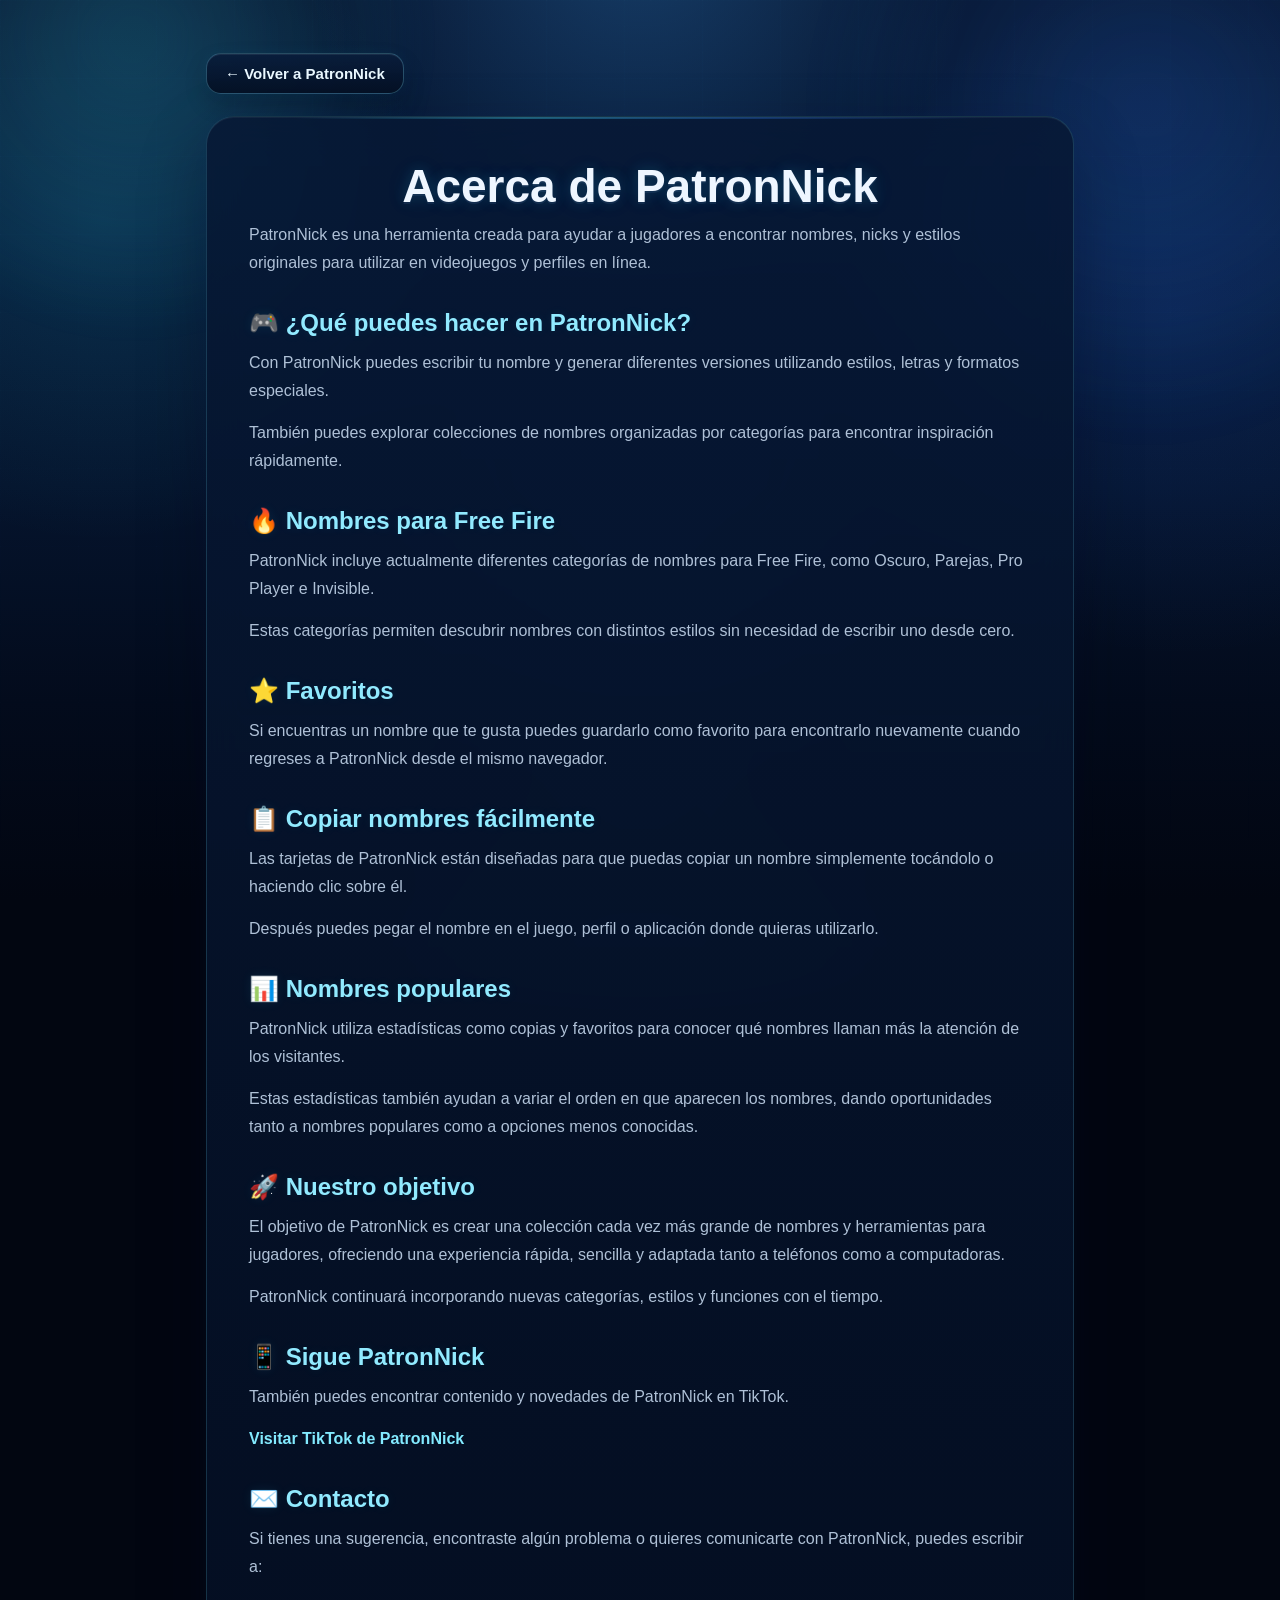
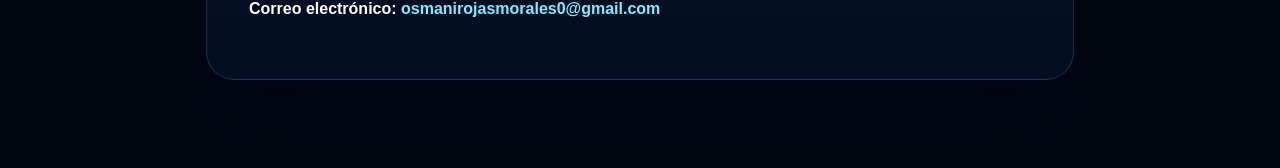
<file: acerca.html>
<!DOCTYPE html>
<html lang="es">

<head>
    <!-- Google Analytics 4 -->
    <script async src="https://www.googletagmanager.com/gtag/js?id=G-VBZ2FMN411"></script>
    <script>
      window.dataLayer = window.dataLayer || [];
      function gtag(){dataLayer.push(arguments);}
      gtag('js', new Date());
      gtag('config', 'G-VBZ2FMN411');
    </script>
<script async src="https://pagead2.googlesyndication.com/pagead/js/adsbygoogle.js?client=ca-pub-5259277138080116"
     crossorigin="anonymous"></script>

    <meta charset="UTF-8">

    <meta
        name="viewport"
        content="width=device-width, initial-scale=1.0"
    >

    <title>Acerca de PatronNick</title>

    <meta
        name="description"
        content="Conoce PatronNick, un generador de nombres, estilos y nicks para Free Fire y otros videojuegos."
    >

    <meta name="robots" content="index, follow">
    <meta name="author" content="PatronNick">
    <meta name="theme-color" content="#0f172a">

    <link rel="canonical" href="https://patronnick.org/acerca.html">

    <!-- OPEN GRAPH -->
    <meta property="og:type" content="website">
    <meta property="og:site_name" content="PatronNick">
    <meta property="og:title" content="Acerca de PatronNick">
    <meta
        property="og:description"
        content="Conoce PatronNick, un generador de nombres, estilos y nicks para Free Fire y otros videojuegos."
    >
    <meta property="og:url" content="https://patronnick.org/acerca.html">
    <meta
        property="og:image"
        content="https://patronnick.org/patronnick-share-wa.jpg"
    >

    <!-- ICONO PATRONNICK -->
    <link
        rel="icon"
        type="image/png"
        sizes="48x48"
        href="favicon-pn-48.png"
    >

    <link
        rel="icon"
        type="image/png"
        sizes="192x192"
        href="favicon-pn.png"
    >

    <link
        rel="apple-touch-icon"
        sizes="180x180"
        href="apple-touch-icon.png"
    >

    <link rel="stylesheet" href="css/style.min.css">
</head>

<body>

<main class="privacy-page">

    <a href="index.html" class="privacy-back">
        ← Volver a PatronNick
    </a>

    <section class="privacy-card">

        <h1>Acerca de PatronNick</h1>

        <p>
            PatronNick es una herramienta creada para ayudar a jugadores
            a encontrar nombres, nicks y estilos originales para utilizar
            en videojuegos y perfiles en línea.
        </p>

        <h2>🎮 ¿Qué puedes hacer en PatronNick?</h2>

        <p>
            Con PatronNick puedes escribir tu nombre y generar diferentes
            versiones utilizando estilos, letras y formatos especiales.
        </p>

        <p>
            También puedes explorar colecciones de nombres organizadas
            por categorías para encontrar inspiración rápidamente.
        </p>

        <h2>🔥 Nombres para Free Fire</h2>

        <p>
            PatronNick incluye actualmente diferentes categorías de nombres
            para Free Fire, como Oscuro, Parejas, Pro Player e Invisible.
        </p>

        <p>
            Estas categorías permiten descubrir nombres con distintos
            estilos sin necesidad de escribir uno desde cero.
        </p>

        <h2>⭐ Favoritos</h2>

        <p>
            Si encuentras un nombre que te gusta puedes guardarlo como
            favorito para encontrarlo nuevamente cuando regreses a
            PatronNick desde el mismo navegador.
        </p>

        <h2>📋 Copiar nombres fácilmente</h2>

        <p>
            Las tarjetas de PatronNick están diseñadas para que puedas
            copiar un nombre simplemente tocándolo o haciendo clic sobre él.
        </p>

        <p>
            Después puedes pegar el nombre en el juego, perfil o aplicación
            donde quieras utilizarlo.
        </p>

        <h2>📊 Nombres populares</h2>

        <p>
            PatronNick utiliza estadísticas como copias y favoritos para
            conocer qué nombres llaman más la atención de los visitantes.
        </p>

        <p>
            Estas estadísticas también ayudan a variar el orden en que
            aparecen los nombres, dando oportunidades tanto a nombres
            populares como a opciones menos conocidas.
        </p>

        <h2>🚀 Nuestro objetivo</h2>

        <p>
            El objetivo de PatronNick es crear una colección cada vez más
            grande de nombres y herramientas para jugadores, ofreciendo una
            experiencia rápida, sencilla y adaptada tanto a teléfonos como
            a computadoras.
        </p>

        <p>
            PatronNick continuará incorporando nuevas categorías, estilos
            y funciones con el tiempo.
        </p>

        <h2>📱 Sigue PatronNick</h2>

        <p>
            También puedes encontrar contenido y novedades de PatronNick
            en TikTok.
        </p>

        <p>
            <a
                href="https://www.tiktok.com/@patronrojas_?_r=1&_t=ZP-9A2SSaPts7y"
                target="_blank"
                rel="noopener noreferrer"
            >
                Visitar TikTok de PatronNick
            </a>
        </p>

        <h2>✉️ Contacto</h2>

        <p>
            Si tienes una sugerencia, encontraste algún problema o quieres
            comunicarte con PatronNick, puedes escribir a:
        </p>

        <p>
            <strong>Correo electrónico:</strong>

            <a href="mailto:osmanirojasmorales0@gmail.com">
                osmanirojasmorales0@gmail.com
            </a>
        </p>

    </section>

</main>

</body>

</html>
</file>
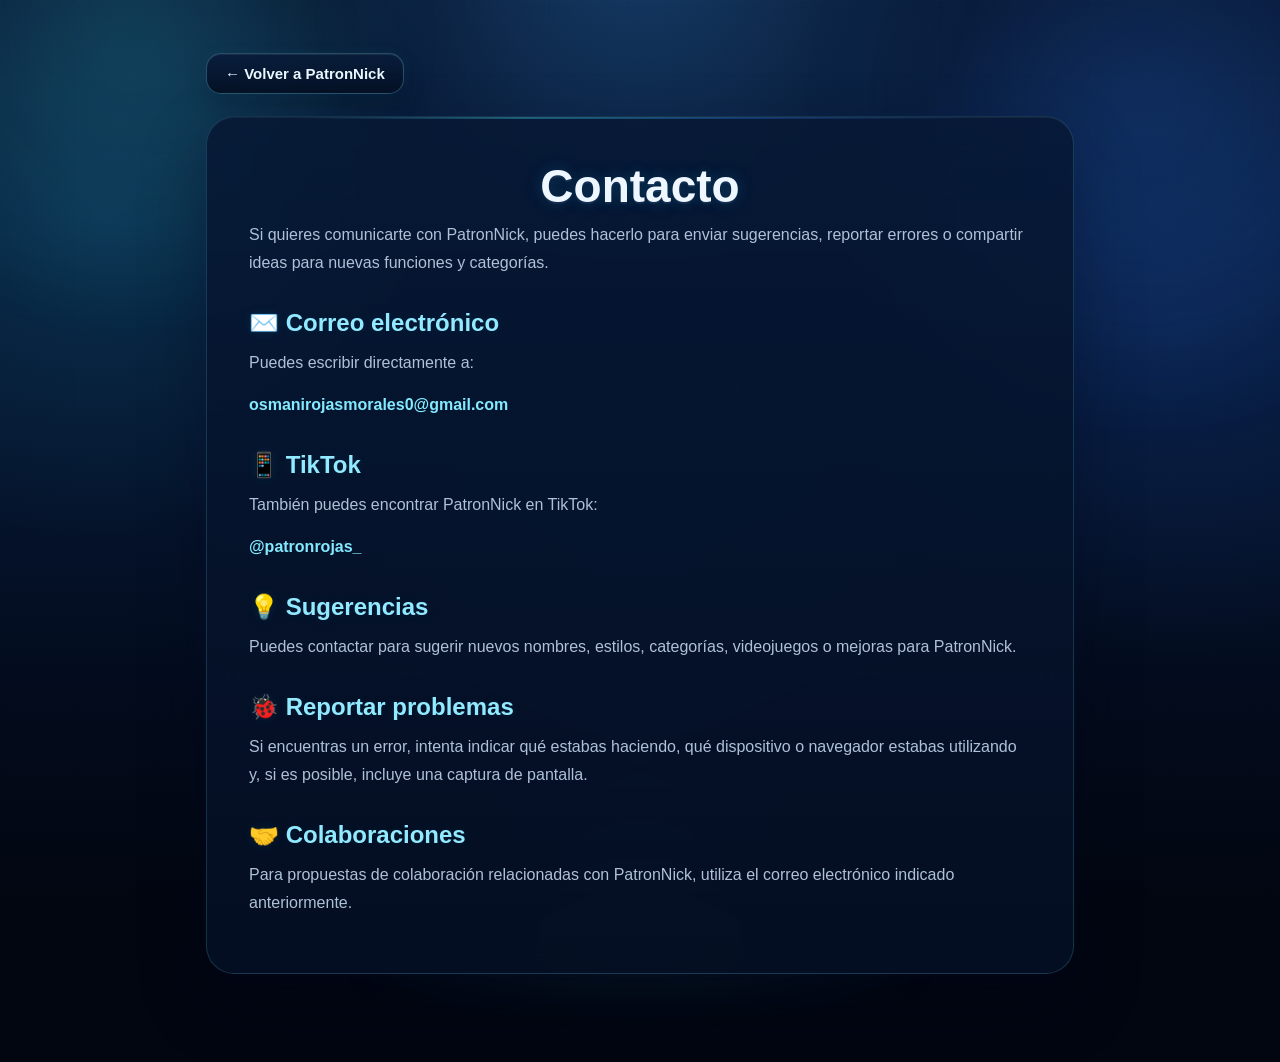
<file: contacto.html>
<!DOCTYPE html>
<html lang="es">

<head>
    <!-- Google Analytics 4 -->
    <script async src="https://www.googletagmanager.com/gtag/js?id=G-VBZ2FMN411"></script>
    <script>
      window.dataLayer = window.dataLayer || [];
      function gtag(){dataLayer.push(arguments);}
      gtag('js', new Date());
      gtag('config', 'G-VBZ2FMN411');
    </script>
<script async src="https://pagead2.googlesyndication.com/pagead/js/adsbygoogle.js?client=ca-pub-5259277138080116"
     crossorigin="anonymous"></script>

    <meta charset="UTF-8">

    <meta
        name="viewport"
        content="width=device-width, initial-scale=1.0"
    >

    <title>Contacto | PatronNick</title>

    <meta
        name="description"
        content="Contacta con PatronNick para sugerencias, errores o propuestas."
    >


    <meta name="robots" content="index, follow">
    <meta name="author" content="PatronNick">
    <meta name="theme-color" content="#0f172a">
    <link rel="canonical" href="https://patronnick.org/contacto.html">

    <meta property="og:type" content="website">
    <meta property="og:site_name" content="PatronNick">
    <meta property="og:title" content="Contacto | PatronNick">
    <meta property="og:description" content="Contacta con PatronNick para sugerencias, errores o propuestas.">
    <meta property="og:url" content="https://patronnick.org/contacto.html">
    <meta property="og:image" content="https://patronnick.org/patronnick-share-wa.jpg">

        <!-- ICONO PATRONNICK -->
    <link rel="icon" type="image/png" sizes="48x48" href="favicon-pn-48.png">
    <link rel="icon" type="image/png" sizes="192x192" href="favicon-pn.png">
    <link rel="apple-touch-icon" sizes="180x180" href="apple-touch-icon.png">

    <link rel="stylesheet" href="css/style.min.css">
</head>

<body>

<main class="privacy-page">

    <a href="index.html" class="privacy-back">
        ← Volver a PatronNick
    </a>


    <section class="privacy-card">

        <h1>Contacto</h1>

        <p>
            Si quieres comunicarte con PatronNick, puedes hacerlo para
            enviar sugerencias, reportar errores o compartir ideas para
            nuevas funciones y categorías.
        </p>


        <h2>✉️ Correo electrónico</h2>

        <p>
            Puedes escribir directamente a:
        </p>

        <p>
            <a href="mailto:osmanirojasmorales0@gmail.com">
                osmanirojasmorales0@gmail.com
            </a>
        </p>


        <h2>📱 TikTok</h2>

        <p>
            También puedes encontrar PatronNick en TikTok:
        </p>

        <p>
            <a
                href="https://www.tiktok.com/@patronrojas_?_r=1&_t=ZP-9A2SSaPts7y"
                target="_blank"
                rel="noopener noreferrer"
            >
                @patronrojas_
            </a>
        </p>


        <h2>💡 Sugerencias</h2>

        <p>
            Puedes contactar para sugerir nuevos nombres, estilos,
            categorías, videojuegos o mejoras para PatronNick.
        </p>


        <h2>🐞 Reportar problemas</h2>

        <p>
            Si encuentras un error, intenta indicar qué estabas haciendo,
            qué dispositivo o navegador estabas utilizando y, si es posible,
            incluye una captura de pantalla.
        </p>


        <h2>🤝 Colaboraciones</h2>

        <p>
            Para propuestas de colaboración relacionadas con PatronNick,
            utiliza el correo electrónico indicado anteriormente.
        </p>

    </section>

</main>

</body>

</html>
</file>
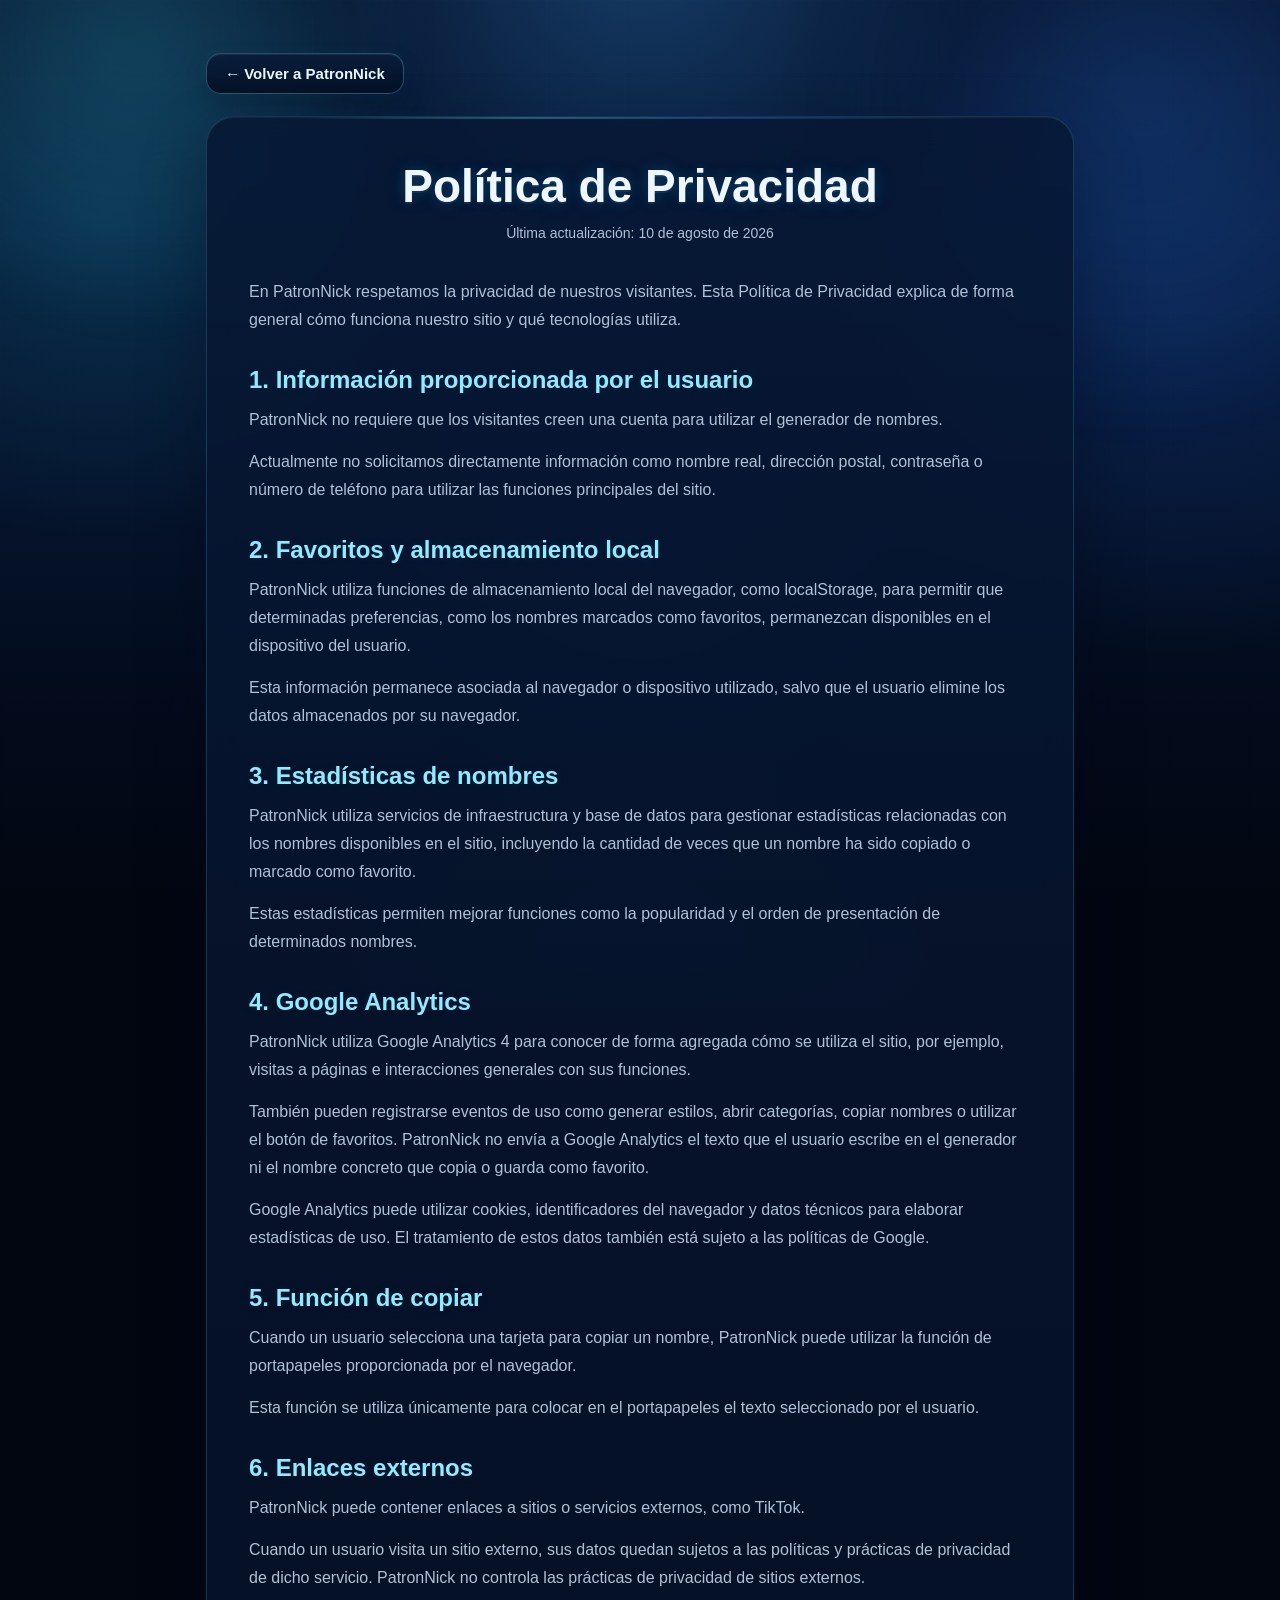
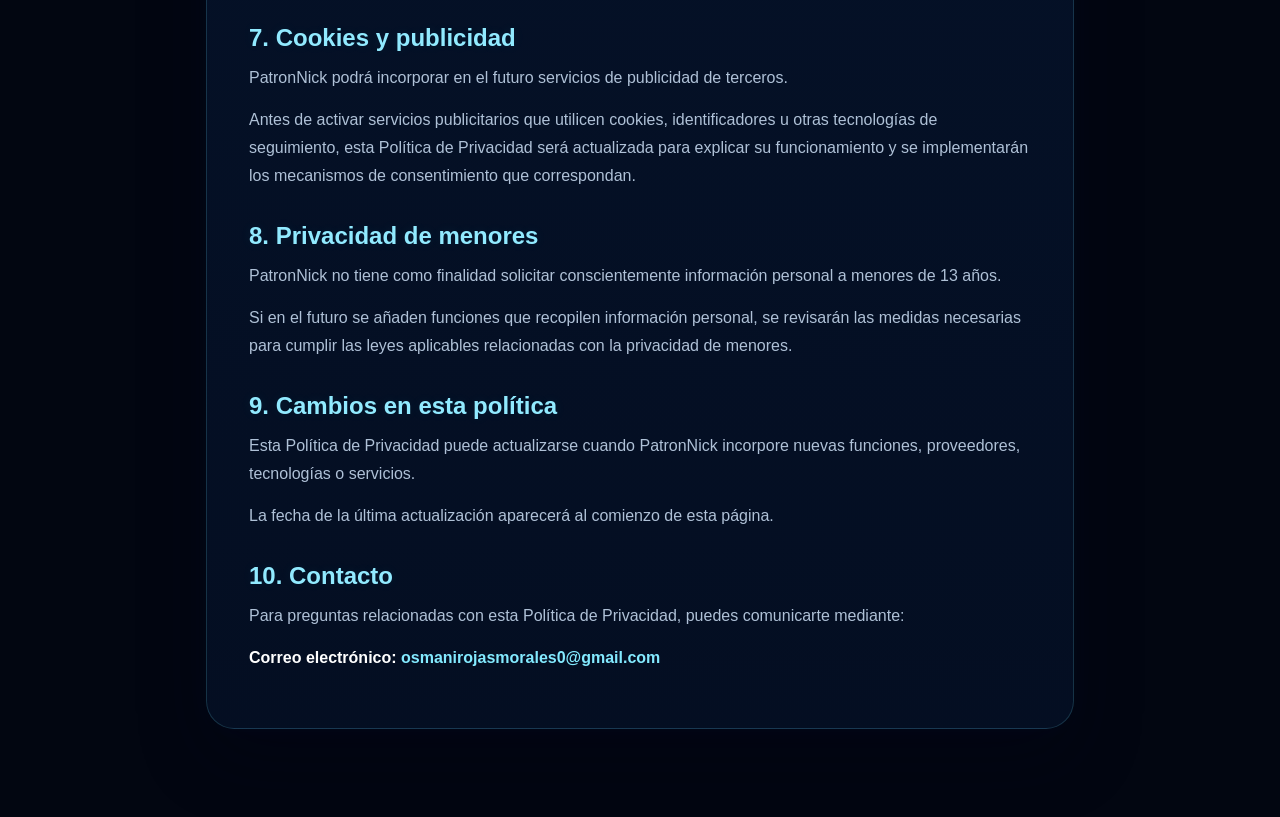
<file: privacidad.html>
<!DOCTYPE html>
<html lang="es">
<head>
    <!-- Google Analytics 4 -->
    <script async src="https://www.googletagmanager.com/gtag/js?id=G-VBZ2FMN411"></script>
    <script>
      window.dataLayer = window.dataLayer || [];
      function gtag(){dataLayer.push(arguments);}
      gtag('js', new Date());
      gtag('config', 'G-VBZ2FMN411');
    </script>
<script async src="https://pagead2.googlesyndication.com/pagead/js/adsbygoogle.js?client=ca-pub-5259277138080116"
     crossorigin="anonymous"></script>

    <meta charset="UTF-8">

    <meta
        name="viewport"
        content="width=device-width, initial-scale=1.0"
    >

    <title>Política de Privacidad | PatronNick</title>

    <meta
        name="description"
        content="Política de privacidad de PatronNick."
    >


    <meta name="robots" content="index, follow">
    <meta name="author" content="PatronNick">
    <meta name="theme-color" content="#0f172a">
    <link rel="canonical" href="https://patronnick.org/privacidad.html">

    <meta property="og:type" content="website">
    <meta property="og:site_name" content="PatronNick">
    <meta property="og:title" content="Política de Privacidad | PatronNick">
    <meta property="og:description" content="Política de privacidad de PatronNick.">
    <meta property="og:url" content="https://patronnick.org/privacidad.html">
    <meta property="og:image" content="https://patronnick.org/patronnick-share-wa.jpg">

        <!-- ICONO PATRONNICK -->
    <link rel="icon" type="image/png" sizes="48x48" href="favicon-pn-48.png">
    <link rel="icon" type="image/png" sizes="192x192" href="favicon-pn.png">
    <link rel="apple-touch-icon" sizes="180x180" href="apple-touch-icon.png">

    <link rel="stylesheet" href="css/style.min.css">
</head>

<body>

    <main class="privacy-page">

        <a href="index.html" class="privacy-back">
            ← Volver a PatronNick
        </a>

        <section class="privacy-card">

            <h1>Política de Privacidad</h1>

            <p class="privacy-update">
                Última actualización: 10 de agosto de 2026
            </p>

            <p>
                En PatronNick respetamos la privacidad de nuestros
                visitantes. Esta Política de Privacidad explica de forma
                general cómo funciona nuestro sitio y qué tecnologías
                utiliza.
            </p>


            <h2>1. Información proporcionada por el usuario</h2>

            <p>
                PatronNick no requiere que los visitantes creen una cuenta
                para utilizar el generador de nombres.
            </p>

            <p>
                Actualmente no solicitamos directamente información como
                nombre real, dirección postal, contraseña o número de
                teléfono para utilizar las funciones principales del sitio.
            </p>


            <h2>2. Favoritos y almacenamiento local</h2>

            <p>
                PatronNick utiliza funciones de almacenamiento local del
                navegador, como localStorage, para permitir que determinadas
                preferencias, como los nombres marcados como favoritos,
                permanezcan disponibles en el dispositivo del usuario.
            </p>

            <p>
                Esta información permanece asociada al navegador o
                dispositivo utilizado, salvo que el usuario elimine los
                datos almacenados por su navegador.
            </p>


            <h2>3. Estadísticas de nombres</h2>

            <p>
                PatronNick utiliza servicios de infraestructura y base de
                datos para gestionar estadísticas relacionadas con los
                nombres disponibles en el sitio, incluyendo la cantidad de
                veces que un nombre ha sido copiado o marcado como favorito.
            </p>

            <p>
                Estas estadísticas permiten mejorar funciones como la
                popularidad y el orden de presentación de determinados
                nombres.
            </p>


            <h2>4. Google Analytics</h2>

            <p>
                PatronNick utiliza Google Analytics 4 para conocer de forma
                agregada cómo se utiliza el sitio, por ejemplo, visitas a
                páginas e interacciones generales con sus funciones.
            </p>

            <p>
                También pueden registrarse eventos de uso como generar
                estilos, abrir categorías, copiar nombres o utilizar el botón
                de favoritos. PatronNick no envía a Google Analytics el texto
                que el usuario escribe en el generador ni el nombre concreto
                que copia o guarda como favorito.
            </p>

            <p>
                Google Analytics puede utilizar cookies, identificadores del
                navegador y datos técnicos para elaborar estadísticas de uso.
                El tratamiento de estos datos también está sujeto a las
                políticas de Google.
            </p>

            <h2>5. Función de copiar</h2>

            <p>
                Cuando un usuario selecciona una tarjeta para copiar un
                nombre, PatronNick puede utilizar la función de portapapeles
                proporcionada por el navegador.
            </p>

            <p>
                Esta función se utiliza únicamente para colocar en el
                portapapeles el texto seleccionado por el usuario.
            </p>


            <h2>6. Enlaces externos</h2>

            <p>
                PatronNick puede contener enlaces a sitios o servicios
                externos, como TikTok.
            </p>

            <p>
                Cuando un usuario visita un sitio externo, sus datos quedan
                sujetos a las políticas y prácticas de privacidad de dicho
                servicio. PatronNick no controla las prácticas de privacidad
                de sitios externos.
            </p>


            <h2>7. Cookies y publicidad</h2>

            <p>
                PatronNick podrá incorporar en el futuro servicios de
                publicidad de terceros.
            </p>

            <p>
                Antes de activar servicios publicitarios que utilicen
                cookies, identificadores u otras tecnologías de seguimiento,
                esta Política de Privacidad será actualizada para explicar
                su funcionamiento y se implementarán los mecanismos de
                consentimiento que correspondan.
            </p>


            <h2>8. Privacidad de menores</h2>

            <p>
                PatronNick no tiene como finalidad solicitar conscientemente
                información personal a menores de 13 años.
            </p>

            <p>
                Si en el futuro se añaden funciones que recopilen información
                personal, se revisarán las medidas necesarias para cumplir
                las leyes aplicables relacionadas con la privacidad de
                menores.
            </p>


            <h2>9. Cambios en esta política</h2>

            <p>
                Esta Política de Privacidad puede actualizarse cuando
                PatronNick incorpore nuevas funciones, proveedores,
                tecnologías o servicios.
            </p>

            <p>
                La fecha de la última actualización aparecerá al comienzo
                de esta página.
            </p>


            <h2>10. Contacto</h2>

            <p>
                Para preguntas relacionadas con esta Política de Privacidad,
                puedes comunicarte mediante:
            </p>

            <p>
               <strong>Correo electrónico:</strong>
            <a href="mailto:osmanirojasmorales0@gmail.com">
             osmanirojasmorales0@gmail.com
            </a>
            </p>

        </section>

    </main>

</body>
</html>
</file>
<file: css/style.min.css>
*{
  margin:0;
  padding:0;
  box-sizing:border-box;
}:root{
  --bg-start:#2563eb;
  --bg-mid:#0f172a;
  --bg-end:#020617;
  --panel:rgba(20,30,48,.8);
  --border:#35527b;
  --border-hover:#38bdf8;
  --text:#ffffff;
  --muted:#cbd5e1;
  --blue1:#0ea5e9;
  --blue2:#2563eb;
  --blueGlow:#38bdf8;
  --amber1:#f59e0b;
  --amberGlow:#fbbf24;
  --red1:#ef4444;
  --red2:#b91c1c;
}body{
  font-family:Arial,Helvetica,sans-serif;
  color:var(--text);
  min-height:100vh;
  display:flex;
  justify-content:center;
  align-items:flex-start;
  padding:28px 16px;
  background:radial-gradient(circle at top,var(--bg-start) 0%,var(--bg-mid) 40%,var(--bg-end) 100%);
}body::before{
  content:"";
  position:fixed;
  inset:0;
  background:radial-gradient(circle,#38bdf822 2px,transparent 2px);
  background-size:80px 80px;
  opacity:.18;
  pointer-events:none;
}.app{
  width:100%;
  max-width:900px;
  display:flex;
  flex-direction:column;
  align-items:center;
  gap:18px;
  position:relative;
  z-index:1;
}.hero{
  width:100%;
  text-align:center;
  padding-top:8px;
  position:relative;
}.tiktok-btn{
  position:absolute;
  left:10px;
  top:8px;

  width:58px;
  height:58px;

  display:flex;
  align-items:center;
  justify-content:center;

  border-radius:50%;

  background:rgba(15,23,42,.72);
  border:2px solid rgba(255,255,255,.45);

  box-shadow:
    0 0 12px rgba(0,242,234,.35),
    0 0 18px rgba(255,0,80,.25);

  transition:.25s;

  text-decoration:none;
}.tiktok-btn svg{
  width:30px;
  height:30px;
  fill:#fff;

  filter:
    drop-shadow(3px 0 0 #00f2ea)
    drop-shadow(-3px 0 0 #ff0050);
}.tiktok-btn:hover{
  transform:scale(1.08);
  border-color:#fff;

  box-shadow:
    0 0 18px rgba(0,242,234,.65),
    0 0 25px rgba(255,0,80,.45);
}.tiktok-btn:active{
  transform:scale(.94);
}.tiktok-btn{
  position:absolute;
  left:10px;
  top:8px;

  width:58px;
  height:58px;

  display:flex;
  align-items:center;
  justify-content:center;

  border-radius:50%;

  background:rgba(15,23,42,.72);
  border:2px solid rgba(255,255,255,.45);

  box-shadow:
    0 0 12px rgba(0,242,234,.35),
    0 0 18px rgba(255,0,80,.25);

  transition:.25s;

  text-decoration:none;
}.tiktok-btn svg{
  width:30px;
  height:30px;
  fill:#fff;

  filter:
    drop-shadow(3px 0 0 #00f2ea)
    drop-shadow(-3px 0 0 #ff0050);
}.tiktok-btn:hover{
  transform:scale(1.08);
  border-color:#fff;

  box-shadow:
    0 0 18px rgba(0,242,234,.65),
    0 0 25px rgba(255,0,80,.45);
}.tiktok-btn:active{
  transform:scale(.94);
}.logo{
  font-size:clamp(2.8rem,8vw,4rem);
  font-weight:900;
  text-shadow:0 0 18px var(--blueGlow);
  margin-bottom:10px;
}.subtitle{
  color:var(--muted);
  line-height:1.5;
}.top-bar{
  width:100%;
  display:none;
  justify-content:flex-start;
}.top-bar.show{
  display:flex;
}.top-btn,
#btnInicio,
.btn-top,
.back-btn{
  display:inline-flex;
  align-items:center;
  justify-content:center;
  gap:8px;
  background:var(--panel);
  border:2px solid var(--border);
  color:#fff;
  padding:12px 22px;
  border-radius:14px;
  font-size:17px;
  font-weight:700;
  cursor:pointer;
  transition:.25s;
  box-shadow:0 0 15px rgba(56,189,248,.15);
}.top-btn:hover,
#btnInicio:hover,
.btn-top:hover,
.back-btn:hover{
  border-color:#00d9ff;
  box-shadow:0 0 18px #00d9ff66;
  transform:translateY(-2px);
}.favorites-zone{
  width:100%;
  max-width:820px;
  display:flex;
  flex-direction:column;
  gap:16px;
}#abrirFavoritos{
  width:auto;
  align-self:flex-end;
  padding:10px 16px;
  border-radius:30px;
  font-size:15px;
}#contadorFavoritos{
  margin-left:6px;
  font-size:15px;
  opacity:.92;
}.favorites-panel{
  width:100%;
  display:none;
}.favorites-empty{
  color:var(--muted);
  text-align:center;
  margin:0;
  padding:24px 0;
}.generator{
  width:100%;
  max-width:820px;
}#inputNombre{
  width:100%;
  padding:18px;
  border:none;
  border-radius:16px;
  outline:none;
  font-size:18px;
  margin-bottom:15px;
}#btnGenerar{
  width:100%;
  padding:18px;
  border:none;
  border-radius:16px;
  cursor:pointer;
  color:#fff;
  font-size:18px;
  font-weight:700;
  background:linear-gradient(90deg,var(--blue1),var(--blue2));
  transition:.25s;
}#btnGenerar:hover{
  transform:translateY(-2px);
  box-shadow:0 0 20px var(--blueGlow);
}#resultados{
  width:100%;
  margin-top:30px;
  display:grid;
  gap:0px;
}.resultado{
  position:relative;
  background:#162033;
  border:1px solid #27486f;
  border-radius:16px;
  padding:16px;
  min-height:126px;
  opacity:0;
  transform:translateY(12px) scale(.98);
  animation:aparecer .25s ease forwards;
  overflow:hidden;
}.resultado-fuente{
  padding-right:120px;
  font-weight:700;
  margin-bottom:10px;
  font-size:15px;
}.resultado-texto{
  font-size:22px;
  font-weight:700;
  margin-bottom:14px;
  word-break:break-word;
  white-space:pre-wrap;
}.resultado .acciones-card{
  display:flex;
  justify-content:flex-start;
  gap:10px;
  margin-top:14px;
  flex-wrap:wrap;
}.resultado .btnFavorito{
  position:absolute;
  top:12px;
  right:12px;
  width:auto;
  flex:none;
  padding:8px 12px;
  border-radius:10px;
  font-size:13px;
  font-weight:700;
  background:rgba(245,158,11,.16);
  border:1px solid var(--amber1);
  color:var(--amberGlow);
  cursor:pointer;
  transition:.25s;
}.resultado .btnFavorito:hover{
  background:rgba(245,158,11,.3);
  border-color:var(--amberGlow);
  transform:translateY(-2px);
  box-shadow:0 0 15px rgba(245,158,11,.35);
}.resultado .btnCopiar{
  min-width:130px;
  width:auto;
  flex:none;
}.btnFavorito,
.btnCopiar,
.copyFav,
.deleteFav,
.copyInvisible,
.favoriteInvisible{
  border:none;
  color:#fff;
  font-weight:700;
  cursor:pointer;
  transition:.22s ease;
  display:inline-flex;
  align-items:center;
  justify-content:center;
  gap:7px;
  user-select:none;
}.btnCopiar,
.copyFav,
.copyInvisible{
  background:linear-gradient(135deg,var(--blue1),var(--blue2));
  border:1px solid #38bdf8;
  box-shadow:0 4px 12px rgba(14,165,233,.18);
}.btnCopiar:hover,
.copyFav:hover,
.copyInvisible:hover{
  transform:translateY(-2px);
  background:linear-gradient(135deg,#38bdf8,var(--blue2));
  border-color:#7dd3fc;
  box-shadow:0 6px 18px rgba(56,189,248,.24);
}.btnCopiar:active,
.copyFav:active,
.copyInvisible:active{
  transform:translateY(0) scale(.98);
}.deleteFav{
  background:linear-gradient(135deg,var(--red1),var(--red2));
  box-shadow:0 4px 12px rgba(239,68,68,.15);
}.deleteFav:hover{
  transform:translateY(-2px);
  background:linear-gradient(135deg,#f87171,#dc2626);
  box-shadow:0 6px 18px rgba(239,68,68,.3);
}.deleteFav:active{
  transform:translateY(0) scale(.98);
}.categorias{
  width:100%;
  max-width:820px;
  font-size:28px;
  font-weight:700;
  text-shadow:0 0 12px var(--blueGlow);
  margin-top:6px;
  text-align:center;
}.games{
  width:100%;
  max-width:820px;
  display:grid;
  grid-template-columns:repeat(2,1fr);
  gap:18px;
}.game-card{
  background:rgba(20,30,48,.75);
  border:2px solid var(--border);
  border-radius:20px;
  padding:22px;
  display:flex;
  flex-direction:column;
  align-items:center;
  gap:10px;
  color:#fff;
  cursor:pointer;
  transition:.25s;
  backdrop-filter:blur(12px);
}.game-card:hover,
.modo-card:hover{
  transform:translateY(-6px);
  border-color:#00e5ff;
  box-shadow:0 0 25px #00e5ff55;
}.game-card.active{
  border-color:#00ffff;
  box-shadow:0 0 25px #00ffff88;
}.game-card span{
  font-size:18px;
  font-weight:700;
}#contenido{
  width:100%;
  max-width:820px;
}.pantallaJuego{
  width:100%;
}.tituloJuego{
  text-align:center;
  font-size:clamp(28px,6vw,36px);
  margin:24px 0 30px;
  text-shadow:0 0 15px var(--blueGlow);
}.menu-juego{
  display:grid;
  grid-template-columns:repeat(2,1fr);
  gap:20px;
}.modo-card{
  background:rgba(20,30,48,.75);
  border:2px solid var(--border);
  border-radius:20px;
  padding:25px;
  text-align:center;
  transition:.25s;
}.modo-card h3{
  font-size:25px;
  margin-bottom:12px;
}.modo-card p{
  color:var(--muted);
  margin-bottom:20px;
  line-height:1.4;
}.modo-card button{
  width:100%;
  padding:14px;
  border:none;
  border-radius:14px;
  background:linear-gradient(90deg,var(--blue1),var(--blue2));
  color:#fff;
  font-size:17px;
  font-weight:700;
  cursor:pointer;
  transition:.25s;
}.modo-card button:hover{
  transform:scale(1.03);
  box-shadow:0 0 18px var(--blueGlow);
}.cantidad-nombres{
  display:block;
  margin-bottom:14px;
  color:var(--blueGlow);
  font-size:16px;
  font-weight:700;
}.listaInvisible{
  display:flex;
  flex-direction:column;
  align-items:center;
  gap:14px;
  margin-top:20px;
}#contenido .tarjetaCategoria{
  width:min(100%,760px);
  margin:0 auto;
  padding:14px 16px 12px;
  min-height:88px;
  display:grid;
  grid-template-columns:1fr auto;
  grid-template-rows:auto auto;
  grid-template-areas:
    "name favorite"
    "stats copy";
  gap:8px 12px;
  align-items:start;
  background:var(--panel);
  border:1px solid var(--border);
  border-radius:20px;
  position:relative;
  transition:transform .25s ease, border-color .25s ease, box-shadow .25s ease;
}#contenido .tarjetaCategoria:hover{
  border-color:var(--border-hover);
  transform:translateY(-2px);
  box-shadow:0 0 18px rgba(56,189,248,.25);
}#contenido .tarjetaCategoriaHeader{
  grid-area:name;
  display:flex;
  align-items:flex-start;
  justify-content:space-between;
  gap:12px;
  min-width:0;
}#contenido .nombreCategoria{
  display:block;
  font-size:20px;
  line-height:1.25;
  font-weight:700;
  white-space:pre-wrap;
  word-break:break-word;
}#contenido .tarjetaCategoriaFooter{
  grid-area:stats;
  display:flex;
  align-items:center;
  justify-content:space-between;
  gap:12px;
  margin-top:12px;
}#contenido .estadisticasNombre{
  display:flex;
  align-items:center;
  gap:12px;
  flex-wrap:wrap;
  min-height:22px;
  color:var(--muted);
  font-size:14px;
  font-weight:600;
}#contenido .copiasNombre,
#contenido .favoritosNombre{
  display:inline-flex !important;
  align-items:center;
  gap:4px;
  white-space:nowrap !important;
  font-size:13px !important;
  font-weight:600 !important;
}#contenido .favoriteInvisible:hover{
  transform:translateY(-2px);
  background:rgba(245,158,11,.25);
  border-color:var(--amberGlow);
  box-shadow:0 5px 16px rgba(245,158,11,.25);
}#contenido .copyInvisible{
  grid-area:copy;
  justify-self:end;
  align-self:end;
  width:auto;
  min-width:116px;
  padding:8px 12px;
  border-radius:10px;
  font-size:13px;
}#contenido .itemActions{
  display:contents;
}#panelFavoritos .itemInvisible{
  width:min(100%,760px);
  margin:0 auto;
  min-height:66px;
  padding:14px 16px;
  display:flex;
  align-items:center;
  justify-content:space-between;
  gap:12px;
  background:var(--panel);
  border:2px solid var(--border);
  border-radius:18px;
  transition:transform .25s ease, border-color .25s ease, box-shadow .25s ease;
}#panelFavoritos .itemInvisible:hover{
  border-color:var(--border-hover);
  transform:translateY(-2px);
  box-shadow:0 0 18px rgba(56,189,248,.25);
}#panelFavoritos .itemInvisible span{
  font-size:18px;
  font-weight:700;
  word-break:break-word;
  white-space:pre-wrap;
}#panelFavoritos .itemActions{
  display:flex;
  align-items:center;
  justify-content:flex-end;
  gap:10px;
  flex-wrap:wrap;
}#panelFavoritos .copyFav,
#panelFavoritos .deleteFav{
  min-width:112px;
  min-height:40px;
  padding:9px 14px;
  border-radius:12px;
  font-size:14px;
}@keyframes aparecer{
  to{
    opacity:1;
    transform:translateY(0) scale(1);
  }
}@media (max-width:700px){
  .games,
  .menu-juego{
    grid-template-columns:1fr;
  }

  #abrirFavoritos{
    align-self:stretch;
    width:100%;
    text-align:center;
  }

  #contenido .tarjetaCategoria{
    width:96%;
    min-height:84px;
    padding:12px 12px 11px;
    gap:8px 10px;
  }

  #contenido .nombreCategoria{
    font-size:17px;
  }

  #contenido .estadisticasNombre{
    gap:10px;
    font-size:13px;
  }

  #contenido .favoriteInvisible{
    padding:6px 9px;
    font-size:11px;
  }

  #contenido .copyInvisible{
    min-width:96px;
    padding:7px 10px;
    font-size:12px;
  }

  #panelFavoritos .itemInvisible{
    width:96%;
    padding:13px 14px;
  }

  #panelFavoritos .itemInvisible span{
    font-size:17px;
  }

  #panelFavoritos .copyFav,
  #panelFavoritos .deleteFav{
    min-width:96px;
    padding:8px 11px;
    font-size:13px;
  }

  .resultado{
    min-height:120px;
  }

  .resultado-fuente{
    padding-right:104px;
    font-size:14px;
  }

  .resultado-texto{
    font-size:20px;
  }

  .resultado .btnFavorito{
    top:10px;
    right:10px;
    padding:7px 10px;
    font-size:12px;
  }

  .resultado .btnCopiar{
    min-width:108px;
  }
}@media (max-width:700px){

  .tiktok-btn{
    width:48px;
    height:48px;
    left:4px;
    top:4px;
  }

  .tiktok-btn svg{
    width:25px;
    height:25px;
  }

}#resultados .resultado{
    width:min(100%,640px) !important;
    margin:0 auto !important;
    position:relative !important;

    min-height:112px !important;
    padding:12px 14px 54px 14px !important;

    overflow:visible !important;
    box-sizing:border-box !important;
}#resultados .acciones-card{
    position:absolute !important;
    top:12px !important;
    right:12px !important;

    display:flex !important;
    flex-direction:row !important;
    align-items:center !important;
    justify-content:flex-end !important;
    gap:8px !important;
    flex-wrap:wrap !important;
    margin:0 !important;
}#resultados .btnFavorito,
#resultados .btnCopiar{
    position:static !important;
    width:auto !important;
    min-width:110px !important;
}#resultados .btnFavorito{
    top:auto !important;
    right:auto !important;
}#resultados .btnFavorito,
#resultados .btnCopiar{
    width:110px !important;
    min-width:110px !important;
    flex:none !important;

    padding:7px 10px !important;
    font-size:13px !important;
    border-radius:10px !important;
}#contenido .listaInvisible{
    width:min(100%,640px) !important;
    margin:20px auto 0 !important;

    display:flex !important;
    flex-direction:column !important;
    gap:10px !important;
    align-items:stretch !important;
}#contenido .itemInvisible{
    width:100% !important;
    min-height:92px !important;
    padding:12px 14px 52px 14px !important;

    position:relative !important;
    display:block !important;
    box-sizing:border-box !important;
}#contenido .nombreYStats{
    width:100% !important;
    min-width:0 !important;
}#contenido .nombreYStats > span{
    display:block !important;
    font-size:18px !important;
    font-weight:700 !important;
    line-height:1.25 !important;
    margin:0 0 8px 0 !important;
    white-space:pre-wrap !important;
    word-break:break-word !important;
}#contenido .estadisticasNombre{
    display:flex !important;
    align-items:center !important;
    gap:10px !important;
    font-size:13px !important;
    font-weight:700 !important;
    color:#cbd5e1 !important;
}#contenido .itemActions{
    display:block !important;
    width:0 !important;
    height:0 !important;
    overflow:visible !important;
}#contenido .favoriteInvisible{
    position:absolute !important;
    top:12px !important;
    right:12px !important;

    width:110px !important;
    min-width:110px !important;
    padding:6px 10px !important;

    display:inline-flex !important;
    align-items:center !important;
    justify-content:center !important;

    font-size:12px !important;
    border-radius:10px !important;
    z-index:10 !important;
}#contenido .copyInvisible{
    position:absolute !important;
    right:12px !important;
    bottom:12px !important;

    width:110px !important;
    min-width:110px !important;
    padding:8px 12px !important;

    display:inline-flex !important;
    align-items:center !important;
    justify-content:center !important;

    font-size:13px !important;
    border-radius:10px !important;
    z-index:10 !important;
}@media (max-width:700px){
    #resultados .resultado,
    #contenido .itemInvisible{
        width:96% !important;
        min-height:0 !important;
    }

    #resultados .resultado{
        padding:12px 12px 54px 12px !important;
    }

    #resultados .resultado-fuente{
        padding-right:118px !important;
    }

    #resultados .resultado-texto{
        padding-right:118px !important;
        font-size:18px !important;
    }

    #resultados .btnFavorito,
    #resultados .btnCopiar,
    #contenido .favoriteInvisible,
    #contenido .copyInvisible{
        width:96px !important;
        min-width:96px !important;
    }

    #contenido .itemInvisible{
        padding:11px 12px 50px 12px !important;
    }

    #contenido .nombreYStats > span{
        font-size:17px !important;
    }
}.resultado,
#contenido .tarjetaCategoria {
  width: min(100%, 640px) !important;
  margin: 0 auto !important;
  position: relative !important;
  overflow: hidden !important;
  min-height: 92px !important;
  padding: 16px 16px 14px 16px !important;
  border-width: 2px !important;
  border-style: solid !important;
  border-radius: 18px !important;
  background: rgba(20,30,48,.82) !important;
  cursor: pointer !important;
}.resultado:hover,
#contenido .tarjetaCategoria:hover {
  transform: translateY(-2px) !important;
}.resultado {
  padding-top: 14px !important;
  padding-bottom: 16px !important;
}.resultado-fuente {
  position: absolute !important;
  top: 10px !important;
  left: 14px !important;
  right: 140px !important;
  font-size: 14px !important;
  font-weight: 700 !important;
  white-space: nowrap !important;
  overflow: hidden !important;
  text-overflow: ellipsis !important;
  margin: 0 !important;
  z-index: 2 !important;
}.resultado-texto,
#contenido .nombreCategoria {
  position: absolute !important;
  left: 16px !important;
  right: 16px !important;
  top: 50% !important;
  transform: translateY(-50%) !important;
  margin: 0 !important;
  text-align: center !important;
  font-size: clamp(22px, 4.5vw, 28px) !important;
  font-weight: 800 !important;
  line-height: 1.1 !important;
  white-space: pre-wrap !important;
  word-break: break-word !important;
  z-index: 1 !important;
}#contenido .nombreCategoria {
  top: 50% !important;
}.resultado .btnFavorito,
#contenido .favoriteInvisible {
  position: absolute !important;
  top: 10px !important;
  right: 12px !important;
  width: auto !important;
  min-width: 106px !important;
  padding: 7px 10px !important;
  border-radius: 999px !important;
  font-size: 12px !important;
  z-index: 3 !important;
}.resultado-stats,
#contenido .estadisticasNombre {
  position: absolute !important;
  left: 14px !important;
  right: 14px !important;
  bottom: 8px !important;
  margin: 0 !important;
  display: flex !important;
  align-items: center !important;
  justify-content: space-between !important;
  gap: 12px !important;
  z-index: 2 !important;
}.resultado-stats .copiasNombre,
.resultado-stats .favoritosNombre,
#contenido .copiasNombre,
#contenido .favoritosNombre {
  font-size: 13px !important;
  font-weight: 700 !important;
}.tarjetaCopiable {
  user-select: none !important;
}.copiadoOverlay {
  position: absolute !important;
  inset: 0 !important;
  display: flex !important;
  align-items: center !important;
  justify-content: center !important;
  text-align: center !important;
  font-size: clamp(2rem, 7vw, 3.35rem) !important;
  font-weight: 900 !important;
  letter-spacing: .18em !important;
  text-transform: uppercase !important;
  color: #e0f2fe !important;
  text-shadow: 0 0 16px rgba(255,255,255,.9), 0 0 28px rgba(56,189,248,.95) !important;
  background: radial-gradient(circle at center, rgba(56,189,248,.18), transparent 62%) !important;
  opacity: 0 !important;
  transform: scale(.82) !important;
  pointer-events: none !important;
  z-index: 4 !important;
}.resultado.copiado .copiadoOverlay,
#contenido .tarjetaCategoria.copiado .copiadoOverlay {
  animation: copiadoEntrada 1.05s ease-out forwards !important;
}.resultado.copiado,
#contenido .tarjetaCategoria.copiado {
  box-shadow: 0 0 22px rgba(56,189,248,.35) !important;
}@keyframes copiadoEntrada {
  0% {
    opacity: 0;
    transform: scale(.75);
  }
  18% {
    opacity: 1;
    transform: scale(1.03);
  }
  70% {
    opacity: 1;
    transform: scale(1);
  }
  100% {
    opacity: 0;
    transform: scale(1.06);
  }
}@media (max-width:700px) {
  .resultado,
  #contenido .tarjetaCategoria {
    width: 96% !important;
    min-height: 86px !important;
    padding: 14px 12px 12px 12px !important;
  }

  .resultado-fuente {
    right: 116px !important;
    font-size: 12px !important;
  }

  .resultado-texto,
  #contenido .nombreCategoria {
    font-size: clamp(18px, 5vw, 24px) !important;
  }

  .resultado .btnFavorito,
  #contenido .favoriteInvisible {
    min-width: 94px !important;
    padding: 6px 9px !important;
    font-size: 11px !important;
  }

  .resultado-stats,
  #contenido .estadisticasNombre {
    left: 12px !important;
    right: 12px !important;
    bottom: 7px !important;
  }

  .copiadoOverlay {
    font-size: clamp(1.7rem, 9vw, 2.6rem) !important;
    letter-spacing: .14em !important;
  }
}#resultados{
  gap:12px !important;
}#resultados .resultado{
  width:min(100%,640px) !important;
  min-height:0 !important;
  padding:14px 16px !important;
  margin:0 auto !important;
  overflow:hidden !important;

  display:grid !important;
  grid-template-columns:minmax(0,1fr) auto !important;
  grid-template-areas:
    "source favorite"
    "name name"
    "stats stats" !important;
  grid-template-rows:auto auto auto !important;
  align-items:center !important;
  column-gap:12px !important;
  row-gap:10px !important;
}#resultados .resultado-fuente{
  grid-area:source !important;
  position:static !important;
  inset:auto !important;
  min-width:0 !important;
  padding:0 !important;
  margin:0 !important;
  overflow:hidden !important;
  text-overflow:ellipsis !important;
  white-space:nowrap !important;
  line-height:1.3 !important;
}#resultados .resultado .btnFavorito{
  grid-area:favorite !important;
  position:static !important;
  inset:auto !important;
  justify-self:end !important;
  align-self:start !important;
  width:auto !important;
  min-width:106px !important;
  max-width:100% !important;
  margin:0 !important;
  white-space:nowrap !important;
}#resultados .resultado-texto{
  grid-area:name !important;
  position:static !important;
  inset:auto !important;
  transform:none !important;
  width:100% !important;
  min-width:0 !important;
  min-height:44px !important;
  padding:5px 2px !important;
  margin:0 !important;
  display:flex !important;
  align-items:center !important;
  justify-content:center !important;
  text-align:center !important;
  line-height:1.22 !important;
  white-space:pre-wrap !important;
  overflow-wrap:anywhere !important;
  word-break:normal !important;
}#resultados .resultado-stats{
  grid-area:stats !important;
  position:static !important;
  inset:auto !important;
  width:100% !important;
  margin:0 !important;
  display:flex !important;
  align-items:center !important;
  justify-content:space-between !important;
  gap:12px !important;
}#contenido .tarjetaCategoria{
  width:min(100%,640px) !important;
  min-height:0 !important;
  padding:14px 16px !important;
  margin:0 auto !important;
  overflow:hidden !important;

  display:grid !important;
  grid-template-columns:minmax(0,1fr) auto !important;
  grid-template-areas:
    "name favorite"
    "stats stats" !important;
  grid-template-rows:auto auto !important;
  align-items:center !important;
  column-gap:12px !important;
  row-gap:12px !important;
}#contenido .nombreCategoria{
  grid-area:name !important;
  position:static !important;
  inset:auto !important;
  transform:none !important;
  width:100% !important;
  min-width:0 !important;
  padding:4px 0 !important;
  margin:0 !important;
  text-align:left !important;
  line-height:1.25 !important;
  white-space:pre-wrap !important;
  overflow-wrap:anywhere !important;
  word-break:normal !important;
}#contenido .favoriteInvisible{
  grid-area:favorite !important;
  position:static !important;
  inset:auto !important;
  justify-self:end !important;
  align-self:start !important;
  width:auto !important;
  min-width:106px !important;
  max-width:100% !important;
  margin:0 !important;
  white-space:nowrap !important;
}#contenido .estadisticasNombre{
  grid-area:stats !important;
  position:static !important;
  inset:auto !important;
  width:100% !important;
  margin:0 !important;
  display:flex !important;
  align-items:center !important;
  justify-content:space-between !important;
  gap:12px !important;
}.resultado .copiadoOverlay,
#contenido .tarjetaCategoria .copiadoOverlay{
  position:absolute !important;
  inset:0 !important;
}@media (max-width:700px){
  #resultados .resultado,
  #contenido .tarjetaCategoria{
    width:100% !important;
    padding:12px !important;
    column-gap:9px !important;
    row-gap:9px !important;
  }

  #resultados .resultado-texto{
    min-height:40px !important;
    font-size:clamp(18px,5vw,23px) !important;
  }

  #contenido .nombreCategoria{
    font-size:17px !important;
  }

  #resultados .resultado .btnFavorito,
  #contenido .favoriteInvisible{
    min-width:94px !important;
    padding:6px 9px !important;
    font-size:11px !important;
  }
}@media (max-width:420px){
  #resultados .resultado{
    grid-template-columns:1fr !important;
    grid-template-areas:
      "source"
      "name"
      "favorite"
      "stats" !important;
  }

  #contenido .tarjetaCategoria{
    grid-template-columns:1fr !important;
    grid-template-areas:
      "name"
      "favorite"
      "stats" !important;
  }

  #resultados .resultado .btnFavorito,
  #contenido .favoriteInvisible{
    justify-self:stretch !important;
    width:100% !important;
  }
}#resultados{
  gap: 12px !important;
}#resultados .resultado,
#contenido .tarjetaCategoria{
  width:min(100%, 760px) !important;
  margin:0 auto !important;
  min-height:96px !important;
  padding:14px 16px !important;
  border-radius:18px !important;
  border:2px solid var(--border-hover) !important;
  background:linear-gradient(180deg, rgba(14,32,67,.92), rgba(10,28,60,.94)) !important;
  box-shadow:0 0 0 1px rgba(255,255,255,.06) inset, 0 10px 28px rgba(3,10,26,.24) !important;
  overflow:hidden !important;
  position:relative !important;
  cursor:pointer !important;
  transition:transform .18s ease, box-shadow .18s ease, border-color .18s ease !important;
}#resultados .resultado:hover,
#contenido .tarjetaCategoria:hover{
  transform:translateY(-2px) !important;
  box-shadow:0 0 0 1px rgba(255,255,255,.08) inset, 0 14px 28px rgba(4,14,36,.32), 0 0 18px rgba(56,189,248,.16) !important;
}#resultados .resultado{
  display:grid !important;
  grid-template-columns:minmax(0,1fr) auto !important;
  grid-template-rows:auto auto auto !important;
  grid-template-areas:
    "source favorite"
    "name favorite"
    "stats stats" !important;
  align-items:center !important;
  row-gap:10px !important;
  column-gap:14px !important;
}#resultados .resultado-fuente{
  grid-area:source !important;
  position:static !important;
  inset:auto !important;
  margin:0 !important;
  padding:0 !important;
  min-width:0 !important;
  font-size:14px !important;
  line-height:1.2 !important;
  white-space:nowrap !important;
  overflow:visible !important;
  text-overflow:clip !important;
}#resultados .resultado-texto{
  grid-area:name !important;
  position:static !important;
  inset:auto !important;
  transform:none !important;
  width:100% !important;
  min-width:0 !important;
  min-height:34px !important;
  padding:0 !important;
  margin:0 !important;
  display:flex !important;
  align-items:center !important;
  justify-content:center !important;
  text-align:center !important;
  font-size:clamp(25px, 4.6vw, 34px) !important;
  font-weight:900 !important;
  line-height:1.05 !important;
  white-space:pre-wrap !important;
  overflow-wrap:anywhere !important;
  word-break:break-word !important;
  text-shadow:0 2px 8px rgba(0,0,0,.45) !important;
}#resultados .resultado-stats,
#contenido .estadisticasNombre{
  position:static !important;
  inset:auto !important;
  margin:0 !important;
  width:100% !important;
  display:flex !important;
  align-items:center !important;
  justify-content:space-between !important;
  gap:12px !important;
  color:#ecf4ff !important;
}#resultados .resultado-stats .copiasNombre,
#resultados .resultado-stats .favoritosNombre,
#contenido .copiasNombre,
#contenido .favoritosNombre{
  font-size:13px !important;
  font-weight:700 !important;
  opacity:.97 !important;
}#contenido .listaInvisible{
  width:min(100%, 760px) !important;
  margin:0 auto !important;
  gap:12px !important;
}#contenido .tarjetaCategoria{
  display:grid !important;
  grid-template-columns:minmax(0,1fr) auto !important;
  grid-template-rows:auto auto !important;
  grid-template-areas:
    "name favorite"
    "stats stats" !important;
  align-items:center !important;
  row-gap:12px !important;
  column-gap:14px !important;
}#contenido .nombreCategoria{
  grid-area:name !important;
  position:static !important;
  inset:auto !important;
  transform:none !important;
  width:100% !important;
  min-width:0 !important;
  margin:0 !important;
  padding:0 !important;
  text-align:left !important;
  font-size:clamp(26px, 4.4vw, 34px) !important;
  font-weight:900 !important;
  line-height:1.05 !important;
  white-space:pre-wrap !important;
  overflow-wrap:anywhere !important;
  word-break:break-word !important;
  text-shadow:0 2px 8px rgba(0,0,0,.45) !important;
}#resultados .resultado .btnFavorito,
#contenido .favoriteInvisible{
  grid-area:favorite !important;
  justify-self:end !important;
  align-self:start !important;
  position:static !important;
  inset:auto !important;
  width:auto !important;
  min-width:128px !important;
  max-width:100% !important;
  padding:9px 14px !important;
  border-radius:999px !important;
  border:2px solid rgba(255,183,206,.92) !important;
  background:linear-gradient(180deg, rgba(255,246,216,.92), rgba(255,231,166,.82)) !important;
  color:#6d4600 !important;
  font-size:14px !important;
  font-weight:900 !important;
  letter-spacing:.01em !important;
  box-shadow:0 0 0 2px rgba(72,31,81,.18) inset, 0 6px 16px rgba(0,0,0,.16) !important;
}#resultados .resultado .btnFavorito:hover,
#contenido .favoriteInvisible:hover{
  transform:translateY(-2px) scale(1.01) !important;
  border-color:#ffd4e9 !important;
  box-shadow:0 0 0 2px rgba(72,31,81,.2) inset, 0 10px 20px rgba(0,0,0,.2), 0 0 16px rgba(255,186,220,.24) !important;
}#resultados .resultado .btnFavorito:active,
#contenido .favoriteInvisible:active{
  transform:translateY(0) scale(.985) !important;
}.tarjetaCopiable{
  user-select:none !important;
}.copiadoOverlay{
  position:absolute !important;
  inset:0 !important;
  display:flex !important;
  align-items:center !important;
  justify-content:center !important;
  text-align:center !important;
  font-size:clamp(2.6rem, 8vw, 4.4rem) !important;
  font-weight:1000 !important;
  line-height:1 !important;
  letter-spacing:.08em !important;
  text-transform:uppercase !important;
  color:#f8fdff !important;
  text-shadow:0 0 14px rgba(255,255,255,.92), 0 0 26px rgba(56,189,248,.9), 0 2px 10px rgba(0,0,0,.45) !important;
  background:radial-gradient(circle at center, rgba(56,189,248,.32) 0%, rgba(56,189,248,.18) 28%, rgba(56,189,248,0) 66%) !important;
  opacity:0 !important;
  transform:scale(.82) !important;
  pointer-events:none !important;
  z-index:9 !important;
}.tarjetaCopiable.copiado{
  animation:tarjetaCopiadaPulso .78s ease !important;
}.tarjetaCopiable.copiado .copiadoOverlay{
  animation:overlayCopiado .9s ease-in-out forwards !important;
}@keyframes tarjetaCopiadaPulso{
  0%{ transform:scale(1); }
  34%{ transform:scale(1.015); }
  100%{ transform:scale(1); }
}@keyframes overlayCopiado{
  0%{ opacity:0; transform:scale(.75); }
  18%{ opacity:1; transform:scale(1.02); }
  68%{ opacity:1; transform:scale(1); }
  100%{ opacity:0; transform:scale(1.08); }
}@media (max-width:700px){
  #resultados .resultado,
  #contenido .tarjetaCategoria{
    width:100% !important;
    min-height:88px !important;
    padding:12px !important;
    column-gap:10px !important;
    row-gap:10px !important;
  }

  #resultados .resultado-texto,
  #contenido .nombreCategoria{
    font-size:clamp(20px, 6vw, 28px) !important;
  }

  #resultados .resultado .btnFavorito,
  #contenido .favoriteInvisible{
    min-width:112px !important;
    padding:8px 12px !important;
    font-size:12px !important;
  }

  .copiadoOverlay{
    font-size:clamp(2rem, 10vw, 3.25rem) !important;
    letter-spacing:.05em !important;
  }
}@media (max-width:460px){
  #resultados .resultado,
  #contenido .tarjetaCategoria{
    grid-template-columns:1fr !important;
  }

  #resultados .resultado{
    grid-template-areas:
      "source"
      "name"
      "favorite"
      "stats" !important;
  }

  #contenido .tarjetaCategoria{
    grid-template-areas:
      "name"
      "favorite"
      "stats" !important;
  }

  #resultados .resultado .btnFavorito,
  #contenido .favoriteInvisible{
    justify-self:stretch !important;
    width:100% !important;
  }
}#resultados .resultado{
  width:min(100%, 740px) !important;
  min-height:78px !important;
  padding:10px 14px !important;
  grid-template-columns:minmax(0,1fr) auto !important;
  grid-template-areas:
    "source favorite"
    "name favorite"
    "stats stats" !important;
  row-gap:6px !important;
  column-gap:12px !important;
}#resultados .resultado-fuente{
  font-size:12px !important;
  line-height:1.1 !important;
}#resultados .resultado-texto{
  min-height:0 !important;
  font-size:clamp(18px, 3vw, 24px) !important;
  line-height:1 !important;
  padding:0 !important;
}#resultados .resultado-stats{
  margin-top:1px !important;
}#resultados .resultado-stats .copiasNombre,
#resultados .resultado-stats .favoritosNombre{
  font-size:12px !important;
}#resultados .resultado .btnFavorito,
#contenido .favoriteInvisible{
  position:relative !important;
  overflow:hidden !important;
  isolation:isolate !important;
  min-width:138px !important;
  padding:9px 16px !important;
  border:1px solid rgba(255,255,255,.42) !important;
  background:
    linear-gradient(180deg, rgba(255,252,240,.98) 0%, rgba(255,233,156,.96) 55%, rgba(255,209,105,.92) 100%) !important;
  color:#6c4300 !important;
  box-shadow:
    inset 0 1px 0 rgba(255,255,255,.95),
    inset 0 -2px 6px rgba(194,116,0,.18),
    0 8px 18px rgba(8,14,30,.22),
    0 0 0 2px rgba(255, 205, 95, .18) !important;
  text-shadow:0 1px 0 rgba(255,255,255,.65) !important;
}#resultados .resultado .btnFavorito::before,
#contenido .favoriteInvisible::before{
  content:"";
  position:absolute;
  top:-55%;
  left:-35%;
  width:44%;
  height:210%;
  transform:rotate(24deg);
  background:linear-gradient(90deg, rgba(255,255,255,0) 0%, rgba(255,255,255,.18) 38%, rgba(255,255,255,.88) 50%, rgba(255,255,255,.15) 62%, rgba(255,255,255,0) 100%);
  opacity:.85;
  z-index:-1;
  transition:transform .55s ease, left .55s ease, opacity .25s ease;
}#resultados .resultado .btnFavorito::after,
#contenido .favoriteInvisible::after{
  content:"";
  position:absolute;
  inset:2px;
  border-radius:999px;
  background:linear-gradient(180deg, rgba(255,255,255,.16), rgba(255,255,255,0));
  pointer-events:none;
  z-index:-1;
}#resultados .resultado .btnFavorito:hover,
#contenido .favoriteInvisible:hover{
  transform:translateY(-2px) scale(1.02) !important;
  box-shadow:
    inset 0 1px 0 rgba(255,255,255,.98),
    inset 0 -2px 6px rgba(194,116,0,.22),
    0 12px 24px rgba(8,14,30,.24),
    0 0 18px rgba(255,221,118,.45),
    0 0 0 2px rgba(255, 206, 99, .22) !important;
}#resultados .resultado .btnFavorito:hover::before,
#contenido .favoriteInvisible:hover::before,
#resultados .resultado .btnFavorito.fav-clicked::before,
#contenido .favoriteInvisible.fav-clicked::before{
  left:112%;
}#resultados .resultado .btnFavorito:active,
#contenido .favoriteInvisible:active{
  transform:translateY(0) scale(.98) !important;
}#resultados .resultado .btnFavorito.favorito-activo,
#contenido .favoriteInvisible.favorito-activo{
  color:#8a1f3d !important;
  background:
    linear-gradient(180deg, rgba(255,248,251,.98) 0%, rgba(255,219,232,.96) 52%, rgba(255,181,204,.92) 100%) !important;
  border-color:rgba(255,225,236,.88) !important;
  box-shadow:
    inset 0 1px 0 rgba(255,255,255,.98),
    inset 0 -2px 7px rgba(179,48,105,.18),
    0 10px 22px rgba(8,14,30,.22),
    0 0 22px rgba(255,134,186,.36),
    0 0 0 2px rgba(255,167,202,.18) !important;
}#resultados .resultado .btnFavorito.fav-clicked,
#contenido .favoriteInvisible.fav-clicked{
  animation:favTapPulse .5s ease !important;
}@keyframes favTapPulse{
  0%{ transform:scale(1); }
  35%{ transform:scale(1.08); }
  70%{ transform:scale(.97); }
  100%{ transform:scale(1); }
}@media (max-width:700px){
  #resultados .resultado{
    min-height:74px !important;
    padding:9px 11px !important;
    row-gap:5px !important;
  }

  #resultados .resultado-texto{
    font-size:clamp(17px, 4.6vw, 22px) !important;
  }

  #resultados .resultado .btnFavorito,
  #contenido .favoriteInvisible{
    min-width:124px !important;
    padding:8px 13px !important;
    font-size:12px !important;
  }
}#resultados .resultado,
#contenido .tarjetaCategoria,
#resultados .resultado.copiado,
#contenido .tarjetaCategoria.copiado{
  opacity:1 !important;
  visibility:visible !important;
}#resultados .resultado.copiado,
#contenido .tarjetaCategoria.copiado{
  animation:none !important;
  transform:none !important;
  box-shadow:
    0 0 0 1px rgba(255,255,255,.08) inset,
    0 0 0 2px rgba(85, 214, 255, .30),
    0 14px 30px rgba(4,14,36,.30),
    0 0 24px rgba(56,189,248,.22) !important;
}#resultados .resultado .copiadoOverlay,
#contenido .tarjetaCategoria .copiadoOverlay{
  backdrop-filter: blur(1.4px);
  background:
    radial-gradient(circle at center, rgba(89, 214, 255, .34) 0%, rgba(89, 214, 255, .20) 24%, rgba(89, 214, 255, .08) 42%, rgba(89, 214, 255, 0) 68%),
    linear-gradient(90deg, rgba(255,255,255,0) 0%, rgba(255,255,255,.06) 45%, rgba(255,255,255,.12) 50%, rgba(255,255,255,.06) 55%, rgba(255,255,255,0) 100%) !important;
  font-size:clamp(2.5rem, 8vw, 4.2rem) !important;
  font-weight:1000 !important;
  letter-spacing:.12em !important;
  color:#ffffff !important;
  text-shadow:
    0 0 10px rgba(255,255,255,.98),
    0 0 20px rgba(56,189,248,.92),
    0 0 34px rgba(56,189,248,.72),
    0 3px 12px rgba(0,0,0,.42) !important;
}.tarjetaCopiable.copiado .copiadoOverlay{
  animation:copiadoOverlayPro .82s cubic-bezier(.2,.78,.2,1) forwards !important;
}@keyframes copiadoOverlayPro{
  0%{
    opacity:0;
    transform:scale(.70) translateY(12px);
    letter-spacing:.28em;
    filter:blur(6px);
  }
  18%{
    opacity:1;
    transform:scale(1.03) translateY(0);
    letter-spacing:.12em;
    filter:blur(0);
  }
  68%{
    opacity:1;
    transform:scale(1) translateY(0);
    letter-spacing:.12em;
    filter:blur(0);
  }
  100%{
    opacity:0;
    transform:scale(1.08) translateY(-8px);
    letter-spacing:.18em;
    filter:blur(2px);
  }
}@media (max-width:700px){
  #resultados .resultado .copiadoOverlay,
  #contenido .tarjetaCategoria .copiadoOverlay{
    font-size:clamp(1.9rem, 10vw, 3rem) !important;
    letter-spacing:.08em !important;
  }
}#resultados .resultado.copiado-activo,
#contenido .tarjetaCategoria.copiado-activo{
  opacity:1 !important;
  visibility:visible !important;
  transform:none !important;
  box-shadow:
    0 0 0 1px rgba(255,255,255,.08) inset,
    0 0 0 2px rgba(85,214,255,.34),
    0 16px 30px rgba(4,14,36,.32),
    0 0 26px rgba(56,189,248,.24) !important;
}#resultados .resultado .copiadoOverlay,
#contenido .tarjetaCategoria .copiadoOverlay{
  position:absolute !important;
  inset:0 !important;
  display:flex !important;
  align-items:center !important;
  justify-content:center !important;
  text-align:center !important;
  padding:10px !important;
  visibility:hidden !important;
  opacity:0 !important;
  pointer-events:none !important;
  z-index:50 !important;
  border-radius:inherit !important;
  backdrop-filter:blur(2px);
  background:
    radial-gradient(circle at center, rgba(95,228,255,.32) 0%, rgba(95,228,255,.18) 28%, rgba(95,228,255,.08) 48%, rgba(95,228,255,0) 72%),
    linear-gradient(180deg, rgba(4,18,40,.18), rgba(4,18,40,.12)) !important;
  font-size:clamp(2.9rem, 8.5vw, 4.9rem) !important;
  font-weight:1000 !important;
  line-height:1 !important;
  letter-spacing:.12em !important;
  text-transform:uppercase !important;
  color:#ffffff !important;
  text-shadow:
    0 0 10px rgba(255,255,255,.98),
    0 0 20px rgba(56,189,248,.96),
    0 0 34px rgba(56,189,248,.76),
    0 3px 12px rgba(0,0,0,.42) !important;
}#resultados .resultado .copiadoOverlay.copiado-visible,
#contenido .tarjetaCategoria .copiadoOverlay.copiado-visible{
  visibility:visible !important;
  animation:copiadoOverlayVisible 3s cubic-bezier(.2,.78,.2,1) forwards !important;
}@keyframes copiadoOverlayVisible{
  0%{
    opacity:0;
    transform:scale(.68) translateY(18px);
    letter-spacing:.30em;
    filter:blur(7px);
  }
  12%{
    opacity:1;
    transform:scale(1.03) translateY(0);
    letter-spacing:.12em;
    filter:blur(0);
  }
  78%{
    opacity:1;
    transform:scale(1) translateY(0);
    letter-spacing:.12em;
    filter:blur(0);
  }
  100%{
    opacity:0;
    transform:scale(1.08) translateY(-12px);
    letter-spacing:.20em;
    filter:blur(3px);
  }
}@media (max-width:700px){
  #resultados .resultado .copiadoOverlay,
  #contenido .tarjetaCategoria .copiadoOverlay{
    font-size:clamp(2rem, 11vw, 3.2rem) !important;
    letter-spacing:.08em !important;
    padding:8px !important;
  }
}#resultados .resultado .copiadoOverlay.copiado-visible,
#contenido .tarjetaCategoria .copiadoOverlay.copiado-visible{
  visibility:visible !important;
  opacity:1 !important;
  transform:none !important;
  display:flex !important;
  align-items:center !important;
  justify-content:center !important;
  overflow:hidden !important;
  background:
    radial-gradient(circle at center, rgba(80,223,255,.30) 0%, rgba(30,174,255,.15) 36%, rgba(4,18,40,.20) 72%),
    rgba(4,15,35,.20) !important;
  box-shadow:inset 0 0 34px rgba(74,220,255,.13) !important;
}#resultados .resultado.copiado-activo,
#contenido .tarjetaCategoria.copiado-activo{
  opacity:1 !important;
  visibility:visible !important;
  transform:none !important;
  animation:none !important;
}.copiadoTexto{
  position:relative;
  z-index:3;
  display:block;
  width:100%;
  padding:0 8px;
  text-align:center;
  white-space:nowrap;
  font-family:Arial,Helvetica,sans-serif;
  font-size:clamp(3rem, 8.7vw, 5.25rem);
  font-weight:1000;
  line-height:.92;
  letter-spacing:.055em;
  color:#fff;
  opacity:0;
  transform:translateY(16px) scale(.72);
  filter:blur(7px);
  text-shadow:
    0 0 8px rgba(255,255,255,1),
    0 0 18px rgba(103,231,255,.98),
    0 0 34px rgba(0,187,255,.82),
    0 4px 14px rgba(0,0,0,.46);
  will-change:transform,opacity,filter,letter-spacing;
}.copiadoTexto.copiado-texto-activo{
  animation:copiadoTextoProfesional 3s cubic-bezier(.18,.78,.2,1) both !important;
}#resultados .resultado .copiadoOverlay.copiado-visible::after,
#contenido .tarjetaCategoria .copiadoOverlay.copiado-visible::after{
  content:"";
  position:absolute;
  top:-35%;
  left:-32%;
  width:28%;
  height:170%;
  z-index:2;
  pointer-events:none;
  transform:rotate(18deg);
  background:linear-gradient(90deg,
    rgba(255,255,255,0) 0%,
    rgba(255,255,255,.10) 30%,
    rgba(255,255,255,.70) 50%,
    rgba(255,255,255,.10) 70%,
    rgba(255,255,255,0) 100%);
  animation:copiadoBrilloProfesional 3s ease-in-out both !important;
}@keyframes copiadoTextoProfesional{
  0%{
    opacity:0;
    transform:translateY(16px) scale(.72);
    filter:blur(7px);
    letter-spacing:.20em;
  }
  10%{
    opacity:1;
    transform:translateY(0) scale(1.06);
    filter:blur(0);
    letter-spacing:.055em;
  }
  16%{
    opacity:1;
    transform:translateY(0) scale(1);
    filter:blur(0);
  }
  78%{
    opacity:1;
    transform:translateY(0) scale(1);
    filter:blur(0);
    letter-spacing:.055em;
  }
  90%{
    opacity:1;
    transform:translateY(-2px) scale(1.04);
    filter:blur(0);
  }
  100%{
    opacity:0;
    transform:translateY(-15px) scale(1.12);
    filter:blur(6px);
    letter-spacing:.13em;
  }
}@keyframes copiadoBrilloProfesional{
  0%, 12%{ left:-32%; opacity:0; }
  20%{ opacity:.8; }
  43%{ left:112%; opacity:.45; }
  52%,100%{ left:112%; opacity:0; }
}@media (max-width:700px){
  .copiadoTexto{
    font-size:clamp(2rem, 11vw, 3.35rem);
    letter-spacing:.035em;
  }
}@media (max-width:460px){
  #contenido .tarjetaCategoria{
    grid-template-columns:minmax(0,1fr) auto !important;
    grid-template-areas:
      "name favorite"
      "stats stats" !important;
    align-items:center !important;
    column-gap:10px !important;
    row-gap:10px !important;
  }

  #contenido .favoriteInvisible{
    justify-self:end !important;
    align-self:start !important;
    width:auto !important;
    min-width:124px !important;
    max-width:150px !important;
    padding:8px 13px !important;
    white-space:nowrap !important;
  }
}.privacy-page{
    width:100%;
    max-width:900px;
    margin:0 auto;
    padding:25px 16px 60px;
    position:relative;
    z-index:1;
}.privacy-back{
    display:inline-flex;
    align-items:center;
    justify-content:center;
    gap:8px;

    margin-bottom:22px;
    padding:11px 18px;

    color:#fff;
    text-decoration:none;
    font-size:15px;
    font-weight:700;

    background:rgba(20,30,48,.8);
    border:2px solid #35527b;
    border-radius:14px;

    box-shadow:0 0 15px rgba(56,189,248,.12);

    transition:
        transform .2s ease,
        border-color .2s ease,
        box-shadow .2s ease;
}.privacy-back:hover{
    transform:translateY(-2px);
    border-color:#38bdf8;
    box-shadow:0 0 20px rgba(56,189,248,.35);
}.privacy-card{
    width:100%;

    padding:clamp(22px,5vw,42px);

    background:
        linear-gradient(
            180deg,
            rgba(20,30,48,.92),
            rgba(10,20,40,.94)
        );

    border:2px solid #35527b;
    border-radius:24px;

    box-shadow:
        0 20px 50px rgba(0,0,0,.25),
        0 0 25px rgba(56,189,248,.10);

    backdrop-filter:blur(12px);
}.privacy-card h1{
    margin:0 0 8px;

    text-align:center;

    font-size:clamp(30px,6vw,46px);
    font-weight:900;

    color:#fff;

    text-shadow:
        0 0 12px rgba(56,189,248,.8),
        0 0 28px rgba(37,99,235,.35);
}.privacy-update{
    margin-bottom:32px !important;

    text-align:center;

    color:#94a3b8 !important;
    font-size:14px !important;
}.privacy-card h2{
    margin-top:32px;
    margin-bottom:12px;

    font-size:clamp(19px,4vw,24px);

    color:#7dd3fc;

    text-shadow:0 0 10px rgba(56,189,248,.22);
}.privacy-card p{
    margin-bottom:14px;

    color:#cbd5e1;

    font-size:16px;
    line-height:1.75;
}.privacy-card strong{
    color:#fff;
}.privacy-card a{
    color:#38bdf8;
    text-decoration:none;
    font-weight:700;
}.privacy-card a:hover{
    text-decoration:underline;
    color:#7dd3fc;
}@media (max-width:600px){

    .privacy-page{
        padding:18px 12px 45px;
    }

    .privacy-card{
        padding:22px 17px;
        border-radius:20px;
    }

    .privacy-card h2{
        margin-top:27px;
    }

    .privacy-card p{
        font-size:15px;
        line-height:1.7;
    }

    .privacy-back{
        width:100%;
    }
}.site-footer{
    width:100%;
    max-width:820px;

    margin:55px auto 15px;
    padding:24px 20px;

    display:flex;
    flex-direction:column;
    align-items:center;
    gap:13px;

    text-align:center;

    background:rgba(10,20,40,.48);

    border-top:1px solid rgba(56,189,248,.28);

    border-radius:20px 20px 0 0;

    box-shadow:
        0 -8px 30px rgba(56,189,248,.06);

    position:relative;
    z-index:1;
}.footer-brand{
    display:flex;
    flex-direction:column;
    gap:5px;
}.footer-brand strong{
    font-size:21px;
    color:#fff;

    text-shadow:
        0 0 12px rgba(56,189,248,.7);
}.footer-brand span{
    color:#94a3b8;
    font-size:14px;
}.footer-links{
    display:flex;
    justify-content:center;
    align-items:center;
    flex-wrap:wrap;
    gap:10px 18px;
}.footer-links a{
    color:#7dd3fc;

    font-size:14px;
    font-weight:700;

    text-decoration:none;

    transition:
        color .2s ease,
        text-shadow .2s ease,
        transform .2s ease;
}.footer-links a:hover{
    color:#fff;

    text-shadow:
        0 0 10px rgba(56,189,248,.8);

    transform:translateY(-1px);
}.footer-copy{
    margin:0;

    color:#64748b;

    font-size:12px;
}@media (max-width:600px){

    .site-footer{
        width:calc(100% - 24px);

        margin-top:40px;
        padding:22px 16px;
    }

    .footer-brand strong{
        font-size:19px;
    }
}.home-info{
    width:100%;
    max-width:820px;
    margin:35px auto 0;
}.info-card{
    padding:28px;

    background:
        linear-gradient(
            180deg,
            rgba(20,30,48,.78),
            rgba(10,20,40,.84)
        );

    border:1px solid rgba(56,189,248,.25);
    border-radius:22px;

    box-shadow:
        0 15px 40px rgba(0,0,0,.18),
        0 0 25px rgba(56,189,248,.06);
}.info-card > h2,
.faq-section > h2{
    text-align:center;

    margin-bottom:20px;

    font-size:clamp(24px,5vw,32px);

    color:#fff;

    text-shadow:
        0 0 14px rgba(56,189,248,.55);
}.info-card > p{
    max-width:680px;

    margin:0 auto 28px;

    text-align:center;

    color:#cbd5e1;

    line-height:1.7;
}.steps-grid{
    display:grid;

    grid-template-columns:
        repeat(2, minmax(0,1fr));

    gap:14px;

    margin-bottom:42px;
}.info-step{
    padding:20px;

    background:rgba(15,30,55,.65);

    border:1px solid rgba(56,189,248,.18);

    border-radius:18px;

    transition:
        transform .2s ease,
        border-color .2s ease,
        box-shadow .2s ease;
}.info-step:hover{
    transform:translateY(-2px);

    border-color:rgba(56,189,248,.55);

    box-shadow:
        0 8px 22px rgba(0,0,0,.18),
        0 0 14px rgba(56,189,248,.12);
}.info-step > span{
    width:34px;
    height:34px;

    display:flex;
    align-items:center;
    justify-content:center;

    margin-bottom:12px;

    border-radius:50%;

    background:
        linear-gradient(
            135deg,
            #38bdf8,
            #2563eb
        );

    color:#fff;

    font-weight:900;

    box-shadow:
        0 0 14px rgba(56,189,248,.35);
}.info-step h3{
    margin-bottom:8px;

    color:#fff;

    font-size:17px;
}.info-step p{
    margin:0;

    color:#94a3b8;

    font-size:14px;
    line-height:1.6;
}.faq-section{
    margin-top:10px;
}.faq-item{
    margin-bottom:11px;

    background:rgba(15,30,55,.62);

    border:1px solid rgba(56,189,248,.18);

    border-radius:15px;

    overflow:hidden;

    transition:
        border-color .2s ease,
        box-shadow .2s ease;
}.faq-item[open]{
    border-color:rgba(56,189,248,.48);

    box-shadow:
        0 0 16px rgba(56,189,248,.08);
}.faq-item summary{
    padding:16px 18px;

    cursor:pointer;

    color:#fff;

    font-weight:700;

    user-select:none;
}.faq-item p{
    padding:
        0 18px 18px;

    margin:0;

    color:#94a3b8;

    line-height:1.65;
}@media(max-width:600px){

    .home-info{
        margin-top:25px;
    }

    .info-card{
        padding:20px 15px;
    }

    .steps-grid{
        grid-template-columns:1fr;
    }

}.seo-page{
    max-width:920px;
}.seo-article{
    position:relative;
}.seo-header{
    text-align:center;
    margin-bottom:38px;
}.seo-icon{
    display:block;
    margin-bottom:8px;

    font-size:48px;

    filter:
        drop-shadow(0 0 14px rgba(56,189,248,.45));
}.seo-header h1{
    margin-bottom:15px;
}.seo-intro{
    max-width:700px;
    margin:0 auto !important;

    text-align:center;

    font-size:17px !important;
    line-height:1.8 !important;

    color:#cbd5e1 !important;
}.seo-grid{
    display:grid;

    grid-template-columns:
        repeat(2, minmax(0,1fr));

    gap:14px;

    margin:22px 0 10px;
}.seo-mini-card{
    padding:20px;

    background:
        linear-gradient(
            180deg,
            rgba(15,35,66,.72),
            rgba(10,25,50,.72)
        );

    border:1px solid rgba(56,189,248,.2);

    border-radius:17px;

    transition:
        transform .2s ease,
        border-color .2s ease,
        box-shadow .2s ease;
}.seo-mini-card:hover{
    transform:translateY(-3px);

    border-color:rgba(56,189,248,.58);

    box-shadow:
        0 10px 24px rgba(0,0,0,.18),
        0 0 17px rgba(56,189,248,.12);
}.seo-mini-card > span{
    display:block;

    margin-bottom:9px;

    font-size:27px;
}.seo-mini-card h3{
    margin:0 0 7px;

    color:#fff;

    font-size:17px;
}.seo-mini-card p{
    margin:0;

    color:#94a3b8;

    font-size:14px;
    line-height:1.6;
}.seo-types{
    display:flex;
    flex-direction:column;

    gap:10px;

    margin-top:20px;
}.seo-types > div{
    display:flex;

    align-items:center;
    justify-content:space-between;

    gap:20px;

    padding:14px 17px;

    background:rgba(15,30,55,.56);

    border:1px solid rgba(56,189,248,.14);

    border-radius:13px;
}.seo-types strong{
    color:#7dd3fc;
}.seo-types span{
    color:#94a3b8;

    text-align:right;

    font-size:14px;
}.seo-generator-box{
    margin:40px 0 !important;

    padding:28px;

    text-align:center;

    border:
        1px solid rgba(56,189,248,.4);

    border-radius:20px;

    background:
        radial-gradient(
            circle at top,
            rgba(56,189,248,.13),
            transparent 55%
        ),
        rgba(9,24,48,.72);

    box-shadow:
        0 15px 35px rgba(0,0,0,.2),
        0 0 25px rgba(56,189,248,.08);
}.seo-generator-icon{
    margin-bottom:5px;

    font-size:34px;
}.seo-generator-box h2{
    margin-top:5px;
}.seo-generator-box p{
    max-width:600px;

    margin:
        0 auto 22px !important;
}.seo-main-button{
    display:inline-flex;

    align-items:center;
    justify-content:center;

    min-width:250px;

    padding:14px 22px;

    border-radius:14px;

    color:#fff !important;

    font-weight:900 !important;

    text-decoration:none !important;

    background:
        linear-gradient(
            90deg,
            #06b6d4,
            #2563eb
        );

    box-shadow:
        0 8px 24px rgba(37,99,235,.26),
        0 0 17px rgba(56,189,248,.22);

    transition:
        transform .2s ease,
        box-shadow .2s ease;
}.seo-main-button:hover{
    transform:translateY(-2px);

    box-shadow:
        0 12px 28px rgba(37,99,235,.32),
        0 0 25px rgba(56,189,248,.32);
}.seo-related{
    margin-top:40px;

    padding-top:25px;

    border-top:
        1px solid rgba(56,189,248,.18);

    text-align:center;
}.seo-related h2{
    margin-top:0;
}.seo-related > div{
    display:flex;

    flex-wrap:wrap;

    justify-content:center;

    gap:10px 18px;
}.seo-related a{
    color:#7dd3fc;

    font-weight:700;

    text-decoration:none;
}.seo-related a:hover{
    color:#fff;

    text-shadow:
        0 0 10px rgba(56,189,248,.7);
}@media(max-width:600px){

    .seo-grid{
        grid-template-columns:1fr;
    }

    .seo-types > div{
        flex-direction:column;

        align-items:flex-start;

        gap:5px;
    }

    .seo-types span{
        text-align:left;
    }

    .seo-generator-box{
        padding:22px 15px;
    }

    .seo-main-button{
        width:100%;
        min-width:0;
    }

}.seo-category-link{
    display:inline-flex;
    align-items:center;
    justify-content:center;

    margin-top:13px;

    color:#7dd3fc;

    font-size:13px;
    font-weight:700;

    text-decoration:none;

    transition:
        color .2s ease,
        transform .2s ease,
        text-shadow .2s ease;
}.seo-category-link:hover{
    color:#fff;

    transform:translateY(-1px);

    text-shadow:
        0 0 10px rgba(56,189,248,.75);
}#inputNombre{
    min-height:62px;
    padding:17px 20px;

    color:#f8fafc;
    caret-color:#67e8f9;

    background:
        linear-gradient(
            180deg,
            rgba(15,23,42,.94),
            rgba(15,30,55,.88)
        );

    border:1px solid rgba(125,211,252,.48);
    border-radius:18px;

    box-shadow:
        inset 0 1px 0 rgba(255,255,255,.05),
        0 10px 26px rgba(2,6,23,.2),
        0 0 0 1px rgba(56,189,248,.05);

    transition:
        border-color .22s ease,
        box-shadow .22s ease,
        transform .22s ease,
        background .22s ease;
}#inputNombre::placeholder{
    color:#94a3b8;
    opacity:1;
}#inputNombre:hover{
    border-color:rgba(103,232,249,.72);
}#inputNombre:focus{
    transform:translateY(-1px);

    border-color:#67e8f9;

    background:
        linear-gradient(
            180deg,
            rgba(15,23,42,.98),
            rgba(12,35,64,.94)
        );

    box-shadow:
        inset 0 1px 0 rgba(255,255,255,.07),
        0 12px 30px rgba(2,6,23,.26),
        0 0 0 3px rgba(34,211,238,.12),
        0 0 24px rgba(56,189,248,.18);
}#btnGenerar{
    position:relative;
    isolation:isolate;
    overflow:hidden;

    min-height:58px;
    padding:16px 22px;

    border:1px solid rgba(165,243,252,.45);
    border-radius:18px;

    background:
        linear-gradient(
            100deg,
            #06b6d4 0%,
            #0ea5e9 42%,
            #2563eb 100%
        );

    color:#fff;
    font-size:17px;
    font-weight:900;
    letter-spacing:.2px;

    text-shadow:0 1px 8px rgba(2,6,23,.3);

    box-shadow:
        inset 0 1px 0 rgba(255,255,255,.28),
        0 12px 28px rgba(14,165,233,.2),
        0 0 20px rgba(56,189,248,.16);

    transition:
        transform .2s ease,
        box-shadow .2s ease,
        filter .2s ease;
}#btnGenerar::before{
    content:"";
    position:absolute;
    pointer-events:none;
    top:-45%;
    left:-35%;

    width:28%;
    height:190%;

    background:linear-gradient(
        90deg,
        transparent,
        rgba(255,255,255,.34),
        transparent
    );

    transform:rotate(18deg);
    transition:left .55s ease;
}#btnGenerar:hover{
    transform:translateY(-2px);
    filter:saturate(1.08) brightness(1.04);

    box-shadow:
        inset 0 1px 0 rgba(255,255,255,.32),
        0 15px 34px rgba(14,165,233,.27),
        0 0 28px rgba(56,189,248,.3);
}#btnGenerar:hover::before{
    left:115%;
}#btnGenerar:active{
    transform:translateY(0) scale(.99);
}#btnGenerar:focus-visible,
#inputNombre:focus-visible{
    outline:2px solid rgba(165,243,252,.9);
    outline-offset:3px;
}@media(max-width:600px){
    #inputNombre{
        min-height:58px;
        padding:15px 17px;
        font-size:16px;
        border-radius:16px;
    }

    #btnGenerar{
        min-height:54px;
        padding:14px 18px;
        font-size:16px;
        border-radius:16px;
    }
}.logo{
  display:inline-block !important;
  font-size:clamp(3rem,8vw,4.4rem) !important;
  font-weight:1000 !important;
  line-height:1 !important;
  letter-spacing:-0.03em !important;
  color:transparent !important;
  background:linear-gradient(90deg,
    #ffffff 0%,
    #dbeafe 12%,
    #93c5fd 26%,
    #67e8f9 40%,
    #22d3ee 52%,
    #60a5fa 66%,
    #c084fc 82%,
    #ffffff 100%) !important;
  -webkit-background-clip:text !important;
  background-clip:text !important;
  text-shadow:none !important;
  filter:drop-shadow(0 2px 0 rgba(255,255,255,.15)) drop-shadow(0 0 14px rgba(56,189,248,.36)) drop-shadow(0 0 26px rgba(96,165,250,.24));
  position:relative;
}.logo::after{
  content:"";
  position:absolute;
  inset:0;
  background:linear-gradient(110deg, transparent 0%, rgba(255,255,255,.05) 30%, rgba(255,255,255,.85) 48%, rgba(255,255,255,.08) 58%, transparent 78%);
  background-size:220% 100%;
  -webkit-background-clip:text;
  background-clip:text;
  color:transparent;
  mix-blend-mode:screen;
  animation:logoShinePatronNick 5s linear infinite;
  pointer-events:none;
}@keyframes logoShinePatronNick{
  0%{ transform:translateX(-38%); opacity:0; }
  10%{ opacity:.15; }
  40%{ opacity:.72; }
  55%{ opacity:.24; }
  100%{ transform:translateX(38%); opacity:0; }
}#abrirFavoritos,
.btn-top{
  position:relative !important;
  overflow:hidden !important;
  border:1px solid rgba(255,255,255,.18) !important;
  background:linear-gradient(135deg, rgba(15,23,42,.98), rgba(22,56,126,.96)) !important;
  color:#fff6d6 !important;
  border-radius:999px !important;
  padding:12px 18px !important;
  font-weight:900 !important;
  letter-spacing:.01em !important;
  box-shadow:
    inset 0 1px 0 rgba(255,255,255,.08),
    inset 0 0 0 1px rgba(56,189,248,.14),
    0 10px 22px rgba(2,6,23,.24),
    0 0 16px rgba(34,211,238,.14) !important;
}#abrirFavoritos::before,
.btn-top::before{
  content:"";
  position:absolute;
  top:-60%;
  left:-40%;
  width:40%;
  height:220%;
  transform:rotate(24deg);
  background:linear-gradient(90deg, rgba(255,255,255,0) 0%, rgba(255,255,255,.08) 32%, rgba(255,255,255,.9) 50%, rgba(255,255,255,.08) 68%, rgba(255,255,255,0) 100%);
  transition:left .65s ease;
  pointer-events:none;
}#abrirFavoritos:hover,
.btn-top:hover{
  transform:translateY(-2px) !important;
  border-color:rgba(103,232,249,.5) !important;
  color:#ffffff !important;
  box-shadow:
    inset 0 1px 0 rgba(255,255,255,.12),
    inset 0 0 0 1px rgba(56,189,248,.18),
    0 14px 26px rgba(2,6,23,.30),
    0 0 18px rgba(34,211,238,.26),
    0 0 24px rgba(250,204,21,.14) !important;
}#abrirFavoritos:hover::before,
.btn-top:hover::before{
  left:115%;
}#contadorFavoritos{
  color:#fde68a !important;
  font-weight:900 !important;
}#resultados .resultado .btnFavorito,
#contenido .favoriteInvisible{
  position:relative !important;
  overflow:hidden !important;
  isolation:isolate !important;
  min-width:136px !important;
  padding:9px 15px !important;
  border-radius:999px !important;
  border:1px solid rgba(146, 232, 255, .45) !important;
  background:linear-gradient(135deg, rgba(7,18,46,.98) 0%, rgba(17,36,86,.97) 48%, rgba(15,23,42,.98) 100%) !important;
  color:#eefcff !important;
  text-shadow:0 1px 0 rgba(0,0,0,.30) !important;
  box-shadow:
    inset 0 1px 0 rgba(255,255,255,.08),
    inset 0 0 0 1px rgba(56,189,248,.08),
    0 10px 18px rgba(2,6,23,.22),
    0 0 16px rgba(56,189,248,.14) !important;
}#resultados .resultado .btnFavorito::before,
#contenido .favoriteInvisible::before{
  content:"";
  position:absolute;
  top:-65%;
  left:-42%;
  width:40%;
  height:230%;
  transform:rotate(24deg);
  background:linear-gradient(90deg, rgba(255,255,255,0) 0%, rgba(255,255,255,.10) 35%, rgba(255,255,255,.92) 50%, rgba(255,255,255,.12) 65%, rgba(255,255,255,0) 100%);
  transition:left .60s ease;
  z-index:-1;
}#resultados .resultado .btnFavorito::after,
#contenido .favoriteInvisible::after{
  content:"";
  position:absolute;
  inset:2px;
  border-radius:999px;
  background:linear-gradient(180deg, rgba(255,255,255,.10), rgba(255,255,255,0));
  pointer-events:none;
  z-index:-1;
}#resultados .resultado .btnFavorito:hover,
#contenido .favoriteInvisible:hover{
  transform:translateY(-2px) scale(1.02) !important;
  border-color:rgba(103,232,249,.82) !important;
  box-shadow:
    inset 0 1px 0 rgba(255,255,255,.12),
    inset 0 0 0 1px rgba(34,211,238,.10),
    0 12px 22px rgba(2,6,23,.26),
    0 0 22px rgba(34,211,238,.22),
    0 0 30px rgba(56,189,248,.12) !important;
}#resultados .resultado .btnFavorito:hover::before,
#contenido .favoriteInvisible:hover::before,
#resultados .resultado .btnFavorito.fav-clicked::before,
#contenido .favoriteInvisible.fav-clicked::before{
  left:116%;
}#resultados .resultado .btnFavorito.favorito-activo,
#contenido .favoriteInvisible.favorito-activo{
  border-color:rgba(255,198,218,.82) !important;
  background:linear-gradient(135deg, rgba(255,248,251,.98) 0%, rgba(255,223,236,.97) 48%, rgba(255,192,218,.94) 100%) !important;
  color:#9d174d !important;
  text-shadow:0 1px 0 rgba(255,255,255,.52) !important;
  box-shadow:
    inset 0 1px 0 rgba(255,255,255,.85),
    inset 0 -2px 8px rgba(190,24,93,.10),
    0 10px 20px rgba(2,6,23,.22),
    0 0 24px rgba(244,114,182,.24) !important;
}#contenido .tarjetaCategoria{
  width:min(100%, 740px) !important;
  min-height:80px !important;
  padding:11px 14px !important;
  row-gap:7px !important;
  column-gap:12px !important;
}#contenido .nombreCategoria{
  font-size:clamp(18px, 3.1vw, 24px) !important;
  line-height:1.02 !important;
  min-height:0 !important;
}#contenido .estadisticasNombre{
  gap:12px !important;
}#contenido .copiasNombre,
#contenido .favoritosNombre{
  font-size:12px !important;
}@media (max-width:700px){
  .logo{
    font-size:clamp(2.6rem, 11vw, 3.5rem) !important;
  }

  #abrirFavoritos,
  .btn-top{
    padding:11px 16px !important;
    font-size:14px !important;
  }

  #contenido .tarjetaCategoria{
    min-height:74px !important;
    padding:10px 12px !important;
    row-gap:6px !important;
  }

  #contenido .nombreCategoria{
    font-size:clamp(17px, 4.8vw, 21px) !important;
  }

  #resultados .resultado .btnFavorito,
  #contenido .favoriteInvisible{
    min-width:122px !important;
    padding:8px 13px !important;
    font-size:12px !important;
  }
}body{
  background:
    radial-gradient(circle at 18% 8%, rgba(34,211,238,.18) 0%, rgba(34,211,238,0) 18%),
    radial-gradient(circle at 84% 10%, rgba(37,99,235,.24) 0%, rgba(37,99,235,0) 20%),
    radial-gradient(circle at 50% 42%, rgba(56,189,248,.10) 0%, rgba(56,189,248,0) 28%),
    radial-gradient(circle at 50% 115%, rgba(96,165,250,.14) 0%, rgba(96,165,250,0) 24%),
    linear-gradient(180deg, #0a1630 0%, #0a1d44 34%, #07132a 68%, #030712 100%) !important;
  background-attachment: fixed !important;
  position:relative;
  overflow-x:hidden;
}body::before{
  content:"";
  position:fixed;
  inset:0;
  background:
    linear-gradient(rgba(125,211,252,.055) 1px, transparent 1px),
    linear-gradient(90deg, rgba(125,211,252,.055) 1px, transparent 1px),
    radial-gradient(circle at center, rgba(34,211,238,.12) 0 1px, transparent 2px);
  background-size:72px 72px,72px 72px,180px 180px;
  opacity:.18;
  pointer-events:none;
  mask-image:radial-gradient(circle at center, rgba(0,0,0,.9) 0%, rgba(0,0,0,.84) 55%, rgba(0,0,0,.25) 100%);
}body::after{
  content:"";
  position:fixed;
  inset:-10%;
  background:
    radial-gradient(circle at 15% 18%, rgba(34,211,238,.22) 0%, rgba(34,211,238,0) 24%),
    radial-gradient(circle at 88% 22%, rgba(59,130,246,.18) 0%, rgba(59,130,246,0) 21%),
    radial-gradient(circle at 48% 52%, rgba(14,165,233,.08) 0%, rgba(14,165,233,0) 22%),
    radial-gradient(circle at 50% 100%, rgba(14,165,233,.12) 0%, rgba(14,165,233,0) 26%);
  opacity:.95;
  filter:blur(12px);
  pointer-events:none;
  animation:patronAmbientMove 18s ease-in-out infinite alternate;
}@keyframes patronAmbientMove{
  0%{ transform:translate3d(0,0,0) scale(1); }
  100%{ transform:translate3d(0,-10px,0) scale(1.035); }
}.app{
  position:relative;
  z-index:1;
}.app::before{
  content:"";
  position:fixed;
  inset:auto 50% 6% 50%;
  width:min(1100px, 90vw);
  height:320px;
  transform:translateX(-50%);
  background:radial-gradient(circle at center, rgba(56,189,248,.09) 0%, rgba(56,189,248,.03) 35%, rgba(56,189,248,0) 72%);
  filter:blur(18px);
  pointer-events:none;
  z-index:-1;
}.logo{
  display:inline-block !important;
  font-size:clamp(3.1rem, 8vw, 4.8rem) !important;
  font-weight:1000 !important;
  line-height:.95 !important;
  letter-spacing:-0.05em !important;
  color:transparent !important;
  background:
    linear-gradient(180deg,
      #f9fbff 0%,
      #f1f6ff 12%,
      #d8e6ff 22%,
      #b4d4ff 30%,
      #7addff 43%,
      #35c2ff 57%,
      #238dff 72%,
      #c8d8ff 86%,
      #ffffff 100%) !important;
  -webkit-background-clip:text !important;
  background-clip:text !important;
  -webkit-text-stroke:1px rgba(220,245,255,.22);
  text-shadow:
    0 1px 0 rgba(255,255,255,.58),
    0 2px 0 rgba(173,216,255,.20),
    0 10px 22px rgba(2,6,23,.28),
    0 0 12px rgba(56,189,248,.38),
    0 0 28px rgba(37,99,235,.22) !important;
  filter:drop-shadow(0 0 18px rgba(56,189,248,.18));
  position:relative;
}.logo::after{
  content:"";
  position:absolute;
  inset:0;
  background:
    linear-gradient(115deg,
      transparent 0%,
      rgba(255,255,255,.02) 18%,
      rgba(255,255,255,.96) 36%,
      rgba(103,232,249,.40) 47%,
      rgba(59,130,246,.12) 57%,
      transparent 72%);
  background-size:230% 100%;
  -webkit-background-clip:text;
  background-clip:text;
  color:transparent;
  mix-blend-mode:screen;
  animation:logoChromeSweep 4.9s linear infinite;
  pointer-events:none;
}@keyframes logoChromeSweep{
  0%{ transform:translateX(-30%); opacity:0; }
  12%{ opacity:.12; }
  38%{ opacity:.92; }
  56%{ opacity:.20; }
  100%{ transform:translateX(34%); opacity:0; }
}#resultados .resultado-stats,
#contenido .estadisticasNombre{
  width:auto !important;
  justify-content:flex-start !important;
  align-items:center !important;
  gap:14px !important;
}#resultados .resultado-stats .copiasNombre,
#resultados .resultado-stats .favoritosNombre,
#contenido .copiasNombre,
#contenido .favoritosNombre{
  display:inline-flex !important;
  align-items:center !important;
  gap:5px !important;
  padding:0 !important;
}.menu-juego{
  gap:20px !important;
}.modo-card{
  position:relative !important;
  overflow:hidden !important;
  border-radius:24px !important;
  padding:22px 20px 18px !important;
  border:1px solid rgba(95,219,255,.22) !important;
  background:
    linear-gradient(180deg, rgba(14,31,64,.96) 0%, rgba(11,27,56,.98) 100%) !important;
  box-shadow:
    inset 0 1px 0 rgba(255,255,255,.06),
    inset 0 0 0 1px rgba(56,189,248,.06),
    0 14px 28px rgba(2,6,23,.22),
    0 0 0 1px rgba(56,189,248,.05) !important;
}.modo-card::before{
  content:"";
  position:absolute;
  inset:0 0 auto 0;
  height:4px;
  background:linear-gradient(90deg, rgba(34,211,238,0), rgba(34,211,238,.92), rgba(96,165,250,.92), rgba(34,211,238,0));
  opacity:.92;
}.modo-card::after{
  content:"";
  position:absolute;
  top:-35%;
  right:-18%;
  width:140px;
  height:140px;
  border-radius:50%;
  background:radial-gradient(circle, rgba(34,211,238,.18) 0%, rgba(34,211,238,.05) 40%, rgba(34,211,238,0) 72%);
  pointer-events:none;
}.modo-card:hover{
  transform:translateY(-4px) !important;
  border-color:rgba(103,232,249,.45) !important;
  box-shadow:
    inset 0 1px 0 rgba(255,255,255,.08),
    inset 0 0 0 1px rgba(34,211,238,.08),
    0 18px 32px rgba(2,6,23,.28),
    0 0 22px rgba(56,189,248,.12) !important;
}.modo-card h3{
  font-size:clamp(1.55rem, 3vw, 2rem) !important;
  letter-spacing:-0.02em !important;
  margin-bottom:8px !important;
}.modo-card p{
  color:#d9e6ff !important;
  opacity:.9 !important;
  margin-bottom:14px !important;
}.cantidad-nombres{
  display:inline-flex !important;
  align-items:center !important;
  justify-content:center !important;
  width:auto !important;
  padding:8px 14px !important;
  border-radius:999px !important;
  font-size:14px !important;
  font-weight:900 !important;
  letter-spacing:.01em !important;
  color:#9efcff !important;
  background:
    linear-gradient(180deg, rgba(10,24,50,.94), rgba(8,21,46,.82)) !important;
  border:1px solid rgba(103,232,249,.22) !important;
  box-shadow:
    inset 0 1px 0 rgba(255,255,255,.06),
    0 0 0 1px rgba(56,189,248,.04),
    0 0 16px rgba(34,211,238,.08) !important;
}.modo-card button{
  position:relative !important;
  overflow:hidden !important;
  margin-top:14px !important;
  border:none !important;
  border-radius:16px !important;
  padding:14px 18px !important;
  font-size:17px !important;
  font-weight:1000 !important;
  letter-spacing:.01em !important;
  color:#f8feff !important;
  background:
    linear-gradient(90deg, #1fe5e2 0%, #20b6ff 42%, #347dff 100%) !important;
  box-shadow:
    inset 0 1px 0 rgba(255,255,255,.30),
    0 10px 18px rgba(2,6,23,.20),
    0 0 18px rgba(34,211,238,.18) !important;
}.modo-card button::before{
  content:"";
  position:absolute;
  top:-60%;
  left:-36%;
  width:34%;
  height:220%;
  transform:rotate(23deg);
  background:linear-gradient(90deg, rgba(255,255,255,0), rgba(255,255,255,.92), rgba(255,255,255,0));
  transition:left .62s ease;
}.modo-card button:hover{
  transform:translateY(-2px) scale(1.01) !important;
  box-shadow:
    inset 0 1px 0 rgba(255,255,255,.32),
    0 14px 22px rgba(2,6,23,.24),
    0 0 22px rgba(34,211,238,.24) !important;
}.modo-card button:hover::before{
  left:115%;
}.seo-category-link{
  display:inline-flex !important;
  margin-top:13px !important;
  font-weight:800 !important;
  font-size:14px !important;
  color:#c7fbff !important;
  opacity:.94 !important;
  text-decoration:none !important;
}.seo-category-link:hover{
  color:#ffffff !important;
  text-shadow:0 0 10px rgba(34,211,238,.28) !important;
}#contenido .tarjetaCategoria{
  border-radius:24px !important;
  background:
    linear-gradient(180deg, rgba(10,32,68,.96), rgba(9,27,58,.98)) !important;
  border:1px solid rgba(103,232,249,.22) !important;
  box-shadow:
    inset 0 1px 0 rgba(255,255,255,.06),
    0 12px 20px rgba(2,6,23,.20),
    0 0 0 1px rgba(56,189,248,.04) !important;
}#contenido .tarjetaCategoria:hover{
  border-color:rgba(103,232,249,.42) !important;
  box-shadow:
    inset 0 1px 0 rgba(255,255,255,.07),
    0 16px 24px rgba(2,6,23,.24),
    0 0 18px rgba(34,211,238,.10) !important;
}@media (max-width:700px){
  .logo{
    font-size:clamp(2.75rem, 12vw, 3.8rem) !important;
  }

  .modo-card{
    border-radius:20px !important;
    padding:18px 16px 16px !important;
  }

  .modo-card button{
    border-radius:14px !important;
    padding:13px 16px !important;
    font-size:16px !important;
  }

  .cantidad-nombres{
    font-size:13px !important;
    padding:7px 12px !important;
  }
}:root{
  --pn-night-0:#020611;
  --pn-night-1:#061225;
  --pn-night-2:#071a36;
  --pn-glass:rgba(7,20,43,.78);
  --pn-glass-strong:rgba(5,17,38,.92);
  --pn-line:rgba(112,224,255,.24);
  --pn-line-strong:rgba(126,233,255,.52);
  --pn-cyan:#41e7ff;
  --pn-cyan-soft:#9cf5ff;
  --pn-blue:#3187ff;
  --pn-blue-deep:#175ad7;
  --pn-silver:#eef6ff;
  --pn-muted:#a9bdd6;
  --pn-shadow:0 22px 60px rgba(0,6,22,.34);
}html{
  background:var(--pn-night-0);
  scroll-behavior:smooth;
}body{
  background:
    radial-gradient(circle at 50% -8%, rgba(61,167,255,.28) 0%, rgba(61,167,255,0) 29%),
    radial-gradient(circle at 8% 24%, rgba(34,211,238,.12) 0%, rgba(34,211,238,0) 24%),
    radial-gradient(circle at 92% 35%, rgba(37,99,235,.14) 0%, rgba(37,99,235,0) 26%),
    linear-gradient(180deg, #07152f 0%, #071a38 26%, #05142d 54%, #030b1c 78%, #020611 100%) !important;
  background-attachment:fixed !important;
}body::before{
  background:
    linear-gradient(rgba(116,220,255,.045) 1px, transparent 1px),
    linear-gradient(90deg, rgba(116,220,255,.045) 1px, transparent 1px),
    linear-gradient(135deg, rgba(255,255,255,.022) 1px, transparent 1px) !important;
  background-size:78px 78px,78px 78px,26px 26px !important;
  opacity:.34 !important;
  mask-image:linear-gradient(to bottom, rgba(0,0,0,.92), rgba(0,0,0,.58) 55%, rgba(0,0,0,.16));
}body::after{
  background:
    radial-gradient(circle at 17% 12%, rgba(65,231,255,.18), transparent 19%),
    radial-gradient(circle at 83% 18%, rgba(49,135,255,.20), transparent 22%),
    radial-gradient(circle at 50% 62%, rgba(25,105,230,.09), transparent 27%),
    radial-gradient(circle at 50% 108%, rgba(65,231,255,.12), transparent 24%) !important;
  filter:blur(26px) !important;
  opacity:.90 !important;
}.app{
  gap:20px !important;
}.hero{
  width:100% !important;
  padding:30px 24px 27px !important;
  border:1px solid rgba(122,223,255,.18) !important;
  border-radius:30px !important;
  background:linear-gradient(180deg, rgba(10,31,66,.68), rgba(5,18,42,.54)) !important;
  box-shadow:
    inset 0 1px 0 rgba(255,255,255,.07),
    inset 0 -1px 0 rgba(56,189,248,.05),
    0 24px 60px rgba(0,8,30,.22),
    0 0 0 1px rgba(56,189,248,.025) !important;
  backdrop-filter:blur(18px) saturate(120%) !important;
  overflow:hidden !important;
}.hero::before{
  content:"";
  position:absolute;
  inset:0 0 auto 0;
  height:3px;
  background:linear-gradient(90deg, transparent, rgba(65,231,255,.88), rgba(49,135,255,.95), transparent);
  opacity:.78;
  pointer-events:none;
}.hero::after{
  content:"";
  position:absolute;
  width:420px;
  height:180px;
  left:50%;
  top:-104px;
  transform:translateX(-50%);
  background:radial-gradient(ellipse, rgba(65,231,255,.15), rgba(65,231,255,0) 68%);
  pointer-events:none;
}.brand-mark{
  width:82px !important;
  height:82px !important;
  display:block !important;
  margin:0 auto 13px !important;
  object-fit:cover !important;
  border-radius:25px !important;
  border:1px solid rgba(149,232,255,.48) !important;
  box-shadow:
    0 0 0 1px rgba(255,255,255,.06) inset,
    0 10px 28px rgba(0,5,18,.32),
    0 0 22px rgba(65,231,255,.22),
    0 0 46px rgba(49,135,255,.12) !important;
  filter:saturate(1.03) contrast(1.03) !important;
  position:relative;
  z-index:2;
}.logo{
  font-family:"Segoe UI",Arial,Helvetica,sans-serif !important;
  font-size:clamp(3rem,8vw,4.65rem) !important;
  font-weight:1000 !important;
  letter-spacing:-.06em !important;
  line-height:.96 !important;
  margin:0 0 13px !important;
  background:linear-gradient(180deg,#ffffff 0%,#f7fbff 12%,#d9e8f9 24%,#a9c8ea 36%,#f8fcff 46%,#86dfff 57%,#36bfff 69%,#1d7df0 82%,#d9eeff 100%) !important;
  -webkit-background-clip:text !important;
  background-clip:text !important;
  -webkit-text-stroke:1px rgba(221,244,255,.16) !important;
  color:transparent !important;
  text-shadow:
    0 1px 0 rgba(255,255,255,.52),
    0 2px 0 rgba(89,140,193,.20),
    0 6px 12px rgba(0,3,15,.25),
    0 0 16px rgba(65,231,255,.24),
    0 0 34px rgba(49,135,255,.17) !important;
  filter:drop-shadow(0 9px 12px rgba(0,5,18,.20)) !important;
}.logo::after{
  background:linear-gradient(112deg, transparent 0%, rgba(255,255,255,.02) 21%, rgba(255,255,255,.98) 39%, rgba(151,241,255,.46) 48%, rgba(255,255,255,.06) 60%, transparent 74%) !important;
  animation:logoChromeSweep 5.4s linear infinite !important;
}.subtitle{
  max-width:760px !important;
  margin:0 auto !important;
  color:#c4d5e9 !important;
  font-size:clamp(14px,2.2vw,17px) !important;
  line-height:1.62 !important;
  text-shadow:0 1px 10px rgba(0,0,0,.18) !important;
}.tiktok-btn{
  left:20px !important;
  top:20px !important;
  width:54px !important;
  height:54px !important;
  border:1px solid rgba(195,245,255,.36) !important;
  background:linear-gradient(180deg, rgba(8,24,50,.90), rgba(4,13,31,.94)) !important;
  box-shadow:
    inset 0 1px 0 rgba(255,255,255,.07),
    0 10px 22px rgba(0,4,18,.23),
    0 0 16px rgba(0,242,234,.17),
    0 0 20px rgba(255,0,80,.10) !important;
}.top-btn,
#btnInicio,
.back-btn,
.privacy-back{
  border:1px solid rgba(125,224,255,.28) !important;
  background:linear-gradient(180deg, rgba(9,29,59,.94), rgba(5,17,37,.96)) !important;
  color:#eaf8ff !important;
  border-radius:15px !important;
  box-shadow:inset 0 1px 0 rgba(255,255,255,.07),0 10px 22px rgba(0,5,20,.20),0 0 14px rgba(56,189,248,.07) !important;
}.top-btn:hover,
#btnInicio:hover,
.back-btn:hover,
.privacy-back:hover{
  border-color:rgba(111,231,255,.62) !important;
  color:#fff !important;
  box-shadow:inset 0 1px 0 rgba(255,255,255,.10),0 13px 26px rgba(0,5,20,.24),0 0 18px rgba(65,231,255,.16) !important;
}.generator{position:relative;}#inputNombre{
  min-height:62px !important;
  border:1px solid rgba(144,230,255,.20) !important;
  border-radius:19px !important;
  background:linear-gradient(180deg, rgba(5,17,37,.94), rgba(7,24,52,.90)) !important;
  color:#f6fbff !important;
  box-shadow:inset 0 1px 0 rgba(255,255,255,.055),inset 0 0 0 1px rgba(49,135,255,.025),0 13px 28px rgba(0,5,20,.19) !important;
}#inputNombre::placeholder{color:#8298b2 !important;}#inputNombre:focus{
  border-color:rgba(98,226,255,.66) !important;
  box-shadow:inset 0 1px 0 rgba(255,255,255,.07),0 0 0 3px rgba(65,231,255,.085),0 14px 30px rgba(0,6,24,.21),0 0 24px rgba(56,189,248,.13) !important;
}#btnGenerar{
  min-height:58px !important;
  border:1px solid rgba(205,250,255,.18) !important;
  border-radius:18px !important;
  background:linear-gradient(96deg, #19d8dc 0%, #21b9ff 38%, #337fff 70%, #2564df 100%) !important;
  color:#ffffff !important;
  box-shadow:inset 0 1px 0 rgba(255,255,255,.30),inset 0 -4px 12px rgba(2,61,140,.16),0 13px 26px rgba(0,6,26,.24),0 0 22px rgba(34,211,238,.13) !important;
}#btnGenerar:hover{
  transform:translateY(-2px) scale(1.005) !important;
  box-shadow:inset 0 1px 0 rgba(255,255,255,.34),inset 0 -4px 12px rgba(2,61,140,.15),0 16px 32px rgba(0,6,26,.27),0 0 30px rgba(34,211,238,.20) !important;
}.categorias,
.tituloJuego,
.info-card > h2,
.faq-section > h2,
.privacy-card h1,
.seo-header h1{
  color:var(--pn-silver) !important;
  text-shadow:0 2px 0 rgba(76,112,154,.18),0 0 14px rgba(65,231,255,.16),0 0 28px rgba(49,135,255,.09) !important;
}.categorias{margin-top:13px !important;letter-spacing:-.025em !important;}.games{gap:16px !important;}.game-card{
  position:relative !important;
  overflow:hidden !important;
  min-height:118px !important;
  padding:23px !important;
  border:1px solid rgba(112,224,255,.18) !important;
  border-radius:23px !important;
  background:linear-gradient(180deg, rgba(9,30,63,.88), rgba(5,18,41,.93)) !important;
  box-shadow:inset 0 1px 0 rgba(255,255,255,.055),inset 0 0 0 1px rgba(56,189,248,.025),0 15px 30px rgba(0,7,28,.18) !important;
}.game-card::before{
  content:"";
  position:absolute;
  inset:0 0 auto 0;
  height:2px;
  background:linear-gradient(90deg, transparent, rgba(65,231,255,.68), rgba(49,135,255,.62), transparent);
  opacity:.48;
}.game-card::after{
  content:"";
  position:absolute;
  width:120px;
  height:120px;
  right:-45px;
  top:-54px;
  border-radius:50%;
  background:radial-gradient(circle, rgba(65,231,255,.12), transparent 68%);
  pointer-events:none;
}.game-card:hover{
  transform:translateY(-4px) !important;
  border-color:rgba(108,232,255,.44) !important;
  box-shadow:inset 0 1px 0 rgba(255,255,255,.075),0 19px 34px rgba(0,7,28,.24),0 0 22px rgba(65,231,255,.09) !important;
}.game-card span{color:#f2f8ff !important;letter-spacing:.005em !important;}#abrirFavoritos,
.btn-top{
  border:1px solid rgba(121,226,255,.26) !important;
  background:linear-gradient(135deg, rgba(5,17,38,.98), rgba(10,42,89,.96)) !important;
  color:#edf9ff !important;
  box-shadow:inset 0 1px 0 rgba(255,255,255,.065),0 11px 24px rgba(0,5,20,.22),0 0 18px rgba(49,135,255,.09) !important;
}#contadorFavoritos{color:#7ceeff !important;}#resultados{gap:11px !important;}#resultados .resultado,
#contenido .tarjetaCategoria,
#panelFavoritos .itemInvisible{
  border:1px solid rgba(111,228,255,.25) !important;
  background:linear-gradient(180deg, rgba(8,31,67,.95), rgba(6,23,51,.97)) !important;
  box-shadow:inset 0 1px 0 rgba(255,255,255,.055),inset 0 0 0 1px rgba(49,135,255,.02),0 13px 24px rgba(0,6,23,.18) !important;
}#resultados .resultado::before,
#contenido .tarjetaCategoria::before{
  content:"";
  position:absolute;
  inset:0 14% auto 14%;
  height:1px;
  background:linear-gradient(90deg, transparent, rgba(127,238,255,.58), transparent);
  opacity:.42;
  pointer-events:none;
}#resultados .resultado:hover,
#contenido .tarjetaCategoria:hover,
#panelFavoritos .itemInvisible:hover{
  border-color:rgba(127,238,255,.46) !important;
  box-shadow:inset 0 1px 0 rgba(255,255,255,.075),0 17px 29px rgba(0,6,23,.23),0 0 19px rgba(65,231,255,.09) !important;
}.resultado-fuente{filter:saturate(.9) brightness(1.06);}#resultados .resultado-stats,
#contenido .estadisticasNombre{
  justify-content:flex-start !important;
  gap:9px !important;
}#resultados .copiasNombre,
#resultados .favoritosNombre,
#contenido .copiasNombre,
#contenido .favoritosNombre{
  display:inline-flex !important;
  align-items:center !important;
  min-height:24px !important;
  padding:4px 8px !important;
  border-radius:999px !important;
  color:#d8ecff !important;
  background:rgba(3,13,31,.50) !important;
  border:1px solid rgba(121,226,255,.09) !important;
  box-shadow:inset 0 1px 0 rgba(255,255,255,.03) !important;
}.menu-juego{gap:18px !important;}.modo-card{
  border:1px solid rgba(111,228,255,.22) !important;
  border-radius:25px !important;
  background:linear-gradient(180deg, rgba(8,29,62,.96), rgba(5,19,43,.97)) !important;
  box-shadow:inset 0 1px 0 rgba(255,255,255,.06),inset 0 0 0 1px rgba(49,135,255,.02),0 17px 35px rgba(0,6,25,.21) !important;
}.modo-card::before{
  height:2px !important;
  background:linear-gradient(90deg, transparent, rgba(65,231,255,.78), rgba(49,135,255,.78), transparent) !important;
  opacity:.62 !important;
}.modo-card h3{color:#f4f9ff !important;text-shadow:0 0 14px rgba(65,231,255,.10) !important;}.modo-card p{color:#b5c7dd !important;}.cantidad-nombres{
  color:#8ff5ff !important;
  border:1px solid rgba(111,228,255,.16) !important;
  background:rgba(4,16,37,.62) !important;
  box-shadow:inset 0 1px 0 rgba(255,255,255,.035) !important;
}.modo-card button{
  border:1px solid rgba(221,252,255,.16) !important;
  background:linear-gradient(96deg, #1bd9dc 0%, #20b9ff 40%, #347fff 73%, #2967dd 100%) !important;
  box-shadow:inset 0 1px 0 rgba(255,255,255,.28),inset 0 -3px 9px rgba(7,70,156,.16),0 11px 21px rgba(0,6,25,.20),0 0 17px rgba(34,211,238,.10) !important;
}.seo-category-link{color:#9befff !important;opacity:.88 !important;}.info-card{
  border:1px solid rgba(111,228,255,.16) !important;
  border-radius:26px !important;
  background:linear-gradient(180deg, rgba(7,25,54,.76), rgba(4,16,37,.84)) !important;
  box-shadow:inset 0 1px 0 rgba(255,255,255,.045),0 22px 50px rgba(0,6,24,.18) !important;
  backdrop-filter:blur(16px) saturate(115%) !important;
}.info-step{
  position:relative !important;
  overflow:hidden !important;
  border:1px solid rgba(111,228,255,.13) !important;
  border-radius:19px !important;
  background:linear-gradient(180deg, rgba(8,27,58,.82), rgba(5,19,43,.88)) !important;
  box-shadow:inset 0 1px 0 rgba(255,255,255,.035) !important;
}.info-step::before{
  content:"";
  position:absolute;
  inset:0 0 auto 0;
  height:1px;
  background:linear-gradient(90deg, transparent, rgba(65,231,255,.40), transparent);
}.info-step:hover{
  border-color:rgba(111,228,255,.34) !important;
  box-shadow:0 12px 24px rgba(0,6,24,.17),0 0 15px rgba(65,231,255,.06) !important;
}.info-step > span{
  background:linear-gradient(135deg, #30dbea, #2679ed) !important;
  box-shadow:0 7px 14px rgba(0,6,24,.18),0 0 15px rgba(65,231,255,.15) !important;
}.info-step p,
.faq-item p{color:#9eb2cb !important;}.faq-item{
  border:1px solid rgba(111,228,255,.13) !important;
  border-radius:16px !important;
  background:linear-gradient(180deg, rgba(7,25,54,.76), rgba(5,19,42,.84)) !important;
}.faq-item[open]{
  border-color:rgba(111,228,255,.34) !important;
  box-shadow:0 10px 22px rgba(0,6,24,.13),0 0 14px rgba(65,231,255,.05) !important;
}.faq-item summary{color:#eaf6ff !important;}.site-footer{
  border:1px solid rgba(111,228,255,.11) !important;
  border-radius:24px !important;
  background:linear-gradient(180deg, rgba(5,18,40,.60), rgba(3,12,29,.74)) !important;
  box-shadow:inset 0 1px 0 rgba(255,255,255,.035),0 -10px 32px rgba(65,231,255,.025),0 16px 40px rgba(0,5,20,.16) !important;
}.footer-brand strong{color:#eff9ff !important;text-shadow:0 0 14px rgba(65,231,255,.16) !important;}.footer-brand span{color:#8399b4 !important;}.footer-links a{color:#80eaff !important;}.footer-copy{color:#5e7693 !important;}.privacy-back{backdrop-filter:blur(12px) !important;}.privacy-card{
  position:relative !important;
  overflow:hidden !important;
  border:1px solid rgba(111,228,255,.17) !important;
  border-radius:28px !important;
  background:linear-gradient(180deg, rgba(7,24,52,.88), rgba(4,15,35,.94)) !important;
  box-shadow:inset 0 1px 0 rgba(255,255,255,.05),0 28px 68px rgba(0,5,22,.28),0 0 24px rgba(49,135,255,.04) !important;
  backdrop-filter:blur(18px) saturate(115%) !important;
}.privacy-card::before{
  content:"";
  position:absolute;
  inset:0 10% auto 10%;
  height:2px;
  background:linear-gradient(90deg, transparent, rgba(65,231,255,.58), rgba(49,135,255,.48), transparent);
  opacity:.55;
}.privacy-card h2{color:#91eaff !important;text-shadow:0 0 12px rgba(65,231,255,.08) !important;}.privacy-card p{color:#afc1d7 !important;}.privacy-card a{color:#83eaff !important;}.seo-mini-card{
  border:1px solid rgba(111,228,255,.13) !important;
  border-radius:19px !important;
  background:linear-gradient(180deg, rgba(8,27,58,.80), rgba(5,19,43,.88)) !important;
  box-shadow:inset 0 1px 0 rgba(255,255,255,.035) !important;
}.seo-mini-card:hover{
  border-color:rgba(111,228,255,.34) !important;
  box-shadow:0 14px 27px rgba(0,6,24,.16),0 0 15px rgba(65,231,255,.05) !important;
}.seo-types > div{
  border:1px solid rgba(111,228,255,.12) !important;
  border-radius:15px !important;
  background:rgba(5,18,41,.66) !important;
}.seo-types strong{color:#8eeeff !important;}.seo-types span{color:#8ea5bf !important;}.seo-generator-box{
  border:1px solid rgba(111,228,255,.23) !important;
  background:radial-gradient(circle at top, rgba(65,231,255,.08), transparent 52%),linear-gradient(180deg, rgba(7,28,61,.82), rgba(4,17,40,.90)) !important;
  box-shadow:0 21px 44px rgba(0,6,24,.17),0 0 22px rgba(65,231,255,.045) !important;
}.seo-main-button{
  border:1px solid rgba(220,252,255,.16) !important;
  background:linear-gradient(96deg, #1bd9dc, #20b8ff 43%, #347fff 74%, #2967df) !important;
  box-shadow:inset 0 1px 0 rgba(255,255,255,.28),0 13px 24px rgba(0,6,24,.20),0 0 18px rgba(34,211,238,.10) !important;
}.seo-related{border-top-color:rgba(111,228,255,.12) !important;}.seo-related a{color:#83eaff !important;}#panelFavoritos .copyFav,
#panelFavoritos .deleteFav{
  border:1px solid rgba(111,228,255,.18) !important;
  border-radius:13px !important;
  box-shadow:inset 0 1px 0 rgba(255,255,255,.05),0 8px 17px rgba(0,6,22,.15) !important;
}#panelFavoritos .copyFav{
  background:linear-gradient(135deg, rgba(9,44,86,.95), rgba(14,95,167,.92)) !important;
  color:#e9fbff !important;
}#panelFavoritos .deleteFav{
  background:linear-gradient(135deg, rgba(82,15,32,.90), rgba(139,26,51,.88)) !important;
  color:#ffe9ef !important;
  border-color:rgba(255,128,158,.18) !important;
}@media (max-width:700px){
  body{padding:18px 10px !important;}

  .hero{
    padding:25px 15px 22px !important;
    border-radius:24px !important;
  }

  .brand-mark{
    width:70px !important;
    height:70px !important;
    border-radius:21px !important;
  }

  .tiktok-btn{
    left:12px !important;
    top:14px !important;
    width:48px !important;
    height:48px !important;
  }

  .tiktok-btn svg{
    width:25px !important;
    height:25px !important;
  }

  .games,
  .menu-juego{gap:12px !important;}

  .game-card{
    min-height:105px !important;
    padding:19px 15px !important;
    border-radius:20px !important;
  }

  .modo-card{border-radius:21px !important;}
  .info-card,.privacy-card{border-radius:22px !important;}
}@media (prefers-reduced-motion:reduce){
  *,*::before,*::after{
    animation-duration:.01ms !important;
    animation-iteration-count:1 !important;
    scroll-behavior:auto !important;
    transition-duration:.01ms !important;
  }
}
/* PN PROFILE ICON FIX */
.brand-mark{
  width:90px !important;
  height:90px !important;
  object-fit:cover !important;
  border:0 !important;
  border-radius:24px !important;
  background:#020617 !important;
  box-shadow:
    0 12px 30px rgba(0,5,18,.34),
    0 0 20px rgba(36,192,255,.26),
    0 0 42px rgba(37,99,235,.16) !important;
}
@media (max-width:700px){
  .brand-mark{
    width:74px !important;
    height:74px !important;
    border-radius:20px !important;
  }
}

#contenido .tarjetaCategoria.pareja-card{min-height:108px !important;}#contenido .nombreCategoria.pareja-nombre{display:flex !important;flex-direction:column !important;align-items:flex-start !important;justify-content:center !important;gap:5px !important;white-space:normal !important;overflow-wrap:normal !important;word-break:normal !important;line-height:1.12 !important;}#contenido .pareja-linea{display:block !important;width:100% !important;min-width:0 !important;white-space:nowrap !important;overflow:hidden !important;text-overflow:ellipsis !important;}.new-names-notice{width:min(100%,920px);margin:18px auto 20px;padding:13px 16px;display:flex;align-items:center;gap:13px;position:relative;border:1px solid rgba(103,232,249,.30);border-radius:20px;background:linear-gradient(110deg,rgba(6,25,55,.96),rgba(8,46,91,.94) 55%,rgba(5,28,60,.96));box-shadow:inset 0 1px 0 rgba(255,255,255,.08),0 13px 28px rgba(0,7,26,.25),0 0 24px rgba(34,211,238,.08);overflow:hidden;}.new-names-notice::before{content:"";position:absolute;inset:0 auto 0 0;width:3px;background:linear-gradient(180deg,#67e8f9,#38bdf8,#3b82f6);box-shadow:0 0 15px rgba(34,211,238,.55);}.new-names-notice::after{content:"";position:absolute;top:-70%;right:8%;width:180px;height:180px;border-radius:50%;background:radial-gradient(circle,rgba(34,211,238,.13),transparent 68%);pointer-events:none;}.new-names-icon{width:42px;height:42px;flex:0 0 42px;display:grid;place-items:center;border-radius:14px;color:#eaffff;font-size:21px;font-weight:900;background:linear-gradient(145deg,rgba(34,211,238,.20),rgba(59,130,246,.22));border:1px solid rgba(125,238,255,.28);box-shadow:inset 0 1px 0 rgba(255,255,255,.10),0 0 18px rgba(34,211,238,.10);}.new-names-copy{min-width:0;flex:1 1 auto;display:flex;flex-direction:column;gap:3px;}.new-names-copy strong{color:#f7fdff;font-size:15px;font-weight:950;letter-spacing:.01em;}.new-names-copy span{color:#bcd6ef;font-size:13px;line-height:1.35;}.new-names-action{flex:0 0 auto;border:1px solid rgba(125,238,255,.28);border-radius:999px;padding:9px 14px;color:#f8feff;font-size:12px;font-weight:900;cursor:pointer;background:linear-gradient(90deg,#19d9d5,#20aef5 48%,#347dff);box-shadow:inset 0 1px 0 rgba(255,255,255,.24),0 8px 18px rgba(2,8,23,.20),0 0 16px rgba(34,211,238,.12);transition:transform .2s ease,filter .2s ease;}.new-names-action:hover{transform:translateY(-1px);filter:brightness(1.06);}.new-names-close{width:30px;height:30px;flex:0 0 30px;display:grid;place-items:center;border:0;border-radius:10px;color:#9fb7d1;background:transparent;font-size:22px;line-height:1;cursor:pointer;}.new-names-close:hover{color:#fff;background:rgba(255,255,255,.06);}@media (max-width:700px){#contenido .tarjetaCategoria.pareja-card{min-height:104px !important;}#contenido .nombreCategoria.pareja-nombre{gap:4px !important;font-size:clamp(16px,4.5vw,20px) !important;}.new-names-notice{margin:14px auto 17px;padding:12px 12px 12px 13px;gap:10px;border-radius:17px;align-items:flex-start;flex-wrap:wrap;}.new-names-icon{width:38px;height:38px;flex-basis:38px;border-radius:12px;}.new-names-copy{flex:1 1 calc(100% - 92px);padding-right:28px;}.new-names-copy strong{font-size:14px;}.new-names-copy span{font-size:12px;}.new-names-action{margin-left:48px;padding:8px 13px;}.new-names-close{position:absolute;top:9px;right:9px;}}

.resultado,#contenido .tarjetaCategoria,#panelFavoritos .favorite-saved-card{isolation:isolate;}.favoritoOverlay{position:absolute;inset:0;z-index:34;display:flex;align-items:center;justify-content:center;gap:9px;pointer-events:none;opacity:0;visibility:hidden;border-radius:inherit;color:#f4ffff;background:radial-gradient(circle at 50% 45%,rgba(45,212,191,.26),transparent 42%),linear-gradient(120deg,rgba(2,18,36,.93),rgba(5,77,91,.90),rgba(8,32,66,.94));backdrop-filter:blur(7px) saturate(135%);transform:scale(.985);}.favoritoOverlay.favorito-quitar{background:radial-gradient(circle at 50% 45%,rgba(244,114,182,.18),transparent 43%),linear-gradient(120deg,rgba(24,8,25,.94),rgba(93,22,61,.90),rgba(20,20,48,.94));}.favoritoOverlayIcon{width:38px;height:38px;display:grid;place-items:center;border-radius:50%;font-size:23px;color:#dffffa;border:1px solid rgba(153,246,228,.42);background:rgba(7,33,48,.66);box-shadow:0 0 22px rgba(45,212,191,.23),inset 0 1px 0 rgba(255,255,255,.10);}.favorito-quitar .favoritoOverlayIcon{color:#ffd8e8;border-color:rgba(251,113,133,.38);box-shadow:0 0 22px rgba(244,114,182,.18),inset 0 1px 0 rgba(255,255,255,.08);}.favoritoOverlayTexto{font-size:clamp(16px,3vw,22px);font-weight:950;letter-spacing:.13em;text-shadow:0 0 18px rgba(103,232,249,.25);}.favoritoOverlay.favorito-visible{visibility:visible;animation:pnFavoritoFeedback 1.45s cubic-bezier(.2,.78,.2,1) forwards;}@keyframes pnFavoritoFeedback{0%{opacity:0;transform:scale(.975);filter:blur(4px)}16%{opacity:1;transform:scale(1);filter:blur(0)}72%{opacity:1;transform:scale(1);filter:blur(0)}100%{opacity:0;transform:scale(1.015);filter:blur(1px)}}.resultado.favorito-feedback,#contenido .tarjetaCategoria.favorito-feedback{box-shadow:0 0 0 1px rgba(103,232,249,.35),0 0 28px rgba(45,212,191,.16),0 16px 30px rgba(0,6,24,.24) !important;}.favorites-zone{align-items:flex-end !important;}@media (max-width:700px){#abrirFavoritos,.btn-top{align-self:flex-end !important;width:auto !important;min-width:0 !important;max-width:calc(100vw - 34px) !important;padding:10px 16px !important;font-size:14px !important;white-space:nowrap !important;}}#panelFavoritos{width:100% !important;}#panelFavoritos .favoritos-screen{width:100%;max-width:820px;margin:0 auto;}#panelFavoritos .favoritos-heading{width:min(100%,740px);margin:12px auto 18px;display:flex;align-items:center;justify-content:center;gap:12px;text-align:left;}#panelFavoritos .favoritos-heading-icon{width:46px;height:46px;flex:0 0 46px;display:grid;place-items:center;border-radius:16px;color:#fff2a8;font-size:24px;background:linear-gradient(145deg,rgba(250,204,21,.15),rgba(14,165,233,.15));border:1px solid rgba(125,238,255,.20);box-shadow:inset 0 1px 0 rgba(255,255,255,.07),0 0 18px rgba(56,189,248,.08);}#panelFavoritos .favoritos-heading .tituloJuego{margin:0 !important;text-align:left !important;font-size:clamp(25px,5vw,34px) !important;}#panelFavoritos .favoritos-heading p{margin:3px 0 0;color:#87a6c5;font-size:12px;font-weight:650;}#panelFavoritos .favoritos-lista{gap:11px !important;margin-top:0 !important;}#panelFavoritos .favorite-saved-card{width:min(100%,740px) !important;min-height:76px !important;margin:0 auto !important;padding:13px 70px 13px 16px !important;position:relative !important;display:grid !important;grid-template-columns:minmax(0,1fr) auto !important;align-items:center !important;gap:12px !important;cursor:pointer !important;overflow:hidden !important;border-radius:19px !important;user-select:none;}#panelFavoritos .favorite-saved-card::before{content:"";position:absolute;inset:0 18% auto 18%;height:1px;background:linear-gradient(90deg,transparent,rgba(117,235,255,.52),transparent);pointer-events:none;}#panelFavoritos .favorite-saved-card:active{transform:scale(.992) !important;}#panelFavoritos .favorito-nombre{min-width:0;display:flex;flex-direction:column;gap:3px;color:#f1f8ff;font-size:clamp(16px,3vw,20px);font-weight:800;line-height:1.15;word-break:break-word;white-space:normal;}#panelFavoritos .favorito-nombre-linea{display:block !important;font:inherit !important;color:inherit !important;white-space:pre-wrap !important;}#panelFavoritos .favorito-card-hint{display:inline-flex;align-items:center;gap:6px;min-height:30px;padding:6px 9px;border-radius:999px;color:#8edff1;font-size:11px;font-weight:800;background:rgba(4,18,39,.48);border:1px solid rgba(103,232,249,.10);}#panelFavoritos .favorito-copy-icon{font-size:14px;line-height:1;}#panelFavoritos .removeFav{position:absolute;top:50%;right:14px;transform:translateY(-50%);width:38px;height:38px;border:1px solid rgba(251,113,133,.20);border-radius:13px;cursor:pointer;background:linear-gradient(145deg,rgba(55,13,30,.82),rgba(91,18,47,.74));box-shadow:inset 0 1px 0 rgba(255,255,255,.05),0 8px 16px rgba(2,6,23,.15);transition:transform .2s ease,border-color .2s ease,box-shadow .2s ease,filter .2s ease;}#panelFavoritos .removeFav::before{content:"♥";position:absolute;left:8px;top:7px;color:#ff9fbd;font-size:17px;line-height:1;}#panelFavoritos .removeFav::after{content:"−";position:absolute;right:7px;bottom:4px;width:14px;height:14px;display:grid;place-items:center;border-radius:50%;color:#fff;font-size:12px;font-weight:950;background:#e83e73;box-shadow:0 0 10px rgba(244,114,182,.28);}#panelFavoritos .removeFav:hover{transform:translateY(-50%) scale(1.06);border-color:rgba(251,113,133,.46);filter:brightness(1.08);box-shadow:inset 0 1px 0 rgba(255,255,255,.07),0 9px 18px rgba(2,6,23,.19),0 0 16px rgba(244,114,182,.12);}#panelFavoritos .favorite-saved-card.favorito-removing{pointer-events:none;animation:pnRemoveFavorite .33s ease forwards;}@keyframes pnRemoveFavorite{to{opacity:0;transform:translateX(28px) scale(.97);max-height:0;min-height:0;padding-top:0;padding-bottom:0;margin:0;border-width:0}}#panelFavoritos .favorite-saved-card .copiadoOverlay{border-radius:inherit !important;}#panelFavoritos .favorite-saved-card.copiado-activo{border-color:rgba(98,239,255,.74) !important;box-shadow:0 0 0 1px rgba(98,239,255,.25),0 0 25px rgba(34,211,238,.16),0 15px 28px rgba(0,6,24,.22) !important;}#panelFavoritos .favorite-saved-card .copiadoOverlay.copiado-visible{visibility:visible !important;animation:copiadoOverlayVisible 3s cubic-bezier(.2,.78,.2,1) forwards !important;}#panelFavoritos .favorites-empty{width:min(100%,740px);margin:20px auto;padding:28px 18px;display:flex;flex-direction:column;align-items:center;gap:7px;text-align:center;color:#8fa9c4;border:1px dashed rgba(103,232,249,.20);border-radius:21px;background:rgba(5,18,41,.54);}#panelFavoritos .favorites-empty-icon{font-size:30px;color:#7be7f7;}#panelFavoritos .favorites-empty strong{color:#eaf7ff;font-size:17px;}@media (max-width:700px){#panelFavoritos .favoritos-heading{width:94%;justify-content:flex-start;margin-top:8px;}#panelFavoritos .favoritos-heading-icon{width:41px;height:41px;flex-basis:41px;border-radius:14px;}#panelFavoritos .favorite-saved-card{width:94% !important;min-height:72px !important;padding:12px 56px 12px 13px !important;grid-template-columns:1fr !important;}#panelFavoritos .favorito-card-hint{display:none !important;}#panelFavoritos .removeFav{right:10px;width:36px;height:36px;border-radius:12px;}#panelFavoritos .favorito-nombre{font-size:clamp(15px,4.6vw,19px);}}.game-card .game-icon{width:43px !important;height:43px !important;display:grid !important;place-items:center !important;flex:0 0 43px;position:relative;border-radius:14px;font-size:24px !important;line-height:1 !important;background:linear-gradient(145deg,rgba(11,42,82,.88),rgba(5,20,46,.94));border:1px solid rgba(116,229,255,.18);box-shadow:inset 0 1px 0 rgba(255,255,255,.06),0 8px 16px rgba(0,6,24,.18),0 0 15px rgba(56,189,248,.06);}.game-card .game-label{font-size:18px !important;font-weight:800 !important;}.game-card .game-icon--freefire{background:radial-gradient(circle at 50% 65%,rgba(249,115,22,.22),transparent 58%),linear-gradient(145deg,rgba(68,25,13,.72),rgba(17,24,39,.95));border-color:rgba(251,146,60,.19);}.game-card .game-icon--fortnite{background:radial-gradient(circle at 50% 50%,rgba(99,102,241,.20),transparent 60%),linear-gradient(145deg,rgba(20,28,69,.86),rgba(8,20,47,.95));}.game-card .game-icon--minecraft{background:radial-gradient(circle at 50% 50%,rgba(74,222,128,.12),transparent 60%),linear-gradient(145deg,rgba(15,49,38,.82),rgba(7,25,35,.96));border-color:rgba(74,222,128,.16);}.game-card .game-icon--roblox{background:linear-gradient(145deg,rgba(16,31,60,.92),rgba(5,16,36,.97));overflow:visible;}.game-card .game-icon--roblox::before{content:"";width:25px;height:25px;position:absolute;left:50%;top:50%;transform:translate(-50%,-50%) rotate(14deg);border-radius:4px;background:linear-gradient(145deg,#f7fbff,#a9c8e4);box-shadow:0 0 14px rgba(151,226,255,.18),inset 0 -3px 5px rgba(21,74,112,.18);}.game-card .game-icon--roblox::after{content:"";width:8px;height:8px;position:absolute;left:50%;top:50%;transform:translate(-50%,-50%) rotate(14deg);border-radius:2px;background:#07172f;box-shadow:inset 0 1px 0 rgba(255,255,255,.04);}@media (max-width:700px){.game-card .game-icon{width:40px !important;height:40px !important;flex-basis:40px;border-radius:13px;font-size:22px !important;}}

/* FIX COPIADO EN LISTA DE FAVORITOS */
#panelFavoritos .favorite-saved-card{
  position:relative !important;
  overflow:hidden !important;
  isolation:isolate !important;
}

#panelFavoritos .favorite-saved-card .copiadoOverlay{
  position:absolute !important;
  inset:0 !important;
  z-index:100 !important;

  display:flex !important;
  align-items:center !important;
  justify-content:center !important;

  visibility:hidden !important;
  opacity:0 !important;
  pointer-events:none !important;

  border-radius:inherit !important;

  background:
    radial-gradient(
      circle at center,
      rgba(80,223,255,.36) 0%,
      rgba(30,174,255,.22) 35%,
      rgba(4,18,40,.35) 72%
    ),
    rgba(4,15,35,.35) !important;

  backdrop-filter:blur(3px) !important;
}

#panelFavoritos .favorite-saved-card
.copiadoOverlay.copiado-visible{
  visibility:visible !important;
  opacity:1 !important;
}

#panelFavoritos .favorite-saved-card
.copiadoTexto{
  position:relative !important;
  z-index:101 !important;

  display:block !important;
  width:100% !important;

  text-align:center !important;
  font-size:clamp(2.5rem,8vw,4.8rem) !important;
  font-weight:1000 !important;
  letter-spacing:.08em !important;

  color:#fff !important;

  text-shadow:
    0 0 10px #fff,
    0 0 22px rgba(80,220,255,.95),
    0 0 38px rgba(0,174,255,.75) !important;

  opacity:0;
}

#panelFavoritos .favorite-saved-card
.copiadoTexto.copiado-texto-activo{
  animation:pnFavoritoCopiado 3s
    cubic-bezier(.18,.78,.2,1)
    both !important;
}

#panelFavoritos .favorite-saved-card.copiado-activo{
  border-color:rgba(98,239,255,.9) !important;

  box-shadow:
    0 0 0 1px rgba(98,239,255,.35),
    0 0 32px rgba(34,211,238,.24),
    0 15px 28px rgba(0,6,24,.22) !important;
}

@keyframes pnFavoritoCopiado{
  0%{
    opacity:0;
    transform:scale(.72) translateY(12px);
    filter:blur(6px);
  }

  12%{
    opacity:1;
    transform:scale(1.06) translateY(0);
    filter:blur(0);
  }

  20%{
    opacity:1;
    transform:scale(1);
  }

  78%{
    opacity:1;
    transform:scale(1);
  }

  100%{
    opacity:0;
    transform:scale(1.1) translateY(-10px);
    filter:blur(4px);
  }
}

/* =========================================================
   PN NICK PREVIEW — BOTÓN PROBAR + PERFIL GRAN MAESTRO
   ========================================================= */
#contenido .tarjetaCategoria.has-preview{
  min-height:112px !important;
  padding-bottom:45px !important;
}

#contenido .tarjetaCategoria.has-preview.pareja-card{
  min-height:128px !important;
}

#contenido .tarjetaCategoria.has-preview .estadisticasNombre{
  position:absolute !important;
  left:14px !important;
  bottom:10px !important;
  width:auto !important;
  max-width:44% !important;
  margin:0 !important;
  display:flex !important;
  align-items:center !important;
  justify-content:flex-start !important;
  flex-wrap:nowrap !important;
  gap:7px !important;
  z-index:8 !important;
}

#contenido .previewNameBtn{
  position:absolute !important;
  left:50% !important;
  bottom:9px !important;
  transform:translateX(-50%) !important;
  z-index:10 !important;
  min-width:96px !important;
  height:31px !important;
  padding:0 13px !important;
  display:inline-flex !important;
  align-items:center !important;
  justify-content:center !important;
  gap:6px !important;
  border:1px solid rgba(111,238,255,.32) !important;
  border-radius:999px !important;
  color:#eaffff !important;
  font-size:12px !important;
  font-weight:950 !important;
  letter-spacing:.025em !important;
  cursor:pointer !important;
  background:
    linear-gradient(180deg,rgba(12,55,93,.92),rgba(5,31,66,.96)) !important;
  box-shadow:
    inset 0 1px 0 rgba(255,255,255,.10),
    0 7px 15px rgba(0,7,27,.20),
    0 0 15px rgba(34,211,238,.08) !important;
  transition:transform .18s ease,border-color .18s ease,box-shadow .18s ease,filter .18s ease !important;
}

#contenido .previewNameBtn::before{
  content:"";
  position:absolute;
  inset:1px 12% auto 12%;
  height:1px;
  border-radius:999px;
  background:linear-gradient(90deg,transparent,rgba(190,249,255,.72),transparent);
  opacity:.6;
}

#contenido .previewNameBtn:hover{
  transform:translateX(-50%) translateY(-2px) !important;
  border-color:rgba(120,241,255,.62) !important;
  filter:brightness(1.08) !important;
  box-shadow:
    inset 0 1px 0 rgba(255,255,255,.14),
    0 9px 18px rgba(0,7,27,.24),
    0 0 20px rgba(34,211,238,.16) !important;
}

#contenido .previewNameBtn:active{
  transform:translateX(-50%) scale(.96) !important;
}

#contenido .previewNameBtnIcon{
  display:inline-grid;
  place-items:center;
  font-size:14px;
  filter:saturate(.85) drop-shadow(0 0 5px rgba(103,232,249,.18));
}

body.pn-preview-open{
  overflow:hidden !important;
}

.pn-preview{
  position:fixed;
  inset:0;
  z-index:99990;
  display:grid;
  place-items:center;
  padding:24px;
  opacity:0;
  visibility:hidden;
  pointer-events:none;
  transition:opacity .24s ease,visibility .24s ease;
}

.pn-preview.is-open{
  opacity:1;
  visibility:visible;
  pointer-events:auto;
}

.pn-preview-backdrop{
  position:absolute;
  inset:0;
  background:
    radial-gradient(circle at 50% 18%,rgba(10,174,255,.19),transparent 35%),
    radial-gradient(circle at 82% 82%,rgba(245,158,11,.11),transparent 32%),
    rgba(0,5,16,.84);
  backdrop-filter:blur(13px) saturate(115%);
}

.pn-preview-shell{
  width:min(960px,96vw);
  max-height:min(900px,94vh);
  position:relative;
  overflow:auto;
  scrollbar-width:thin;
  scrollbar-color:rgba(103,232,249,.34) transparent;
  border:1px solid rgba(120,232,255,.30);
  border-radius:29px;
  padding:20px;
  color:#edfaff;
  background:
    radial-gradient(circle at 12% 8%,rgba(42,205,255,.13),transparent 27%),
    linear-gradient(152deg,rgba(5,22,48,.985),rgba(3,12,30,.99) 55%,rgba(8,24,45,.99));
  box-shadow:
    inset 0 1px 0 rgba(255,255,255,.09),
    inset 0 0 0 1px rgba(53,149,255,.035),
    0 34px 100px rgba(0,0,0,.54),
    0 0 40px rgba(34,211,238,.11);
  transform:translateY(18px) scale(.975);
  transition:transform .34s cubic-bezier(.2,.82,.2,1);
}

.pn-preview.is-open .pn-preview-shell{
  transform:translateY(0) scale(1);
}

.pn-preview-shell::before{
  content:"";
  position:absolute;
  inset:0 9% auto 9%;
  height:2px;
  background:linear-gradient(90deg,transparent,#4cecff,#3187ff,#ffbd3f,transparent);
  box-shadow:0 0 18px rgba(76,236,255,.34);
}

.pn-preview-close{
  position:absolute;
  top:14px;
  right:14px;
  z-index:30;
  width:40px;
  height:40px;
  display:grid;
  place-items:center;
  border:1px solid rgba(120,232,255,.19);
  border-radius:13px;
  color:#c9e9fb;
  background:rgba(4,17,38,.76);
  font-size:25px;
  line-height:1;
  cursor:pointer;
  box-shadow:inset 0 1px 0 rgba(255,255,255,.05);
}

.pn-preview-close:hover{
  color:#fff;
  border-color:rgba(120,232,255,.42);
  background:rgba(8,39,72,.86);
}

.pn-preview-scanline{
  position:absolute;
  z-index:20;
  left:0;
  right:0;
  top:-5%;
  height:2px;
  pointer-events:none;
  opacity:0;
  background:linear-gradient(90deg,transparent,rgba(99,241,255,.9),rgba(255,220,111,.78),transparent);
  box-shadow:0 0 18px rgba(99,241,255,.46);
}

.pn-preview.is-open .pn-preview-scanline{
  animation:pnPreviewScan .78s ease-out .08s 1;
}

@keyframes pnPreviewScan{
  0%{top:7%;opacity:0}
  18%{opacity:1}
  100%{top:92%;opacity:0}
}

.pn-preview-header{
  display:flex;
  align-items:center;
  justify-content:space-between;
  gap:16px;
  min-height:48px;
  padding:0 50px 14px 2px;
}

.pn-preview-brand{
  display:flex;
  align-items:center;
  gap:10px;
  min-width:0;
}

.pn-preview-brand-dot{
  width:13px;
  height:13px;
  flex:0 0 13px;
  border-radius:4px;
  transform:rotate(45deg);
  background:linear-gradient(145deg,#70f5ff,#3187ff 58%,#f8c75b);
  box-shadow:0 0 15px rgba(76,236,255,.48);
}

.pn-preview-brand div{
  display:flex;
  flex-direction:column;
  min-width:0;
}

.pn-preview-brand strong{
  color:#f5fcff;
  font-size:13px;
  font-weight:950;
  letter-spacing:.12em;
}

.pn-preview-brand span{
  color:#789bb9;
  font-size:10px;
  font-weight:800;
  letter-spacing:.10em;
  margin-top:2px;
}

.pn-preview-category{
  display:inline-flex;
  align-items:center;
  justify-content:center;
  min-height:28px;
  padding:5px 11px;
  border:1px solid rgba(250,204,21,.20);
  border-radius:999px;
  color:#ffe8a0;
  background:rgba(96,57,5,.22);
  font-size:10px;
  font-weight:950;
  letter-spacing:.09em;
}

.pn-profile-board{
  position:relative;
  overflow:hidden;
  border:1px solid rgba(255,194,72,.22);
  border-radius:23px;
  background:
    linear-gradient(118deg,rgba(74,41,15,.86),rgba(22,22,35,.96) 36%,rgba(29,18,37,.96) 70%,rgba(74,39,9,.78)),
    #0b1220;
  box-shadow:
    inset 0 1px 0 rgba(255,237,194,.08),
    inset 0 0 55px rgba(235,153,31,.045),
    0 18px 42px rgba(0,4,18,.26);
}

.pn-profile-board::before{
  content:"";
  position:absolute;
  inset:0;
  pointer-events:none;
  opacity:.42;
  background:
    linear-gradient(120deg,transparent 0 18%,rgba(255,184,63,.08) 18.2% 18.6%,transparent 18.8% 100%),
    repeating-linear-gradient(135deg,rgba(255,255,255,.018) 0 1px,transparent 1px 12px);
}

.pn-profile-identity{
  position:relative;
  z-index:2;
  display:grid;
  grid-template-columns:120px minmax(0,1fr) auto;
  align-items:center;
  gap:18px;
  padding:20px 22px 18px;
  background:linear-gradient(90deg,rgba(255,248,228,.96),rgba(241,239,235,.95) 60%,rgba(232,236,242,.95));
  color:#111827;
  clip-path:polygon(0 0,100% 0,100% 82%,97% 100%,0 100%);
}

.pn-profile-avatar-wrap{
  width:112px;
  position:relative;
  padding-bottom:20px;
}

.pn-profile-avatar-glow{
  position:absolute;
  inset:-7px -7px 13px;
  border-radius:20px;
  background:linear-gradient(145deg,#f2c650,#ff6f42,#5ce8ff,#477cff);
  filter:blur(5px);
  opacity:.44;
}

.pn-profile-avatar{
  width:100px;
  height:100px;
  display:block;
  position:relative;
  z-index:2;
  object-fit:cover;
  border:4px solid #172031;
  border-radius:17px;
  background:#050b16;
  box-shadow:0 8px 18px rgba(0,0,0,.28),0 0 0 2px rgba(255,189,65,.48);
}

.pn-profile-level{
  position:absolute;
  z-index:4;
  left:5px;
  bottom:0;
  min-width:90px;
  padding:4px 10px;
  text-align:center;
  border-radius:8px;
  color:#16100a;
  background:linear-gradient(90deg,#f4b83e,#ffe296,#eaa52d);
  font-size:12px;
  font-weight:1000;
  letter-spacing:.04em;
  box-shadow:0 4px 10px rgba(50,27,4,.20);
}

.pn-profile-nick-zone{
  min-width:0;
}

.pn-profile-label{
  display:block;
  margin-bottom:7px;
  color:#516071;
  font-size:10px;
  font-weight:900;
  letter-spacing:.14em;
}

.pn-preview-names{
  display:flex;
  align-items:stretch;
  gap:9px;
  min-width:0;
}

.pn-preview-player{
  min-width:0;
  max-width:100%;
  display:flex;
  flex-direction:column;
  gap:2px;
  padding:7px 11px 7px 12px;
  border-left:3px solid #21aef5;
  border-radius:5px 11px 11px 5px;
  background:linear-gradient(90deg,rgba(11,89,140,.08),rgba(11,89,140,.015));
}

.pn-preview-player-alt{
  border-left-color:#f08db4;
  background:linear-gradient(90deg,rgba(190,49,105,.08),rgba(190,49,105,.015));
}

.pn-preview-player-tag{
  color:#728294;
  font-size:9px;
  font-weight:900;
  letter-spacing:.10em;
}

.pn-preview-nick{
  display:block;
  min-width:0;
  max-width:100%;
  color:#111827;
  font-size:clamp(22px,4vw,34px);
  font-weight:900;
  line-height:1.08;
  white-space:pre-wrap;
  overflow-wrap:anywhere;
  text-shadow:0 1px 0 #fff;
}

.pn-preview-player small{
  color:#556475;
  font-size:10px;
  font-weight:850;
}

.pn-preview-names.is-duo .pn-preview-player{
  flex:1 1 0;
}

.pn-profile-submeta{
  margin-top:9px;
  display:flex;
  align-items:center;
  gap:7px;
  color:#4d5e71;
  font-size:11px;
  font-weight:800;
}

.pn-profile-dot{
  opacity:.45;
}

.pn-profile-likebox{
  min-width:84px;
  display:grid;
  grid-template-columns:auto auto;
  align-items:center;
  justify-content:end;
  gap:3px 7px;
  color:#14181f;
}

.pn-profile-likeicon{
  grid-row:1 / span 2;
  font-size:27px;
  color:#242b35;
}

.pn-profile-likebox strong{
  font-size:22px;
  font-weight:950;
  line-height:1;
}

.pn-profile-likebox small{
  color:#596777;
  font-size:8px;
  font-weight:900;
  letter-spacing:.10em;
}

.pn-profile-idbar{
  position:relative;
  z-index:2;
  min-height:44px;
  padding:8px 18px;
  display:flex;
  align-items:center;
  justify-content:flex-end;
  gap:9px;
  color:#d9e5ef;
  border-top:1px solid rgba(255,201,98,.13);
  border-bottom:1px solid rgba(255,201,98,.13);
  background:rgba(13,15,23,.76);
  font-size:11px;
  letter-spacing:.04em;
}

.pn-profile-idbar > span:first-child{
  color:#8090a3;
  font-weight:900;
}

.pn-profile-idbar strong{
  color:#f6f8fb;
  font-size:17px;
  font-weight:900;
  letter-spacing:.065em;
}

.pn-profile-idcopy{
  margin-left:5px;
  padding:4px 8px;
  border:1px solid rgba(94,234,255,.18);
  border-radius:999px;
  color:#86eaf7 !important;
  background:rgba(12,101,125,.14);
  font-size:8px;
  font-weight:950;
}

.pn-profile-competition{
  position:relative;
  z-index:2;
  display:grid;
  grid-template-columns:minmax(260px,.8fr) minmax(0,1.35fr);
  gap:14px;
  padding:16px;
}

.pn-rank-card,
.pn-pass-zone{
  border:1px solid rgba(255,194,77,.14);
  border-radius:18px;
  background:linear-gradient(145deg,rgba(17,18,27,.86),rgba(35,20,31,.78));
  box-shadow:inset 0 1px 0 rgba(255,255,255,.035);
}

.pn-rank-card{
  min-height:230px;
  position:relative;
  overflow:hidden;
  display:flex;
  flex-direction:column;
  align-items:center;
  justify-content:center;
  padding:13px 18px 15px;
}

.pn-rank-card::after{
  content:"";
  position:absolute;
  inset:-70% -30%;
  pointer-events:none;
  background:linear-gradient(115deg,transparent 43%,rgba(255,224,139,.11) 49%,rgba(135,222,255,.09) 52%,transparent 58%);
  animation:pnRankSweep 3.6s linear infinite;
}

@keyframes pnRankSweep{
  from{transform:translateX(-34%) rotate(4deg)}
  to{transform:translateX(34%) rotate(4deg)}
}

.pn-rank-eyebrow{
  position:absolute;
  top:11px;
  left:13px;
  color:#8c9bad;
  font-size:9px;
  font-weight:950;
  letter-spacing:.16em;
}

.pn-rank-emblem{
  width:190px;
  height:130px;
  position:relative;
  display:grid;
  place-items:center;
  isolation:isolate;
  filter:drop-shadow(0 0 12px rgba(255,210,79,.20));
  animation:pnRankFloat 2.7s ease-in-out infinite;
}

@keyframes pnRankFloat{
  0%,100%{transform:translateY(0);filter:drop-shadow(0 0 10px rgba(255,210,79,.18))}
  50%{transform:translateY(-3px);filter:drop-shadow(0 0 20px rgba(255,210,79,.33)) drop-shadow(0 0 12px rgba(136,97,255,.22))}
}

.pn-rank-wing{
  position:absolute;
  top:33px;
  width:82px;
  height:70px;
  z-index:-1;
  background:
    linear-gradient(145deg,#ffe975 0 18%,#f7a53a 19% 37%,#8c68ff 38% 59%,#4bc9ff 60% 73%,#f4f7ff 74% 100%);
  clip-path:polygon(0 43%,18% 4%,38% 27%,49% 0,65% 28%,100% 13%,78% 56%,97% 63%,61% 80%,48% 100%,27% 77%,0 87%,20% 61%);
  box-shadow:0 0 16px rgba(126,101,255,.28);
}

.pn-rank-wing-left{
  left:4px;
  transform:rotate(-8deg);
}

.pn-rank-wing-right{
  right:4px;
  transform:scaleX(-1) rotate(-8deg);
}

.pn-rank-core{
  width:84px;
  height:84px;
  position:relative;
  display:flex;
  flex-direction:column;
  align-items:center;
  justify-content:center;
  color:#fff;
  clip-path:polygon(50% 0,88% 16%,100% 54%,75% 93%,50% 100%,25% 93%,0 54%,12% 16%);
  background:
    linear-gradient(150deg,#ffffff 0 13%,#cfe4ff 14% 29%,#7352e8 30% 51%,#322063 52% 70%,#df9e32 71% 88%,#ffe47b 89% 100%);
  box-shadow:inset 0 0 0 4px rgba(255,255,255,.16),0 0 24px rgba(138,99,255,.32);
}

.pn-rank-core::before{
  content:"";
  position:absolute;
  inset:11px;
  z-index:-1;
  clip-path:inherit;
  background:linear-gradient(145deg,#151b39,#2b1c4e 55%,#53243f);
}

.pn-rank-star{
  position:absolute;
  top:4px;
  color:#ffe887;
  font-size:17px;
  text-shadow:0 0 10px #ffd55f;
}

.pn-rank-core strong{
  margin-top:8px;
  font-size:25px;
  font-weight:1000;
  letter-spacing:.03em;
  text-shadow:0 0 12px rgba(255,255,255,.34);
}

.pn-rank-core small{
  min-width:32px;
  margin-top:-1px;
  padding:2px 6px;
  text-align:center;
  border-radius:4px;
  color:#120f17;
  background:linear-gradient(90deg,#f3b33e,#fff09b,#e89a2f);
  font-size:9px;
  font-weight:1000;
}

.pn-rank-spark{
  position:absolute;
  z-index:7;
  width:5px;
  height:5px;
  border-radius:50%;
  background:#fffbd8;
  box-shadow:0 0 8px #fff,0 0 15px #ffd95f,0 0 22px #7cecff;
  animation:pnRankSpark 1.7s ease-in-out infinite;
}

.pn-rank-spark-1{left:20px;top:29px;animation-delay:0s}
.pn-rank-spark-2{right:24px;top:43px;animation-delay:.43s}
.pn-rank-spark-3{left:50px;bottom:17px;animation-delay:.78s}
.pn-rank-spark-4{right:50px;bottom:25px;animation-delay:1.08s}

@keyframes pnRankSpark{
  0%,100%{opacity:.16;transform:scale(.45)}
  45%{opacity:1;transform:scale(1.35)}
  65%{opacity:.5;transform:scale(.75)}
}

.pn-rank-name{
  margin-top:-4px;
  color:#f4f6ff;
  font-size:17px;
  font-weight:950;
  letter-spacing:.06em;
  text-shadow:0 0 10px rgba(255,255,255,.10),0 0 16px rgba(142,104,255,.14);
}

.pn-rank-top{
  margin-top:7px;
  padding:5px 12px;
  border:1px solid rgba(255,213,97,.24);
  border-radius:999px;
  color:#ffe58b;
  background:rgba(117,73,8,.20);
  font-size:10px;
  font-weight:1000;
  letter-spacing:.08em;
  box-shadow:0 0 13px rgba(255,200,55,.08);
}

.pn-pass-zone{
  min-width:0;
  padding:13px;
}

.pn-pass-title{
  min-height:29px;
  display:flex;
  align-items:center;
  justify-content:space-between;
  gap:10px;
  padding:0 3px 9px;
  color:#eff8ff;
  font-size:11px;
  font-weight:950;
  letter-spacing:.12em;
}

.pn-pass-title small{
  color:#8298ae;
  font-size:8px;
  font-weight:850;
  letter-spacing:.08em;
}

.pn-pass-grid{
  display:grid;
  grid-template-columns:repeat(5,minmax(0,1fr));
  gap:8px;
}

.pn-pass-card{
  min-width:0;
  min-height:128px;
  position:relative;
  overflow:hidden;
  display:flex;
  flex-direction:column;
  align-items:center;
  justify-content:center;
  gap:6px;
  border:1px solid rgba(255,205,93,.13);
  border-radius:13px;
  color:#f8fbff;
  background:
    radial-gradient(circle at 50% 27%,rgba(103,232,249,.15),transparent 33%),
    linear-gradient(155deg,rgba(33,30,55,.92),rgba(23,18,30,.98));
  box-shadow:inset 0 1px 0 rgba(255,255,255,.04);
}

.pn-pass-card::before{
  content:"";
  position:absolute;
  inset:0;
  opacity:.34;
  background:linear-gradient(135deg,transparent 28%,rgba(255,199,70,.09) 29% 31%,transparent 32% 67%,rgba(92,221,255,.08) 68% 70%,transparent 71%);
}

.pn-pass-card i{
  position:relative;
  z-index:2;
  width:43px;
  height:43px;
  display:grid;
  place-items:center;
  border-radius:12px;
  color:#fff0a1;
  font-style:normal;
  font-size:23px;
  background:linear-gradient(145deg,#664315,#bd7923 45%,#3a264b 100%);
  border:1px solid rgba(255,221,124,.25);
  box-shadow:0 0 15px rgba(255,192,61,.08),inset 0 1px 0 rgba(255,255,255,.12);
}

.pn-pass-card strong{
  position:relative;
  z-index:2;
  max-width:100%;
  color:#d7e5f1;
  font-size:9px;
  font-weight:900;
  white-space:nowrap;
}

.pn-pass-card span{
  position:relative;
  z-index:2;
  padding:3px 6px;
  border-radius:999px;
  color:#fff0a0;
  background:rgba(109,69,8,.24);
  font-size:8px;
  font-weight:950;
}

.pn-preview-actions{
  display:flex;
  align-items:center;
  justify-content:center;
  gap:10px;
  padding-top:15px;
}

.pn-preview-action{
  min-width:150px;
  min-height:42px;
  padding:9px 16px;
  display:inline-flex;
  align-items:center;
  justify-content:center;
  gap:8px;
  border:1px solid rgba(112,231,255,.24);
  border-radius:13px;
  color:#effcff;
  font-size:12px;
  font-weight:950;
  cursor:pointer;
  background:linear-gradient(110deg,#0c7ea0,#116dbc 52%,#315ee1);
  box-shadow:inset 0 1px 0 rgba(255,255,255,.13),0 9px 19px rgba(0,6,24,.20),0 0 16px rgba(34,211,238,.07);
  transition:transform .18s ease,filter .18s ease,box-shadow .18s ease;
}

.pn-preview-action:hover{
  transform:translateY(-2px);
  filter:brightness(1.08);
}

.pn-preview-action.is-success{
  border-color:rgba(110,255,220,.34);
  background:linear-gradient(110deg,#087f6b,#089796,#1272bb);
}

.pn-preview-favorite{
  border-color:rgba(255,135,180,.18);
  background:linear-gradient(110deg,#611536,#8d1e52 52%,#703177);
}

.pn-preview-favorite.is-saved{
  border-color:rgba(255,172,203,.34);
  color:#fff5f9;
  background:linear-gradient(110deg,#9b2057,#c12c68 52%,#8b377e);
  box-shadow:inset 0 1px 0 rgba(255,255,255,.14),0 9px 19px rgba(0,6,24,.20),0 0 17px rgba(244,114,182,.12);
}

.pn-preview-note{
  margin:10px 0 0;
  text-align:center;
  color:#6f8ca8;
  font-size:10px;
  font-weight:650;
}

@media (max-width:760px){
  .pn-preview{
    padding:10px;
    place-items:end center;
  }

  .pn-preview-shell{
    width:100%;
    max-height:93vh;
    padding:15px;
    border-radius:24px 24px 18px 18px;
  }

  .pn-preview-header{
    padding:0 45px 12px 1px;
  }

  .pn-preview-category{
    display:none;
  }

  .pn-profile-identity{
    grid-template-columns:77px minmax(0,1fr);
    gap:11px;
    padding:15px 13px 14px;
  }

  .pn-profile-avatar-wrap{
    width:72px;
    padding-bottom:16px;
  }

  .pn-profile-avatar{
    width:68px;
    height:68px;
    border-width:3px;
    border-radius:13px;
  }

  .pn-profile-avatar-glow{
    inset:-5px -5px 10px;
  }

  .pn-profile-level{
    left:0;
    min-width:68px;
    padding:3px 5px;
    font-size:9px;
  }

  .pn-profile-likebox{
    grid-column:1 / -1;
    min-width:0;
    justify-self:end;
    display:flex;
    align-items:center;
    gap:6px;
    margin-top:-5px;
  }

  .pn-profile-likeicon{font-size:18px}
  .pn-profile-likebox strong{font-size:15px}
  .pn-profile-likebox small{font-size:7px}

  .pn-profile-label{font-size:8px;margin-bottom:5px}
  .pn-preview-nick{font-size:clamp(17px,5.3vw,24px)}
  .pn-preview-player{padding:5px 7px 5px 8px}
  .pn-preview-player-tag{font-size:7px}
  .pn-preview-player small{font-size:8px}
  .pn-profile-submeta{font-size:9px;margin-top:6px}

  .pn-preview-names.is-duo{
    flex-direction:column;
    gap:5px;
  }

  .pn-profile-idbar{
    min-height:38px;
    padding:7px 11px;
    gap:6px;
    font-size:9px;
  }

  .pn-profile-idbar strong{
    font-size:13px;
  }

  .pn-profile-idcopy{
    display:none;
  }

  .pn-profile-competition{
    grid-template-columns:1fr;
    gap:10px;
    padding:10px;
  }

  .pn-rank-card{
    min-height:190px;
  }

  .pn-rank-emblem{
    width:174px;
    height:112px;
  }

  .pn-rank-wing{
    top:27px;
    width:76px;
    height:64px;
  }

  .pn-rank-core{
    width:75px;
    height:75px;
  }

  .pn-rank-name{font-size:15px}

  .pn-pass-grid{
    grid-template-columns:repeat(5,minmax(54px,1fr));
    gap:6px;
    overflow-x:auto;
    padding-bottom:3px;
    scrollbar-width:none;
  }

  .pn-pass-grid::-webkit-scrollbar{display:none}

  .pn-pass-card{
    min-height:102px;
  }

  .pn-pass-card i{
    width:36px;
    height:36px;
    font-size:19px;
  }

  .pn-pass-title small{
    display:none;
  }

  .pn-preview-actions{
    gap:8px;
    padding-top:11px;
  }

  .pn-preview-action{
    flex:1 1 0;
    min-width:0;
    min-height:40px;
    padding:8px 10px;
    font-size:11px;
  }

  .pn-preview-note{
    font-size:9px;
  }

  #contenido .tarjetaCategoria.has-preview{
    min-height:109px !important;
    padding-bottom:43px !important;
  }

  #contenido .tarjetaCategoria.has-preview.pareja-card{
    min-height:124px !important;
  }

  #contenido .tarjetaCategoria.has-preview .estadisticasNombre{
    left:11px !important;
    bottom:9px !important;
    gap:5px !important;
  }

  #contenido .previewNameBtn{
    min-width:84px !important;
    height:29px !important;
    bottom:8px !important;
    padding:0 10px !important;
    gap:5px !important;
    font-size:11px !important;
  }

  #contenido .previewNameBtnIcon{
    font-size:12px;
  }

  #contenido .tarjetaCategoria.has-preview .copiasNombre,
  #contenido .tarjetaCategoria.has-preview .favoritosNombre{
    min-height:22px !important;
    padding:3px 6px !important;
    font-size:11px !important;
  }
}

@media (max-width:360px){
  #contenido .previewNameBtn{
    left:61% !important;
    min-width:78px !important;
    padding:0 8px !important;
  }

  #contenido .tarjetaCategoria.has-preview .estadisticasNombre{
    max-width:43% !important;
  }
}

@media (prefers-reduced-motion:reduce){
  .pn-preview.is-open .pn-preview-scanline,
  .pn-rank-card::after,
  .pn-rank-emblem,
  .pn-rank-spark{
    animation:none !important;
  }
}
/*PN_FF_PREVIEW_V2*/.pn-ff-shell{width:min(900px,96vw);}.pn-ff-preview-header{min-height:42px;padding-bottom:10px;}.pn-ff-board{overflow:visible;border:1px solid rgba(255,174,49,.38);border-radius:8px;background:#2a130c;box-shadow:0 18px 42px rgba(0,0,0,.34),inset 0 0 0 1px rgba(255,214,132,.05),0 0 24px rgba(244,128,18,.08);}.pn-ff-board::before{opacity:.55;background:radial-gradient(circle at 64% 82%,rgba(255,147,25,.24),transparent 31%),linear-gradient(132deg,transparent 0 31%,rgba(255,165,35,.05) 31.2% 31.6%,transparent 31.8%),repeating-linear-gradient(0deg,rgba(255,214,122,.018) 0 1px,transparent 1px 22px);}.pn-ff-topbar{position:relative;z-index:4;height:58px;display:flex;align-items:center;justify-content:space-between;padding:0 24px;overflow:hidden;color:#fff;border-bottom:3px solid #f4a617;background:linear-gradient(120deg,#2a1c23 0 49%,#3d2833 49% 67%,#1c1824 67% 100%);box-shadow:inset 0 -1px 0 rgba(255,230,159,.2);}.pn-ff-topbar::before{content:"";position:absolute;left:0;top:0;width:34%;height:100%;pointer-events:none;background:linear-gradient(135deg,#f4b21d 0 9%,transparent 9.5%),linear-gradient(45deg,transparent 0 84%,rgba(255,190,30,.8) 84.5% 86%,transparent 86.5%);opacity:.9;}.pn-ff-wordmark{position:relative;z-index:2;font-family:Impact,"Arial Narrow",sans-serif;font-size:31px;font-style:italic;font-weight:900;letter-spacing:-.035em;transform:skewX(-7deg);text-shadow:0 2px 0 rgba(0,0,0,.45);}.pn-ff-wordmark span{color:#f6a80c;font-size:.95em;margin:0 -2px;}.pn-ff-top-decoration{position:relative;z-index:2;display:flex;align-items:center;gap:7px;opacity:.55;}.pn-ff-top-decoration i{width:34px;height:3px;display:block;transform:skewX(-32deg);background:linear-gradient(90deg,transparent,#e7a92c,transparent);}.pn-ff-identity{position:relative;z-index:3;min-height:190px;display:grid;grid-template-columns:145px minmax(0,1fr) 130px;align-items:center;gap:18px;padding:17px 25px 18px 30px;color:#111;background:linear-gradient(112deg,#f8f7f2 0 65%,#f0eee9 65% 100%);clip-path:polygon(0 0,100% 0,100% 86%,97.3% 100%,0 100%);}.pn-ff-identity::before{content:"";position:absolute;left:0;bottom:0;width:31%;height:38px;z-index:-1;background:#f7b215;clip-path:polygon(0 0,82% 0,100% 100%,0 100%);}.pn-ff-avatar-zone{align-self:stretch;position:relative;display:flex;flex-direction:column;justify-content:center;align-items:center;padding-bottom:27px;}.pn-ff-avatar-frame{width:126px;height:126px;padding:5px;background:#f4f4f1;border:5px solid #131313;box-shadow:0 4px 0 rgba(0,0,0,.28),0 0 0 2px rgba(255,255,255,.7);}.pn-ff-avatar{width:100%;height:100%;display:block;object-fit:cover;background:#111;}.pn-ff-level{position:absolute;left:5px;bottom:1px;color:#17130b;font-family:"Arial Narrow",Arial,sans-serif;font-size:29px;font-weight:900;letter-spacing:-.04em;text-shadow:0 1px 0 rgba(255,255,255,.4);}.pn-ff-name-zone{min-width:0;align-self:stretch;display:flex;flex-direction:column;justify-content:center;gap:20px;}.pn-ff-names{min-width:0;display:flex;align-items:center;gap:8px;}.pn-ff-player{min-width:0;max-width:100%;display:flex;flex-direction:column;gap:3px;}.pn-ff-player small{color:#646464;font-size:9px;font-weight:900;letter-spacing:.12em;}.pn-ff-nick{min-width:0;max-width:100%;display:block;color:#111 !important;font-family:"Arial Narrow",Arial,sans-serif;font-size:clamp(30px,4.6vw,46px) !important;font-weight:500 !important;line-height:1.04 !important;letter-spacing:.025em;white-space:pre-wrap;overflow-wrap:anywhere;text-shadow:none !important;}.pn-ff-names.is-duo{align-items:stretch;gap:12px;}.pn-ff-names.is-duo .pn-ff-player{flex:1 1 0;padding-left:10px;border-left:3px solid #13b9d9;}.pn-ff-names.is-duo .pn-ff-player-alt{border-left-color:#e26387;}.pn-ff-names.is-duo .pn-ff-nick{font-size:clamp(20px,3.1vw,31px) !important;}.pn-ff-mini-icons{display:flex;align-items:center;gap:27px;color:#2d3134;font-size:31px;line-height:1;}.pn-ff-mini-icons span{width:38px;height:38px;display:grid;place-items:center;border-radius:50%;font-weight:900;text-shadow:0 1px 0 #fff;}.pn-ff-likes{align-self:center;display:flex;align-items:center;justify-content:flex-end;gap:9px;color:#171a1c;white-space:nowrap;}.pn-ff-like-icon{font-size:42px;transform:rotate(-7deg);filter:grayscale(1) brightness(.35);}.pn-ff-likes strong{font-family:"Arial Narrow",Arial,sans-serif;font-size:34px;font-weight:900;letter-spacing:-.035em;}.pn-ff-idbar{position:relative;z-index:4;min-height:47px;display:flex;align-items:center;justify-content:flex-end;gap:8px;padding:7px 24px;color:#eee;border-top:1px solid rgba(255,203,97,.18);border-bottom:4px solid #7c367e;background:linear-gradient(90deg,#1d1b29 0 30%,#2d1c24 30% 100%);font-family:"Arial Narrow",Arial,sans-serif;font-size:20px;text-shadow:0 2px 2px rgba(0,0,0,.6);}.pn-ff-idbar strong{font-size:24px;font-weight:800;letter-spacing:.03em;}.pn-ff-id-copy{margin-left:3px;color:#fff7da;font-size:25px;}.pn-ff-battle-title{position:relative;z-index:3;width:max-content;min-width:310px;height:50px;display:flex;align-items:center;gap:9px;padding:0 26px 0 18px;color:#fff;background:linear-gradient(90deg,#58456e,#4b3c61);clip-path:polygon(0 0,100% 0,91% 100%,0 100%);font-family:"Arial Narrow",Arial,sans-serif;font-size:25px;letter-spacing:.02em;text-shadow:0 2px 1px rgba(0,0,0,.5);}.pn-ff-battle-title span{font-size:34px;line-height:1;}.pn-ff-battle-grid{position:relative;z-index:3;min-height:245px;display:grid;grid-template-columns:repeat(3,1fr);align-items:center;gap:18px;padding:18px 30px 24px;border-bottom:1px solid rgba(255,173,80,.28);background:radial-gradient(circle at 50% 25%,rgba(246,76,46,.12),transparent 42%),linear-gradient(180deg,#321811,#2a130e);}.pn-ff-stat{min-width:0;position:relative;display:flex;flex-direction:column;align-items:center;justify-content:center;color:#d9d2cb;text-align:center;}.pn-ff-stat img{width:150px;height:124px;position:relative;z-index:2;object-fit:contain;mix-blend-mode:screen;filter:saturate(1.08) contrast(1.04) drop-shadow(0 0 8px rgba(255,186,69,.15));}.pn-ff-stat:nth-child(2) img{filter:saturate(1.15) contrast(1.05) drop-shadow(0 0 10px rgba(151,91,255,.23));}.pn-ff-stat:nth-child(3) img{filter:saturate(1.1) contrast(1.05) drop-shadow(0 0 10px rgba(255,75,111,.18));}.pn-ff-badge-glow{position:absolute;width:120px;height:75px;top:27px;border-radius:50%;background:rgba(255,183,34,.18);filter:blur(20px);}.pn-ff-badge-glow-purple{background:rgba(141,83,255,.2)}.pn-ff-badge-glow-red{background:rgba(244,70,97,.18)}.pn-ff-stat>strong:not(.pn-ff-stat-label),.pn-ff-stat>span{font-family:"Arial Narrow",Arial,sans-serif;color:#d5ccc4;font-size:27px;font-weight:500;line-height:1.02;text-shadow:0 2px 1px rgba(0,0,0,.7);}.pn-ff-stat-label{margin-top:-4px;color:#d5ccc4;font-family:"Arial Narrow",Arial,sans-serif;font-size:26px;font-weight:500;line-height:1.04;text-shadow:0 2px 1px rgba(0,0,0,.7);}.pn-ff-bio{position:relative;z-index:3;min-height:124px;display:flex;align-items:center;padding:20px 36px;color:#fff;border-bottom:1px solid rgba(255,176,74,.26);background:linear-gradient(180deg,rgba(71,33,19,.86),rgba(54,25,16,.88));font-family:"Arial Narrow",Arial,sans-serif;font-size:31px;font-weight:500;letter-spacing:.01em;text-shadow:0 2px 1px rgba(0,0,0,.55);}.pn-ff-showcase{position:relative;z-index:3;min-height:360px;display:grid;grid-template-columns:repeat(6,1fr);grid-auto-rows:120px;border-top:1px solid rgba(255,181,78,.16);border-left:1px solid rgba(255,181,78,.20);background:radial-gradient(circle at 52% 75%,rgba(255,156,37,.27),transparent 43%),linear-gradient(180deg,#412016,#5c3017 100%);}.pn-ff-slot{border-right:1px solid rgba(255,181,78,.25);border-bottom:1px solid rgba(255,181,78,.25);background:linear-gradient(135deg,rgba(255,255,255,.015),transparent 45%),rgba(255,177,72,.01);}.pn-ff-slot:nth-child(8),.pn-ff-slot:nth-child(15){background:linear-gradient(145deg,rgba(255,183,75,.03),rgba(255,137,32,.08));}.pn-ff-side-tools{position:absolute;z-index:7;left:-54px;bottom:24px;display:flex;flex-direction:column;gap:8px;}.pn-ff-side-tools span{width:47px;height:47px;display:grid;place-items:center;border:1px solid rgba(255,183,75,.25);color:#fff;background:linear-gradient(145deg,#40231d,#241d24);font-size:22px;box-shadow:0 5px 12px rgba(0,0,0,.28),inset 0 0 12px rgba(255,166,52,.05);}@media (max-width:760px){.pn-ff-shell{max-height:95vh;}.pn-ff-preview-header{min-height:36px;}.pn-ff-topbar{height:46px;padding:0 16px;}.pn-ff-wordmark{font-size:24px;}.pn-ff-top-decoration i{width:20px;}.pn-ff-identity{min-height:150px;grid-template-columns:96px minmax(0,1fr) auto;gap:10px;padding:12px 13px 15px;}.pn-ff-avatar-zone{padding-bottom:22px;}.pn-ff-avatar-frame{width:88px;height:88px;padding:3px;border-width:4px;}.pn-ff-level{left:1px;font-size:20px;}.pn-ff-name-zone{gap:13px;}.pn-ff-nick{font-size:clamp(20px,5vw,28px) !important;}.pn-ff-names.is-duo{flex-direction:column;gap:5px;}.pn-ff-names.is-duo .pn-ff-nick{font-size:clamp(15px,4vw,21px) !important;}.pn-ff-mini-icons{gap:10px;font-size:20px;}.pn-ff-mini-icons span{width:28px;height:28px;}.pn-ff-likes{gap:4px;}.pn-ff-like-icon{font-size:24px;}.pn-ff-likes strong{font-size:20px;}.pn-ff-idbar{min-height:36px;padding:5px 11px;font-size:13px;}.pn-ff-idbar strong{font-size:16px;}.pn-ff-id-copy{font-size:18px;}.pn-ff-battle-title{min-width:210px;height:37px;padding:0 18px 0 10px;font-size:17px;}.pn-ff-battle-title span{font-size:23px;}.pn-ff-battle-grid{min-height:170px;gap:4px;padding:10px 6px 15px;}.pn-ff-stat img{width:92px;height:82px;}.pn-ff-badge-glow{width:70px;height:45px;top:22px;}.pn-ff-stat>strong:not(.pn-ff-stat-label),.pn-ff-stat>span{font-size:17px;}.pn-ff-stat-label{font-size:15px;}.pn-ff-bio{min-height:72px;padding:13px 18px;font-size:21px;}.pn-ff-showcase{min-height:210px;grid-auto-rows:70px;}.pn-ff-side-tools{display:none;}}@media (max-width:430px){.pn-ff-identity{grid-template-columns:78px minmax(0,1fr) 62px;min-height:132px;padding:10px 10px 12px;}.pn-ff-avatar-frame{width:72px;height:72px;border-width:3px;}.pn-ff-level{font-size:17px;}.pn-ff-mini-icons{gap:5px;font-size:17px;}.pn-ff-mini-icons span{width:24px;height:24px;}.pn-ff-likes strong{font-size:17px;}.pn-ff-like-icon{font-size:19px;}.pn-ff-battle-grid{min-height:148px;}.pn-ff-stat img{width:75px;height:68px;}.pn-ff-stat-label{font-size:12px;}.pn-ff-stat>strong:not(.pn-ff-stat-label),.pn-ff-stat>span{font-size:14px;}.pn-ff-showcase{grid-template-columns:repeat(5,1fr);grid-auto-rows:58px;min-height:174px;}.pn-ff-slot:nth-child(n+16){display:none}}.pn-ff-shell{padding:12px 12px 16px;border-radius:18px;background:linear-gradient(152deg,rgba(5,18,39,.99),rgba(3,10,24,.995));}.pn-ff-preview-header{display:none !important}.pn-ff-shell .pn-preview-close{top:18px;right:18px;width:38px;height:38px;border-color:rgba(255,217,131,.30);color:#fff;background:rgba(25,18,20,.74);backdrop-filter:blur(7px);}.pn-ff-board{margin-top:0}@media (max-width:760px){.pn-ff-shell{padding:7px 7px 12px}.pn-ff-shell .pn-preview-close{top:11px;right:11px;width:34px;height:34px}}

/* V3 PERFIL FF COMPACTO */
.pn-ff-shell{width:min(930px,96vw);max-height:94vh;overflow:auto;padding:10px 10px 12px}.pn-ff-board{overflow:hidden;border-radius:8px}.pn-ff-avatar{object-fit:cover}.pn-ff-likes strong{font-variant-numeric:tabular-nums}.pn-ff-battle-grid{min-height:205px;gap:26px;padding:15px 34px 18px}.pn-ff-stat{min-height:164px}.pn-ff-stat img{width:100%;max-width:178px;height:156px;object-fit:contain;mix-blend-mode:normal!important;filter:drop-shadow(0 8px 8px rgba(0,0,0,.32)) drop-shadow(0 0 11px rgba(255,174,45,.2));animation:pnFfBadgeBreath 2.8s ease-in-out infinite}.pn-ff-stat:nth-child(2) img{max-width:166px;filter:drop-shadow(0 8px 8px rgba(0,0,0,.3)) drop-shadow(0 0 13px rgba(172,82,255,.28));animation-delay:.35s}.pn-ff-stat:nth-child(3) img{max-width:150px;filter:drop-shadow(0 8px 8px rgba(0,0,0,.31)) drop-shadow(0 0 13px rgba(255,54,91,.25));animation-delay:.7s}.pn-ff-badge-glow{width:128px;height:78px;top:42px;opacity:.8}@keyframes pnFfBadgeBreath{0%,100%{transform:translateY(0) scale(1);filter:drop-shadow(0 8px 8px rgba(0,0,0,.32)) drop-shadow(0 0 8px rgba(255,255,255,.08))}50%{transform:translateY(-2px) scale(1.015);filter:drop-shadow(0 9px 9px rgba(0,0,0,.3)) drop-shadow(0 0 15px rgba(255,205,92,.2))}}.pn-ff-bio{min-height:72px;padding:14px 34px;border-bottom:0;border-radius:0 0 8px 8px;font-size:29px}.pn-ff-showcase,.pn-ff-side-tools{display:none!important}.pn-ff-preview-actions{position:sticky;z-index:45;bottom:0;gap:10px;padding:9px 6px 1px;background:linear-gradient(180deg,rgba(4,14,31,0),rgba(4,14,31,.94) 34%,rgba(4,14,31,.99))}.pn-ff-preview-actions .pn-preview-action{min-height:42px}@media(max-width:760px){.pn-ff-shell{max-height:94vh;padding:6px 6px 9px}.pn-ff-identity{min-height:132px;grid-template-columns:88px minmax(0,1fr) 82px;gap:8px;padding:10px 11px 12px}.pn-ff-avatar-frame{width:80px;height:80px}.pn-ff-level{font-size:18px}.pn-ff-likes strong{font-size:18px}.pn-ff-like-icon{font-size:21px}.pn-ff-idbar{min-height:34px}.pn-ff-battle-title{min-width:205px;height:35px}.pn-ff-battle-grid{min-height:132px;gap:5px;padding:6px 8px 8px}.pn-ff-stat{min-height:112px}.pn-ff-stat img{height:104px;max-width:112px}.pn-ff-stat:nth-child(2) img{max-width:108px}.pn-ff-stat:nth-child(3) img{max-width:96px}.pn-ff-badge-glow{width:74px;height:45px;top:31px}.pn-ff-bio{min-height:48px;padding:9px 16px;font-size:19px}.pn-ff-preview-actions{padding-top:7px}.pn-ff-preview-actions .pn-preview-action{min-width:0;flex:1 1 0;min-height:40px;padding:8px 10px;font-size:11px}}@media(max-width:430px){.pn-ff-topbar{height:40px}.pn-ff-wordmark{font-size:21px}.pn-ff-identity{min-height:112px;grid-template-columns:70px minmax(0,1fr) 60px;gap:6px;padding:8px 8px 10px}.pn-ff-avatar-frame{width:65px;height:65px}.pn-ff-level{font-size:15px}.pn-ff-nick{font-size:clamp(17px,5vw,23px)!important}.pn-ff-likes strong{font-size:15px}.pn-ff-like-icon{font-size:17px}.pn-ff-mini-icons{font-size:15px;gap:3px}.pn-ff-mini-icons span{width:21px;height:21px}.pn-ff-idbar{min-height:30px;font-size:11px}.pn-ff-idbar strong{font-size:14px}.pn-ff-id-copy{font-size:15px}.pn-ff-battle-title{min-width:184px;height:31px;font-size:14px}.pn-ff-battle-grid{min-height:112px;padding:4px 5px 6px}.pn-ff-stat{min-height:94px}.pn-ff-stat img{height:88px;max-width:94px}.pn-ff-stat:nth-child(2) img{max-width:90px}.pn-ff-stat:nth-child(3) img{max-width:82px}.pn-ff-bio{min-height:42px;padding:7px 13px;font-size:17px}.pn-ff-preview-actions{gap:7px;padding:6px 2px 0}}@media(prefers-reduced-motion:reduce){.pn-ff-stat img{animation:none!important}}

/* =========================================================
   V4 — AJUSTES FINALES: NIVEL + ICONOS DE CATEGORÍAS
   ========================================================= */

/* Nvl. 100: un poco más abajo, separado del avatar y apoyado sobre la franja amarilla. */
.pn-ff-level{
  bottom:-6px !important;
  left:5px !important;
}

@media (max-width:760px){
  .pn-ff-level{
    bottom:-4px !important;
    left:1px !important;
  }
}

@media (max-width:430px){
  .pn-ff-level{
    bottom:-3px !important;
  }
}

/* Imágenes reales de categorías: sin badge, sin emoji y del tamaño del título. */
.ff-mode-icon-img{
  width:38px !important;
  height:38px !important;
  flex:0 0 38px;
  display:block;
  object-fit:contain;
  object-position:center;
  filter:
    drop-shadow(0 4px 5px rgba(0,0,0,.28))
    drop-shadow(0 0 7px rgba(105,226,255,.12));
  transform:translateY(1px);
}

.ff-mode-icon-img--pro{
  width:42px !important;
  height:38px !important;
  flex-basis:42px;
}

.ff-mode-title{
  gap:9px !important;
}

/* Mismo icono en el título al entrar a cada categoría. */
.ff-category-page-title{
  display:inline-flex;
  align-items:center;
  justify-content:center;
  gap:11px;
}

.ff-category-page-title img{
  width:43px;
  height:43px;
  display:block;
  object-fit:contain;
  filter:
    drop-shadow(0 5px 7px rgba(0,0,0,.28))
    drop-shadow(0 0 9px rgba(87,218,255,.12));
}

@media (max-width:700px){
  .ff-mode-icon-img{
    width:33px !important;
    height:33px !important;
    flex-basis:33px;
  }

  .ff-mode-icon-img--pro{
    width:37px !important;
    height:33px !important;
    flex-basis:37px;
  }

  .ff-category-page-title{
    gap:8px;
  }

  .ff-category-page-title img{
    width:36px;
    height:36px;
  }
}

@media (max-width:430px){
  .ff-mode-icon-img{
    width:30px !important;
    height:30px !important;
    flex-basis:30px;
  }

  .ff-mode-icon-img--pro{
    width:34px !important;
    height:30px !important;
    flex-basis:34px;
  }

  .ff-category-page-title img{
    width:32px;
    height:32px;
  }
}


/* =========================================================
   V5 — ESTADÍSTICAS ABAJO + ICONOS REALES EN GUÍAS SEO
   ========================================================= */

html body #contenido .tarjetaCategoria.has-preview .estadisticasNombre.estadisticasNombre--abajo{
  position:absolute !important;
  left:12px !important;
  right:auto !important;
  top:auto !important;
  bottom:2px !important;
  width:auto !important;
  max-width:46% !important;
  margin:0 !important;
  padding:0 !important;
  display:flex !important;
  align-items:center !important;
  justify-content:flex-start !important;
  flex-wrap:nowrap !important;
  gap:6px !important;
  z-index:8 !important;
  transform:none !important;
}

@media (max-width:700px){
  html body #contenido .tarjetaCategoria.has-preview .estadisticasNombre.estadisticasNombre--abajo{
    left:10px !important;
    bottom:2px !important;
    gap:5px !important;
  }
}

/* Imágenes reales dentro de las páginas guía. */
.seo-icon.seo-icon-image{
  display:flex;
  align-items:center;
  justify-content:center;
  min-height:62px;
  margin-bottom:8px;
  font-size:0;
}

.seo-icon.seo-icon-image img{
  width:60px;
  height:60px;
  display:block;
  object-fit:contain;
  filter:drop-shadow(0 5px 8px rgba(0,0,0,.28)) drop-shadow(0 0 12px rgba(74,222,255,.16));
}

.seo-heading-icon{
  width:1.34em;
  height:1.34em;
  display:inline-block;
  object-fit:contain;
  vertical-align:-.31em;
  margin-right:.28em;
  filter:drop-shadow(0 3px 5px rgba(0,0,0,.24)) drop-shadow(0 0 7px rgba(67,214,255,.12));
}

.seo-mini-card > .seo-mini-image{
  display:flex;
  align-items:center;
  min-height:31px;
  margin-bottom:9px;
  font-size:0;
}

.seo-mini-image img{
  width:30px;
  height:30px;
  display:block;
  object-fit:contain;
  filter:drop-shadow(0 3px 5px rgba(0,0,0,.24));
}

.seo-generator-icon.seo-generator-icon-image{
  display:flex;
  justify-content:center;
  align-items:center;
  min-height:52px;
  margin-bottom:5px;
  font-size:0;
}

.seo-generator-icon.seo-generator-icon-image img{
  width:50px;
  height:50px;
  display:block;
  object-fit:contain;
  filter:drop-shadow(0 4px 7px rgba(0,0,0,.26)) drop-shadow(0 0 10px rgba(67,214,255,.13));
}

@media (max-width:600px){
  .seo-icon.seo-icon-image{min-height:54px;}
  .seo-icon.seo-icon-image img{width:52px;height:52px;}
  .seo-heading-icon{width:1.22em;height:1.22em;vertical-align:-.27em;}
}
</file>
